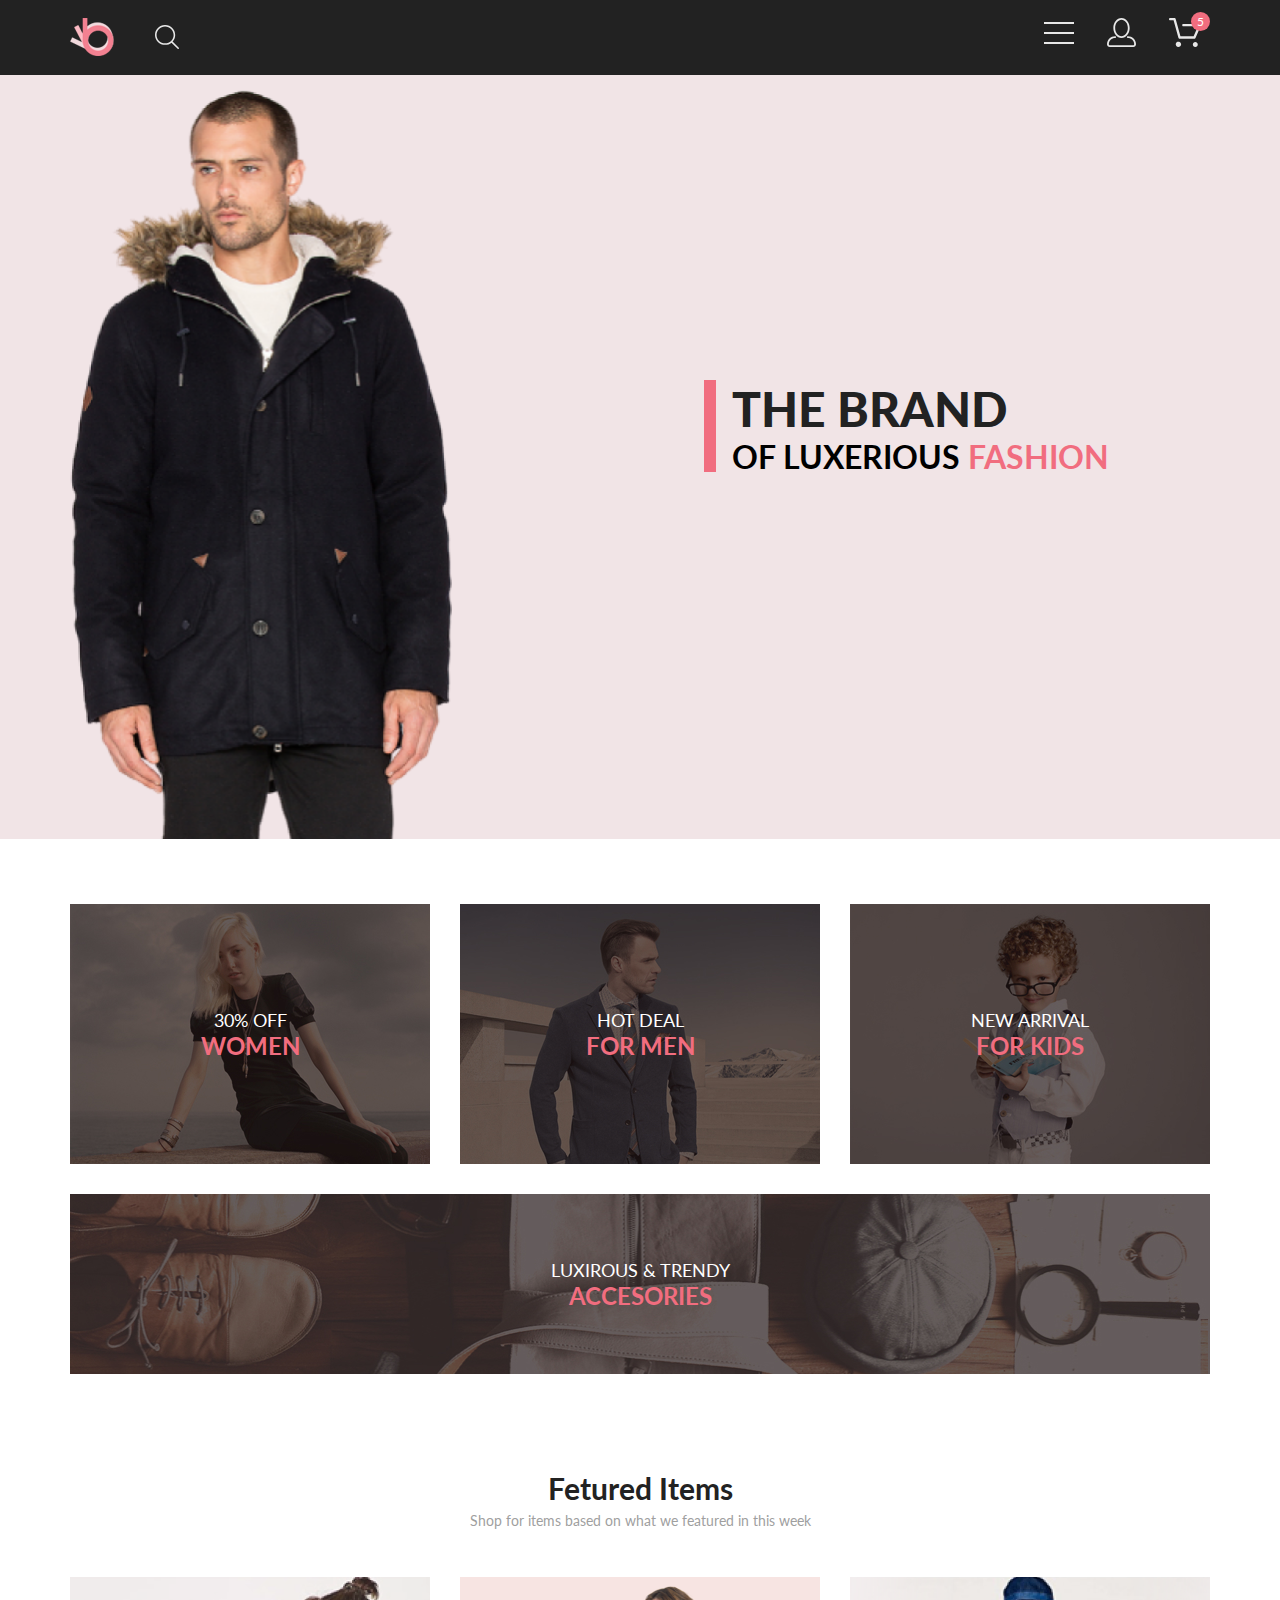
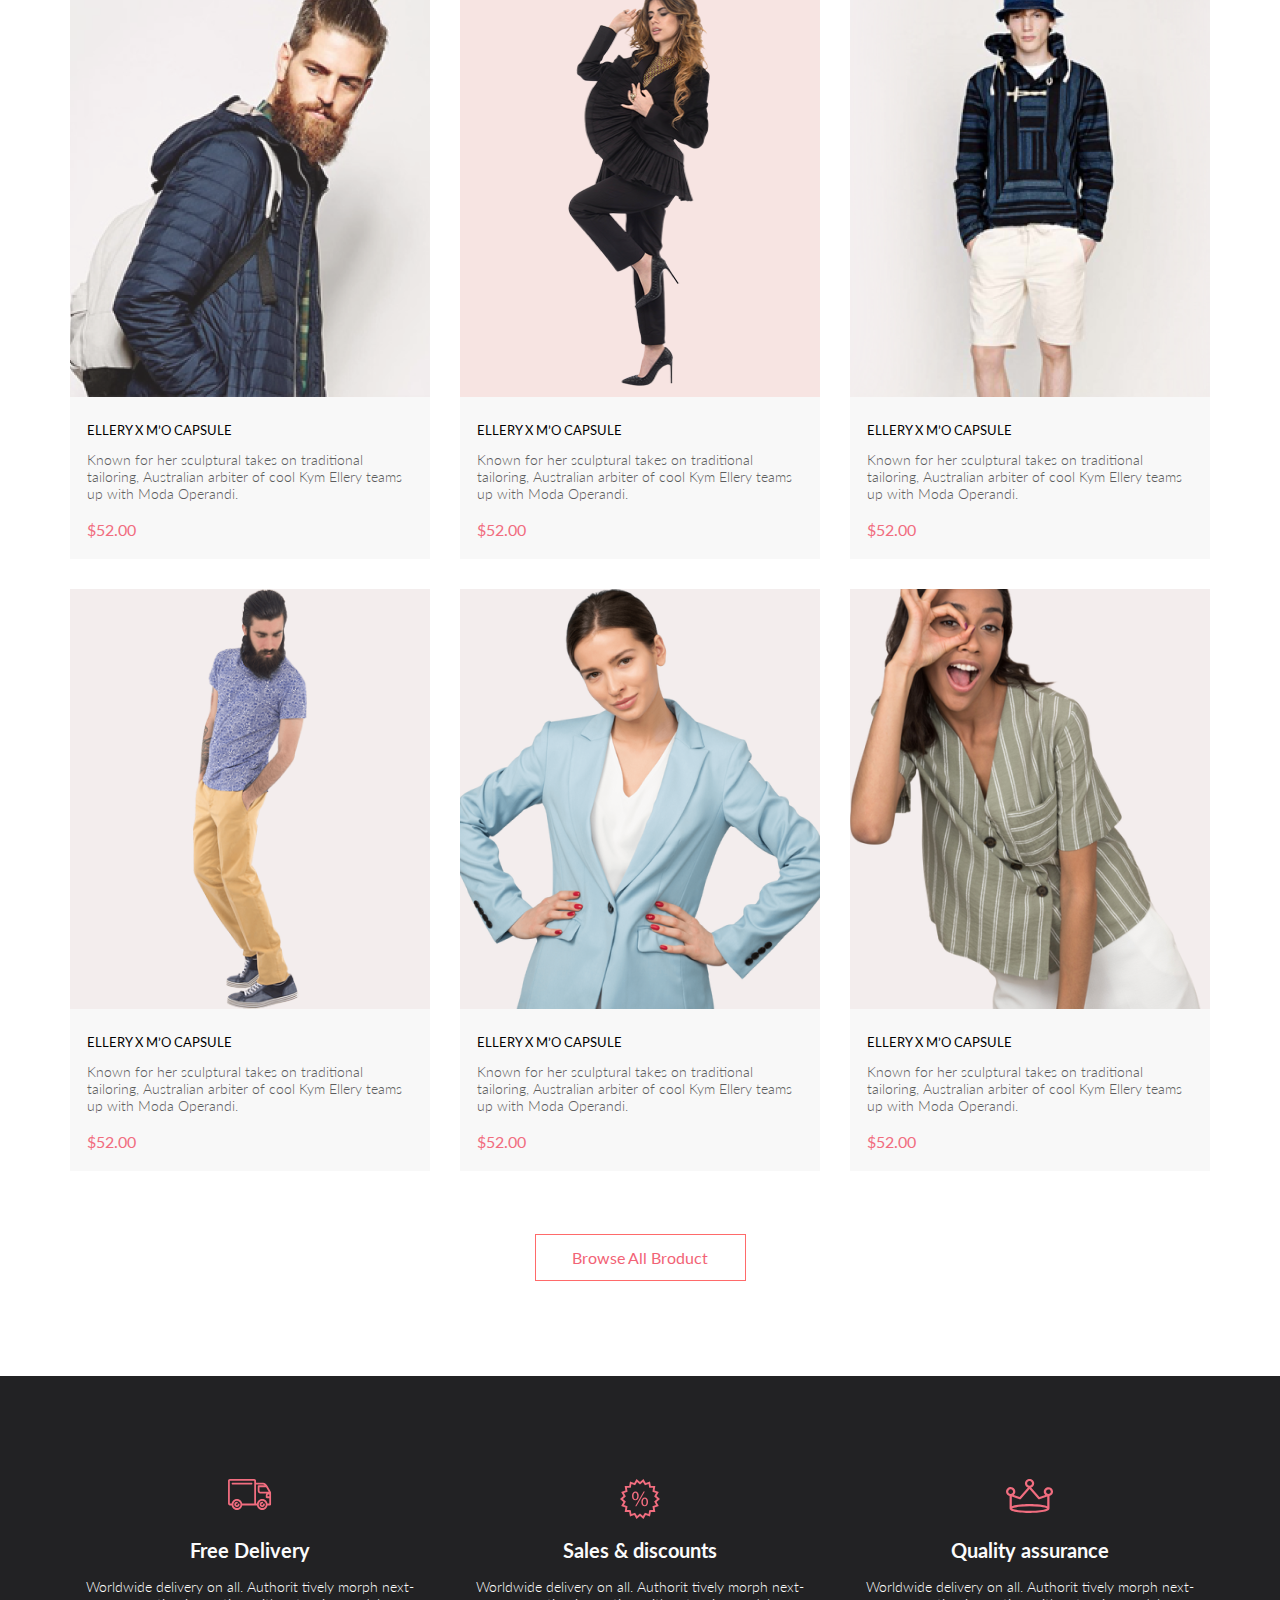
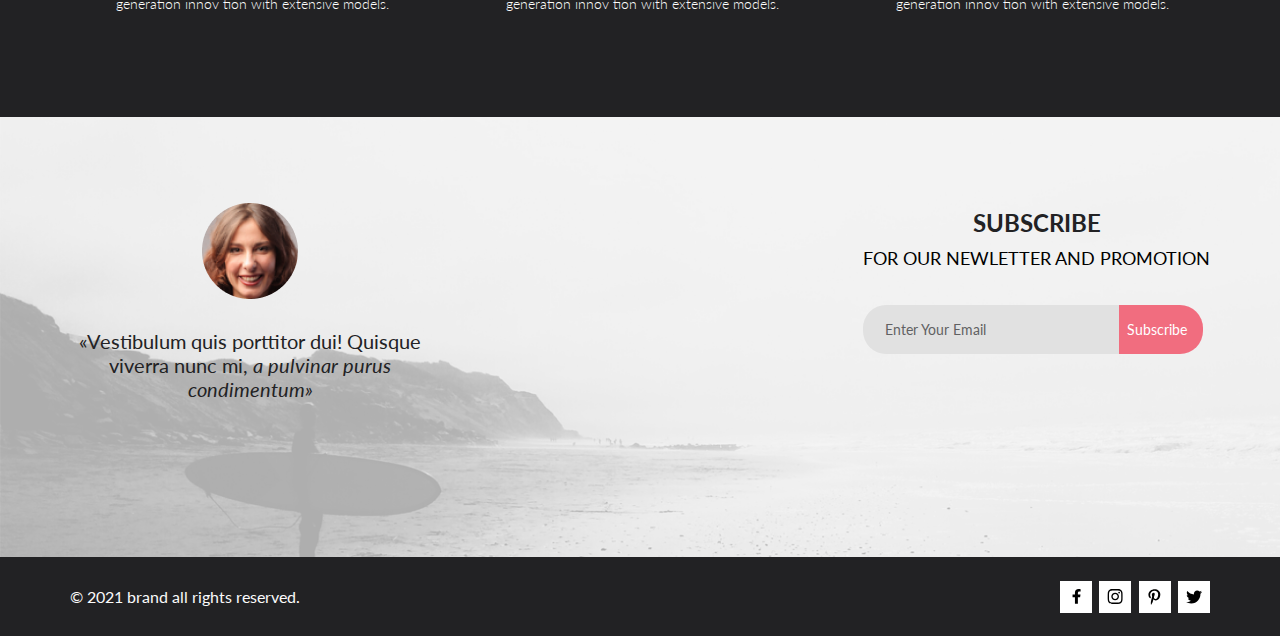
<file: index.html>
<!DOCTYPE html>
<html lang="en">

<head>
    <meta charset="UTF-8">
    <meta http-equiv="X-UA-Compatible" content="IE=edge">
    <meta name="viewport" content="width=device-width, initial-scale=1.0">
    <link rel="stylesheet" href="style.css">
    <link rel="stylesheet" href="https://use.fontawesome.com/releases/v5.6.1/css/all.css"
integrity="sha384-gfdkjb5BdAXd+lj+gudLWI+BXq4IuLW5IT+brZEZsLFm++aCMlF1V92rMkPaX4PP" crossorigin="anonymous">
    <title>Shop</title>
</head>

<body>
    <header class="headbar">
        <div class="container">
            <nav class="menu">
                <div class="left-headbar"><a class="logo" href="#"><img src="img/logo.png" alt="logo" width="44"></a>
                    <form action="search" class="find-form">
                        <label for="search">
                            <svg class="find-icon" id="find-icon-id" xmlns="http://www.w3.org/2000/svg"
                                xmlns:xlink="http://www.w3.org/1999/xlink" width="24" height="24">
                                <path
                                    d="M23.762,22.681 L17.569,16.586 C19.190,14.825 20.187,12.494 20.187,9.929 C20.186,4.443 15.668,-0.002 10.093,-0.002 C4.519,-0.002 0.001,4.443 0.001,9.929 C0.001,15.416 4.519,19.862 10.093,19.862 C12.502,19.862 14.711,19.028 16.446,17.644 L22.663,23.763 C22.966,24.062 23.458,24.062 23.761,23.763 C24.065,23.464 24.065,22.979 23.762,22.681 ZM10.093,18.334 C5.377,18.334 1.553,14.572 1.553,9.929 C1.553,5.288 5.377,1.525 10.093,1.525 C14.810,1.525 18.633,5.288 18.633,9.929 C18.633,14.572 14.810,18.334 10.093,18.334 Z" />
                            </svg>
                        </label>
                        <input class="find-form-input" id="search" type="search"></form>
                </div>
                <ul class="right-headbar">
                    <li class="right-headbar-icons"><input type="checkbox" class="class-checkbox-menu"
                            id="checkbox-menu">
                        <ul class="drop-menu">
                            <h3 class="menu-title">menu</h3>
                            <li class="menu-section">
                                <h4 class="menu-section-title"><a class="menu-section-title-link" href="#">man</a></h4>
                                <ul class="menu-section-categories">
                                    <li class="menu-section-category"><a class="menu-section-category-link"
                                            href="#">accessories</a></li>
                                    <li class="menu-section-category"><a class="menu-section-category-link"
                                            href="#">bags</a></li>
                                    <li class="menu-section-category"><a class="menu-section-category-link"
                                            href="#">denim</a></li>
                                    <li class="menu-section-category"><a class="menu-section-category-link"
                                            href="#">t-shirts</a></li>
                                </ul>
                            </li>
                            <li class="menu-section">
                                <h4 class="menu-section-title"><a class="menu-section-title-link" href="#">women</a>
                                </h4>
                                <ul class="menu-section-categories">
                                    <li class="menu-section-category"><a class="menu-section-category-link"
                                            href="#">accessories</a></li>
                                    <li class="menu-section-category"><a class="menu-section-category-link"
                                            href="#">jackets & Coats</a></li>
                                    <li class="menu-section-category"><a class="menu-section-category-link"
                                            href="#">polos</a></li>
                                    <li class="menu-section-category"><a class="menu-section-category-link"
                                            href="#">t-shirts</a></li>
                                    <li class="menu-section-category"><a class="menu-section-category-link"
                                            href="#">shirts</a></li>
                                </ul>
                            </li>
                            <li class="menu-section">
                                <h4 class="menu-section-title"><a class="menu-section-title-link" href="#">kids</a></h4>
                                <ul class="menu-section-categories">
                                    <li class="menu-section-category"><a class="menu-section-category-link"
                                            href="#">accessories</a></li>
                                    <li class="menu-section-category"><a class="menu-section-category-link"
                                            href="#">jackets & Coats</a></li>
                                    <li class="menu-section-category"><a class="menu-section-category-link"
                                            href="#">polos</a></li>
                                    <li class="menu-section-category"><a class="menu-section-category-link"
                                            href="#">t-shirts</a></li>
                                    <li class="menu-section-category"><a class="menu-section-category-link"
                                            href="#">shirts</a></li>
                                    <li class="menu-section-category"><a class="menu-section-category-link"
                                            href="#">bags</a></li>
                                </ul>
                            </li>
                        </ul>
                        <label for="checkbox-menu">
                            <div class="button-menu"><svg width="30" height="22">
                                    <line x1="0" y1="1" x2="30" y2="1" />
                                    <line x1="0" y1="11" x2="30" y2="11" />
                                    <line x1="0" y1="21" x2="30" y2="21" />
                                    Sorry, your browser does not support inline SVG.
                                </svg></div>
                        </label>
                    </li>
                    <li class="profile right-headbar-icons"><button class="profile-button">
                            <svg class="profile-svg" width="29" height="29" viewBox="0 0 29 29"
                                xmlns="http://www.w3.org/2000/svg">
                                <path
                                    d="M14.5 19.937C19 19.937 22.656 15.464 22.656 9.968C22.656 4.472 19 0 14.5 0C13.3631 0.0217413 12.2463 0.303398 11.2351 0.823397C10.2239 1.34339 9.34507 2.08794 8.66602 3C7.12663 4.99573 6.30819 7.45381 6.34399 9.974C6.34399 15.465 10 19.937 14.5 19.937ZM14.5 1.813C18 1.813 20.844 5.472 20.844 9.969C20.844 14.466 17.998 18.125 14.5 18.125C11.002 18.125 8.15603 14.465 8.15503 9.969C8.15403 5.473 11 1.813 14.5 1.813ZM20.844 18.125C20.6036 18.125 20.373 18.2205 20.203 18.3905C20.033 18.5605 19.9375 18.7911 19.9375 19.0315C19.9375 19.2719 20.033 19.5025 20.203 19.6725C20.373 19.8425 20.6036 19.938 20.844 19.938C22.526 19.9399 24.1386 20.6088 25.3279 21.7982C26.5172 22.9875 27.1861 24.6 27.188 26.282C27.1875 26.5221 27.0918 26.7523 26.922 26.9221C26.7522 27.0918 26.5221 27.1875 26.282 27.188H2.71997C2.47985 27.1875 2.24975 27.0918 2.07996 26.9221C1.91016 26.7523 1.81449 26.5221 1.81396 26.282C1.81608 24.6001 2.48517 22.9877 3.67444 21.7985C4.86371 20.6092 6.47608 19.9401 8.15796 19.938C8.39824 19.938 8.62868 19.8425 8.79858 19.6726C8.96849 19.5027 9.06396 19.2723 9.06396 19.032C9.06396 18.7917 8.96849 18.5613 8.79858 18.3914C8.62868 18.2215 8.39824 18.126 8.15796 18.126C5.99541 18.1279 3.92201 18.9875 2.39258 20.5164C0.863144 22.0453 0.00264777 24.1185 0 26.281C0.000794067 27.0019 0.287502 27.693 0.797241 28.2027C1.30698 28.7125 1.99811 28.9992 2.71899 29H26.282C27.0027 28.9989 27.6936 28.7121 28.2031 28.2024C28.7126 27.6927 28.9992 27.0017 29 26.281C28.9974 24.1187 28.1372 22.0457 26.6083 20.5168C25.0793 18.9878 23.0063 18.1276 20.844 18.125Z" />
                            </svg>
                        </button>
                    <li class="basket right-headbar-icons">
                        <button class="basket-button"><svg class="basket-svg" xmlns="http://www.w3.org/2000/svg"
                                width="32" height="29" viewBox="0 0 32 29">
                                <path
                                    d="M26.2009 29C25.5532 28.9738 24.9415 28.6948 24.4972 28.2227C24.0529 27.7506 23.8114 27.1232 23.8245 26.475C23.8376 25.8269 24.1043 25.2097 24.5673 24.7559C25.0303 24.3022 25.6527 24.048 26.301 24.048C26.9493 24.048 27.5717 24.3022 28.0347 24.7559C28.4977 25.2097 28.7644 25.8269 28.7775 26.475C28.7906 27.1232 28.549 27.7506 28.1047 28.2227C27.6604 28.6948 27.0488 28.9738 26.401 29H26.2009ZM6.75293 26.32C6.75293 25.79 6.91011 25.2718 7.20459 24.8311C7.49907 24.3904 7.91764 24.0469 8.40735 23.844C8.89705 23.6412 9.43594 23.5881 9.95581 23.6915C10.4757 23.7949 10.9532 24.0502 11.328 24.425C11.7028 24.7998 11.9581 25.2773 12.0615 25.7972C12.1649 26.317 12.1118 26.8559 11.9089 27.3456C11.7061 27.8353 11.3626 28.2539 10.9219 28.5483C10.4812 28.8428 9.96304 29 9.43298 29C9.08087 29.0003 8.73212 28.9311 8.40674 28.7966C8.08136 28.662 7.78569 28.4646 7.53662 28.2158C7.28755 27.9669 7.09001 27.6713 6.9552 27.3461C6.82039 27.0208 6.75098 26.6721 6.75098 26.32H6.75293ZM10.553 20.686C10.2935 20.6868 10.0409 20.6024 9.83411 20.4457C9.62727 20.2891 9.47758 20.0689 9.40796 19.819L4.57495 2.36401H1.18201C0.868521 2.36401 0.567859 2.23947 0.346191 2.01781C0.124523 1.79614 0 1.49549 0 1.18201C0 0.868519 0.124523 0.567873 0.346191 0.346205C0.567859 0.124537 0.868521 5.81268e-06 1.18201 5.81268e-06H5.46301C5.7225 -0.00080736 5.97504 0.0837201 6.18176 0.240568C6.38848 0.397416 6.53784 0.617884 6.60693 0.868006L11.4399 18.323H24.6179L29.001 8.27501H14.401C14.2428 8.27961 14.0854 8.25242 13.9379 8.19507C13.7904 8.13771 13.6559 8.05134 13.5424 7.94108C13.4288 7.83082 13.3386 7.69891 13.277 7.55315C13.2154 7.40739 13.1836 7.25075 13.1836 7.0925C13.1836 6.93426 13.2154 6.77762 13.277 6.63186C13.3386 6.4861 13.4288 6.35419 13.5424 6.24393C13.6559 6.13367 13.7904 6.0473 13.9379 5.98994C14.0854 5.93259 14.2428 5.90541 14.401 5.91001H30.814C31.0097 5.90996 31.2022 5.95866 31.3744 6.05172C31.5465 6.14478 31.6928 6.27926 31.7999 6.44301C31.9078 6.60729 31.9734 6.79569 31.9908 6.99145C32.0083 7.18721 31.9771 7.38424 31.9 7.565L26.495 19.977C26.4026 20.1876 26.251 20.3668 26.0585 20.4927C25.866 20.6186 25.641 20.6858 25.411 20.686H10.553Z" />
                            </svg></button>
                        <div class="counter">5</div>
                    </li>
                </ul>
            </nav>
        </div>
    </header>
    <div class="site-poster-background">
        <div class="container site-poster">
            <img class="site-poster-model" src="img/model.png" alt="model" height="749">
            <div class="tagline">
                <header class="wrap-brand">
                    <h2 class="brand">the brand</h2>
                    <h3 class="luxerious">of&nbsp;luxerious <span class="fashion">fashion</span></h3>
                </header>
            </div>
        </div>
    </div>

    <div class="container">
        <div class="sections">
            <div class="clothes">
                <div class="women section">
                    <p>30% off<br> <span>women</span></p>
                </div>
                <div class="men section">
                    <p>hot deal<br> <span>for men</span></p>
                </div>
                <div class="kids section">
                    <p>new arrival<br> <span>for kids</span></p>
                </div>
                <div class="accessories ">
                    <p>luxirous &amp;&nbsp;trendy<br> <span>accesories</span></p>
                </div>
            </div>

        </div>
    </div>

    <main class="main-page container">
        <header class="goods-header">
            <h3 class="fetured">Fetured Items</h3>
            <p>Shop for items based on&nbsp;what we&nbsp;featured in&nbsp;this week</p>
        </header>
        <ul class="goods-list">
            <li>
                <article class="goods-item">
                    <div class="goods-img"><img src="img/outwear.png" alt="goods-img">
                        <div class="goods-image-hover">
                            <button class="cart">
                                <svg class="cart-svg" xmlns="http://www.w3.org/2000/svg" width="32" height="29"
                                    viewBox="0 0 32 29">
                                    <path
                                        d="M26.2009 29C25.5532 28.9738 24.9415 28.6948 24.4972 28.2227C24.0529 27.7506 23.8114 27.1232 23.8245 26.475C23.8376 25.8269 24.1043 25.2097 24.5673 24.7559C25.0303 24.3022 25.6527 24.048 26.301 24.048C26.9493 24.048 27.5717 24.3022 28.0347 24.7559C28.4977 25.2097 28.7644 25.8269 28.7775 26.475C28.7906 27.1232 28.549 27.7506 28.1047 28.2227C27.6604 28.6948 27.0488 28.9738 26.401 29H26.2009ZM6.75293 26.32C6.75293 25.79 6.91011 25.2718 7.20459 24.8311C7.49907 24.3904 7.91764 24.0469 8.40735 23.844C8.89705 23.6412 9.43594 23.5881 9.95581 23.6915C10.4757 23.7949 10.9532 24.0502 11.328 24.425C11.7028 24.7998 11.9581 25.2773 12.0615 25.7972C12.1649 26.317 12.1118 26.8559 11.9089 27.3456C11.7061 27.8353 11.3626 28.2539 10.9219 28.5483C10.4812 28.8428 9.96304 29 9.43298 29C9.08087 29.0003 8.73212 28.9311 8.40674 28.7966C8.08136 28.662 7.78569 28.4646 7.53662 28.2158C7.28755 27.9669 7.09001 27.6713 6.9552 27.3461C6.82039 27.0208 6.75098 26.6721 6.75098 26.32H6.75293ZM10.553 20.686C10.2935 20.6868 10.0409 20.6024 9.83411 20.4457C9.62727 20.2891 9.47758 20.0689 9.40796 19.819L4.57495 2.36401H1.18201C0.868521 2.36401 0.567859 2.23947 0.346191 2.01781C0.124523 1.79614 0 1.49549 0 1.18201C0 0.868519 0.124523 0.567873 0.346191 0.346205C0.567859 0.124537 0.868521 5.81268e-06 1.18201 5.81268e-06H5.46301C5.7225 -0.00080736 5.97504 0.0837201 6.18176 0.240568C6.38848 0.397416 6.53784 0.617884 6.60693 0.868006L11.4399 18.323H24.6179L29.001 8.27501H14.401C14.2428 8.27961 14.0854 8.25242 13.9379 8.19507C13.7904 8.13771 13.6559 8.05134 13.5424 7.94108C13.4288 7.83082 13.3386 7.69891 13.277 7.55315C13.2154 7.40739 13.1836 7.25075 13.1836 7.0925C13.1836 6.93426 13.2154 6.77762 13.277 6.63186C13.3386 6.4861 13.4288 6.35419 13.5424 6.24393C13.6559 6.13367 13.7904 6.0473 13.9379 5.98994C14.0854 5.93259 14.2428 5.90541 14.401 5.91001H30.814C31.0097 5.90996 31.2022 5.95866 31.3744 6.05172C31.5465 6.14478 31.6928 6.27926 31.7999 6.44301C31.9078 6.60729 31.9734 6.79569 31.9908 6.99145C32.0083 7.18721 31.9771 7.38424 31.9 7.565L26.495 19.977C26.4026 20.1876 26.251 20.3668 26.0585 20.4927C25.866 20.6186 25.641 20.6858 25.411 20.686H10.553Z" />
                                </svg>
                                Add to Cart
                            </button>
                        </div>
                    </div>
                    <div class="goods-item-description">
                        <H4 class="goods-item-title">ellery x&nbsp;m&rsquo;o capsule</H4>
                        <p class="goods-item-description-plot">Known for her sculptural takes on&nbsp;traditional tailoring, Australian
                            arbiter
                            of&nbsp;cool Kym Ellery teams up&nbsp;with Moda Operandi.</p>
                        <p class="price">$52.00</p>
                    </div>
                </article>
            </li>
            <li>
                <article class="goods-item">
                    <div class="goods-img"><img src="img/women-suit.png" alt="goods-img">
                        <div class="goods-image-hover"><button class="cart">
                                <svg class="cart-svg" xmlns="http://www.w3.org/2000/svg" width="32" height="29"
                                    viewBox="0 0 32 29">
                                    <path
                                        d="M26.2009 29C25.5532 28.9738 24.9415 28.6948 24.4972 28.2227C24.0529 27.7506 23.8114 27.1232 23.8245 26.475C23.8376 25.8269 24.1043 25.2097 24.5673 24.7559C25.0303 24.3022 25.6527 24.048 26.301 24.048C26.9493 24.048 27.5717 24.3022 28.0347 24.7559C28.4977 25.2097 28.7644 25.8269 28.7775 26.475C28.7906 27.1232 28.549 27.7506 28.1047 28.2227C27.6604 28.6948 27.0488 28.9738 26.401 29H26.2009ZM6.75293 26.32C6.75293 25.79 6.91011 25.2718 7.20459 24.8311C7.49907 24.3904 7.91764 24.0469 8.40735 23.844C8.89705 23.6412 9.43594 23.5881 9.95581 23.6915C10.4757 23.7949 10.9532 24.0502 11.328 24.425C11.7028 24.7998 11.9581 25.2773 12.0615 25.7972C12.1649 26.317 12.1118 26.8559 11.9089 27.3456C11.7061 27.8353 11.3626 28.2539 10.9219 28.5483C10.4812 28.8428 9.96304 29 9.43298 29C9.08087 29.0003 8.73212 28.9311 8.40674 28.7966C8.08136 28.662 7.78569 28.4646 7.53662 28.2158C7.28755 27.9669 7.09001 27.6713 6.9552 27.3461C6.82039 27.0208 6.75098 26.6721 6.75098 26.32H6.75293ZM10.553 20.686C10.2935 20.6868 10.0409 20.6024 9.83411 20.4457C9.62727 20.2891 9.47758 20.0689 9.40796 19.819L4.57495 2.36401H1.18201C0.868521 2.36401 0.567859 2.23947 0.346191 2.01781C0.124523 1.79614 0 1.49549 0 1.18201C0 0.868519 0.124523 0.567873 0.346191 0.346205C0.567859 0.124537 0.868521 5.81268e-06 1.18201 5.81268e-06H5.46301C5.7225 -0.00080736 5.97504 0.0837201 6.18176 0.240568C6.38848 0.397416 6.53784 0.617884 6.60693 0.868006L11.4399 18.323H24.6179L29.001 8.27501H14.401C14.2428 8.27961 14.0854 8.25242 13.9379 8.19507C13.7904 8.13771 13.6559 8.05134 13.5424 7.94108C13.4288 7.83082 13.3386 7.69891 13.277 7.55315C13.2154 7.40739 13.1836 7.25075 13.1836 7.0925C13.1836 6.93426 13.2154 6.77762 13.277 6.63186C13.3386 6.4861 13.4288 6.35419 13.5424 6.24393C13.6559 6.13367 13.7904 6.0473 13.9379 5.98994C14.0854 5.93259 14.2428 5.90541 14.401 5.91001H30.814C31.0097 5.90996 31.2022 5.95866 31.3744 6.05172C31.5465 6.14478 31.6928 6.27926 31.7999 6.44301C31.9078 6.60729 31.9734 6.79569 31.9908 6.99145C32.0083 7.18721 31.9771 7.38424 31.9 7.565L26.495 19.977C26.4026 20.1876 26.251 20.3668 26.0585 20.4927C25.866 20.6186 25.641 20.6858 25.411 20.686H10.553Z" />
                                </svg>
                                Add to Cart
                            </button></div>
                    </div>
                    <div class="goods-item-description">
                        <H4 class="goods-item-title">ellery x&nbsp;m&rsquo;o capsule</H4>
                        <p class="goods-item-description-plot">Known for her sculptural takes on&nbsp;traditional tailoring, Australian
                            arbiter
                            of&nbsp;cool Kym Ellery teams up&nbsp;with Moda Operandi.</p>
                        <p class="price">$52.00</p>
                    </div>
                </article>
            </li>
            <li>
                <article class="goods-item">
                    <div class="goods-img"><img src="img/shorts.png" alt="goods-img">
                        <div class="goods-image-hover"><button class="cart">
                                <svg class="cart-svg" xmlns="http://www.w3.org/2000/svg" width="32" height="29"
                                    viewBox="0 0 32 29">
                                    <path
                                        d="M26.2009 29C25.5532 28.9738 24.9415 28.6948 24.4972 28.2227C24.0529 27.7506 23.8114 27.1232 23.8245 26.475C23.8376 25.8269 24.1043 25.2097 24.5673 24.7559C25.0303 24.3022 25.6527 24.048 26.301 24.048C26.9493 24.048 27.5717 24.3022 28.0347 24.7559C28.4977 25.2097 28.7644 25.8269 28.7775 26.475C28.7906 27.1232 28.549 27.7506 28.1047 28.2227C27.6604 28.6948 27.0488 28.9738 26.401 29H26.2009ZM6.75293 26.32C6.75293 25.79 6.91011 25.2718 7.20459 24.8311C7.49907 24.3904 7.91764 24.0469 8.40735 23.844C8.89705 23.6412 9.43594 23.5881 9.95581 23.6915C10.4757 23.7949 10.9532 24.0502 11.328 24.425C11.7028 24.7998 11.9581 25.2773 12.0615 25.7972C12.1649 26.317 12.1118 26.8559 11.9089 27.3456C11.7061 27.8353 11.3626 28.2539 10.9219 28.5483C10.4812 28.8428 9.96304 29 9.43298 29C9.08087 29.0003 8.73212 28.9311 8.40674 28.7966C8.08136 28.662 7.78569 28.4646 7.53662 28.2158C7.28755 27.9669 7.09001 27.6713 6.9552 27.3461C6.82039 27.0208 6.75098 26.6721 6.75098 26.32H6.75293ZM10.553 20.686C10.2935 20.6868 10.0409 20.6024 9.83411 20.4457C9.62727 20.2891 9.47758 20.0689 9.40796 19.819L4.57495 2.36401H1.18201C0.868521 2.36401 0.567859 2.23947 0.346191 2.01781C0.124523 1.79614 0 1.49549 0 1.18201C0 0.868519 0.124523 0.567873 0.346191 0.346205C0.567859 0.124537 0.868521 5.81268e-06 1.18201 5.81268e-06H5.46301C5.7225 -0.00080736 5.97504 0.0837201 6.18176 0.240568C6.38848 0.397416 6.53784 0.617884 6.60693 0.868006L11.4399 18.323H24.6179L29.001 8.27501H14.401C14.2428 8.27961 14.0854 8.25242 13.9379 8.19507C13.7904 8.13771 13.6559 8.05134 13.5424 7.94108C13.4288 7.83082 13.3386 7.69891 13.277 7.55315C13.2154 7.40739 13.1836 7.25075 13.1836 7.0925C13.1836 6.93426 13.2154 6.77762 13.277 6.63186C13.3386 6.4861 13.4288 6.35419 13.5424 6.24393C13.6559 6.13367 13.7904 6.0473 13.9379 5.98994C14.0854 5.93259 14.2428 5.90541 14.401 5.91001H30.814C31.0097 5.90996 31.2022 5.95866 31.3744 6.05172C31.5465 6.14478 31.6928 6.27926 31.7999 6.44301C31.9078 6.60729 31.9734 6.79569 31.9908 6.99145C32.0083 7.18721 31.9771 7.38424 31.9 7.565L26.495 19.977C26.4026 20.1876 26.251 20.3668 26.0585 20.4927C25.866 20.6186 25.641 20.6858 25.411 20.686H10.553Z" />
                                </svg>
                                Add to Cart
                            </button></div>
                    </div>
                    <div class="goods-item-description">
                        <H4 class="goods-item-title">ellery x&nbsp;m&rsquo;o capsule</H4>
                        <p class="goods-item-description-plot">Known for her sculptural takes on&nbsp;traditional tailoring, Australian
                            arbiter
                            of&nbsp;cool Kym Ellery teams up&nbsp;with Moda Operandi.</p>
                        <p class="price">$52.00</p>
                    </div>
                </article>
            </li>
            <li>
                <article class="goods-item">
                    <div class="goods-img"><img src="img/trousers.png" alt="goods-img">
                        <div class="goods-image-hover"><button class="cart">
                                <svg class="cart-svg" xmlns="http://www.w3.org/2000/svg" width="32" height="29"
                                    viewBox="0 0 32 29">
                                    <path
                                        d="M26.2009 29C25.5532 28.9738 24.9415 28.6948 24.4972 28.2227C24.0529 27.7506 23.8114 27.1232 23.8245 26.475C23.8376 25.8269 24.1043 25.2097 24.5673 24.7559C25.0303 24.3022 25.6527 24.048 26.301 24.048C26.9493 24.048 27.5717 24.3022 28.0347 24.7559C28.4977 25.2097 28.7644 25.8269 28.7775 26.475C28.7906 27.1232 28.549 27.7506 28.1047 28.2227C27.6604 28.6948 27.0488 28.9738 26.401 29H26.2009ZM6.75293 26.32C6.75293 25.79 6.91011 25.2718 7.20459 24.8311C7.49907 24.3904 7.91764 24.0469 8.40735 23.844C8.89705 23.6412 9.43594 23.5881 9.95581 23.6915C10.4757 23.7949 10.9532 24.0502 11.328 24.425C11.7028 24.7998 11.9581 25.2773 12.0615 25.7972C12.1649 26.317 12.1118 26.8559 11.9089 27.3456C11.7061 27.8353 11.3626 28.2539 10.9219 28.5483C10.4812 28.8428 9.96304 29 9.43298 29C9.08087 29.0003 8.73212 28.9311 8.40674 28.7966C8.08136 28.662 7.78569 28.4646 7.53662 28.2158C7.28755 27.9669 7.09001 27.6713 6.9552 27.3461C6.82039 27.0208 6.75098 26.6721 6.75098 26.32H6.75293ZM10.553 20.686C10.2935 20.6868 10.0409 20.6024 9.83411 20.4457C9.62727 20.2891 9.47758 20.0689 9.40796 19.819L4.57495 2.36401H1.18201C0.868521 2.36401 0.567859 2.23947 0.346191 2.01781C0.124523 1.79614 0 1.49549 0 1.18201C0 0.868519 0.124523 0.567873 0.346191 0.346205C0.567859 0.124537 0.868521 5.81268e-06 1.18201 5.81268e-06H5.46301C5.7225 -0.00080736 5.97504 0.0837201 6.18176 0.240568C6.38848 0.397416 6.53784 0.617884 6.60693 0.868006L11.4399 18.323H24.6179L29.001 8.27501H14.401C14.2428 8.27961 14.0854 8.25242 13.9379 8.19507C13.7904 8.13771 13.6559 8.05134 13.5424 7.94108C13.4288 7.83082 13.3386 7.69891 13.277 7.55315C13.2154 7.40739 13.1836 7.25075 13.1836 7.0925C13.1836 6.93426 13.2154 6.77762 13.277 6.63186C13.3386 6.4861 13.4288 6.35419 13.5424 6.24393C13.6559 6.13367 13.7904 6.0473 13.9379 5.98994C14.0854 5.93259 14.2428 5.90541 14.401 5.91001H30.814C31.0097 5.90996 31.2022 5.95866 31.3744 6.05172C31.5465 6.14478 31.6928 6.27926 31.7999 6.44301C31.9078 6.60729 31.9734 6.79569 31.9908 6.99145C32.0083 7.18721 31.9771 7.38424 31.9 7.565L26.495 19.977C26.4026 20.1876 26.251 20.3668 26.0585 20.4927C25.866 20.6186 25.641 20.6858 25.411 20.686H10.553Z" />
                                </svg>
                                Add to Cart
                            </button></div>
                    </div>
                    <div class="goods-item-description">
                        <H4 class="goods-item-title">ellery x&nbsp;m&rsquo;o capsule</H4>
                        <p class="goods-item-description-plot">Known for her sculptural takes on&nbsp;traditional tailoring, Australian
                            arbiter
                            of&nbsp;cool Kym Ellery teams up&nbsp;with Moda Operandi.</p>
                        <p class="price">$52.00</p>
                    </div>
                </article>
            </li>
            <li>
                <article class="goods-item">
                    <div class="goods-img"><img src="img/jacket.png" alt="goods-img">
                        <div class="goods-image-hover"><button class="cart">
                                <svg class="cart-svg" xmlns="http://www.w3.org/2000/svg" width="32" height="29"
                                    viewBox="0 0 32 29">
                                    <path
                                        d="M26.2009 29C25.5532 28.9738 24.9415 28.6948 24.4972 28.2227C24.0529 27.7506 23.8114 27.1232 23.8245 26.475C23.8376 25.8269 24.1043 25.2097 24.5673 24.7559C25.0303 24.3022 25.6527 24.048 26.301 24.048C26.9493 24.048 27.5717 24.3022 28.0347 24.7559C28.4977 25.2097 28.7644 25.8269 28.7775 26.475C28.7906 27.1232 28.549 27.7506 28.1047 28.2227C27.6604 28.6948 27.0488 28.9738 26.401 29H26.2009ZM6.75293 26.32C6.75293 25.79 6.91011 25.2718 7.20459 24.8311C7.49907 24.3904 7.91764 24.0469 8.40735 23.844C8.89705 23.6412 9.43594 23.5881 9.95581 23.6915C10.4757 23.7949 10.9532 24.0502 11.328 24.425C11.7028 24.7998 11.9581 25.2773 12.0615 25.7972C12.1649 26.317 12.1118 26.8559 11.9089 27.3456C11.7061 27.8353 11.3626 28.2539 10.9219 28.5483C10.4812 28.8428 9.96304 29 9.43298 29C9.08087 29.0003 8.73212 28.9311 8.40674 28.7966C8.08136 28.662 7.78569 28.4646 7.53662 28.2158C7.28755 27.9669 7.09001 27.6713 6.9552 27.3461C6.82039 27.0208 6.75098 26.6721 6.75098 26.32H6.75293ZM10.553 20.686C10.2935 20.6868 10.0409 20.6024 9.83411 20.4457C9.62727 20.2891 9.47758 20.0689 9.40796 19.819L4.57495 2.36401H1.18201C0.868521 2.36401 0.567859 2.23947 0.346191 2.01781C0.124523 1.79614 0 1.49549 0 1.18201C0 0.868519 0.124523 0.567873 0.346191 0.346205C0.567859 0.124537 0.868521 5.81268e-06 1.18201 5.81268e-06H5.46301C5.7225 -0.00080736 5.97504 0.0837201 6.18176 0.240568C6.38848 0.397416 6.53784 0.617884 6.60693 0.868006L11.4399 18.323H24.6179L29.001 8.27501H14.401C14.2428 8.27961 14.0854 8.25242 13.9379 8.19507C13.7904 8.13771 13.6559 8.05134 13.5424 7.94108C13.4288 7.83082 13.3386 7.69891 13.277 7.55315C13.2154 7.40739 13.1836 7.25075 13.1836 7.0925C13.1836 6.93426 13.2154 6.77762 13.277 6.63186C13.3386 6.4861 13.4288 6.35419 13.5424 6.24393C13.6559 6.13367 13.7904 6.0473 13.9379 5.98994C14.0854 5.93259 14.2428 5.90541 14.401 5.91001H30.814C31.0097 5.90996 31.2022 5.95866 31.3744 6.05172C31.5465 6.14478 31.6928 6.27926 31.7999 6.44301C31.9078 6.60729 31.9734 6.79569 31.9908 6.99145C32.0083 7.18721 31.9771 7.38424 31.9 7.565L26.495 19.977C26.4026 20.1876 26.251 20.3668 26.0585 20.4927C25.866 20.6186 25.641 20.6858 25.411 20.686H10.553Z" />
                                </svg>
                                Add to Cart
                            </button></div>
                    </div>
                    <div class="goods-item-description">
                        <H4 class="goods-item-title">ellery x&nbsp;m&rsquo;o capsule</H4>
                        <p class="goods-item-description-plot">Known for her sculptural takes on&nbsp;traditional tailoring, Australian
                            arbiter
                            of&nbsp;cool Kym Ellery teams up&nbsp;with Moda Operandi.</p>
                        <p class="price">$52.00</p>
                    </div>
                </article>
            </li>
            <li>
                <article class="goods-item">
                    <div class="goods-img"><img src="img/blose.png" alt="goods-img">
                        <div class="goods-image-hover"><button class="cart">
                                <svg class="cart-svg" xmlns="http://www.w3.org/2000/svg" width="32" height="29"
                                    viewBox="0 0 32 29">
                                    <path
                                        d="M26.2009 29C25.5532 28.9738 24.9415 28.6948 24.4972 28.2227C24.0529 27.7506 23.8114 27.1232 23.8245 26.475C23.8376 25.8269 24.1043 25.2097 24.5673 24.7559C25.0303 24.3022 25.6527 24.048 26.301 24.048C26.9493 24.048 27.5717 24.3022 28.0347 24.7559C28.4977 25.2097 28.7644 25.8269 28.7775 26.475C28.7906 27.1232 28.549 27.7506 28.1047 28.2227C27.6604 28.6948 27.0488 28.9738 26.401 29H26.2009ZM6.75293 26.32C6.75293 25.79 6.91011 25.2718 7.20459 24.8311C7.49907 24.3904 7.91764 24.0469 8.40735 23.844C8.89705 23.6412 9.43594 23.5881 9.95581 23.6915C10.4757 23.7949 10.9532 24.0502 11.328 24.425C11.7028 24.7998 11.9581 25.2773 12.0615 25.7972C12.1649 26.317 12.1118 26.8559 11.9089 27.3456C11.7061 27.8353 11.3626 28.2539 10.9219 28.5483C10.4812 28.8428 9.96304 29 9.43298 29C9.08087 29.0003 8.73212 28.9311 8.40674 28.7966C8.08136 28.662 7.78569 28.4646 7.53662 28.2158C7.28755 27.9669 7.09001 27.6713 6.9552 27.3461C6.82039 27.0208 6.75098 26.6721 6.75098 26.32H6.75293ZM10.553 20.686C10.2935 20.6868 10.0409 20.6024 9.83411 20.4457C9.62727 20.2891 9.47758 20.0689 9.40796 19.819L4.57495 2.36401H1.18201C0.868521 2.36401 0.567859 2.23947 0.346191 2.01781C0.124523 1.79614 0 1.49549 0 1.18201C0 0.868519 0.124523 0.567873 0.346191 0.346205C0.567859 0.124537 0.868521 5.81268e-06 1.18201 5.81268e-06H5.46301C5.7225 -0.00080736 5.97504 0.0837201 6.18176 0.240568C6.38848 0.397416 6.53784 0.617884 6.60693 0.868006L11.4399 18.323H24.6179L29.001 8.27501H14.401C14.2428 8.27961 14.0854 8.25242 13.9379 8.19507C13.7904 8.13771 13.6559 8.05134 13.5424 7.94108C13.4288 7.83082 13.3386 7.69891 13.277 7.55315C13.2154 7.40739 13.1836 7.25075 13.1836 7.0925C13.1836 6.93426 13.2154 6.77762 13.277 6.63186C13.3386 6.4861 13.4288 6.35419 13.5424 6.24393C13.6559 6.13367 13.7904 6.0473 13.9379 5.98994C14.0854 5.93259 14.2428 5.90541 14.401 5.91001H30.814C31.0097 5.90996 31.2022 5.95866 31.3744 6.05172C31.5465 6.14478 31.6928 6.27926 31.7999 6.44301C31.9078 6.60729 31.9734 6.79569 31.9908 6.99145C32.0083 7.18721 31.9771 7.38424 31.9 7.565L26.495 19.977C26.4026 20.1876 26.251 20.3668 26.0585 20.4927C25.866 20.6186 25.641 20.6858 25.411 20.686H10.553Z" />
                                </svg>
                                Add to Cart
                            </button></div>
                    </div>
                    <div class="goods-item-description">
                        <H4 class="goods-item-title">ellery x&nbsp;m&rsquo;o capsule</H4>
                        <p class="goods-item-description-plot">Known for her sculptural takes on&nbsp;traditional tailoring, Australian
                            arbiter
                            of&nbsp;cool Kym Ellery teams up&nbsp;with Moda Operandi.</p>
                        <p class="price">$52.00</p>
                    </div>
                </article>
            </li>

            <button class="brows">browse all broduct</button>
        </ul>

    </main>
    <section class="section-advantages">
        <div class="container advantages">
            <div class="advantage">
                <img class="lorry" src="img/lorry.svg" alt="lorry">
                <h3 class="advantage-title">Free Delivery</h3>
                <p class="advantage-description">Worldwide delivery on&nbsp;all. Authorit tively morph next-&nbsp;generation innov
                    tion with
                    extensive models.</p>
            </div>
            <div class="advantage">
                <img class="per-cent" src="img/per-cent.svg" alt="per cent">
                <h3 class="advantage-title">Sales &amp;&nbsp;discounts</h3>
                <p class="advantage-description">Worldwide delivery on&nbsp;all. Authorit tively morph next-&nbsp;generation innov
                    tion with
                    extensive models.</p>
            </div>
            <div class="advantage">
                <img class="crown" src="img/crown.svg" alt="crown">
                <h3 class="advantage-title">Quality assurance</h3>
                <p class="advantage-description">Worldwide delivery on&nbsp;all. Authorit tively morph next-&nbsp;generation innov
                    tion with
                    extensive models.</p>
            </div>
    
        </div>
    </section>

    <footer class="footer-page">
        <div class="background-service">
            <div class="background-service-light">
                <div class="container service">
                        <div class="service-info">
                            <img src="img/girl.png" alt="girl" class="girl">
                            <p class="service-text">&laquo;Vestibulum quis porttitor dui! Quisque viverra nunc&nbsp;mi,
                                <span class="italic-service-text">a&nbsp;pulvinar purus
                                    condimentum&raquo;</span>
                            </p>
                        </div>
                        <div class="subscribe">
                            <h3 class="subscribe-h3">subscribe </h3>
                            <p class="subscribe-p">for our newletter and promotion</p>
                            <div class="email-button-subscribe">
                                <input class="email" type="text" placeholder="enter your email">
                                <button class="button-subscribe">subscribe</button>
                            </div>
                        </div>
                </div>
            </div>
        </div>
        <div class="container footer-copyright-socials">
            <p class="rights">&copy;&nbsp;2021 brand all rights reserved.</p>
            <ul class="socials">
                <a href="#">
                    <li class="social-icon">
                        <svg class="socials-svg" xmlns="http://www.w3.org/2000/svg" width="9" height="15"
                            viewBox="0 0 9 15">
                            <path
                                d="M8.08836 8.28L8.50686 5.61602H5.89022V3.88729C5.89022 3.15847 6.25574 2.44806 7.42765 2.44806H8.61722V0.179975C8.61722 0.179975 7.53772 0 6.50561 0C4.35073 0 2.9422 1.27593 2.9422 3.5857V5.61602H0.546875V8.28H2.9422V14.72H5.89022V8.28H8.08836Z" />
                        </svg>
                    </li>
                </a>
                <a href="#">
                    <li class="social-icon">
                        <svg class="socials-svg" width="16" height="15" viewBox="0 0 16 15"
                            xmlns="http://www.w3.org/2000/svg">
                            <path
                                d="M8.13897 3.68159C6.02383 3.68159 4.31774 5.38491 4.31774 7.49663C4.31774 9.60835 6.02383 11.3117 8.13897 11.3117C10.2541 11.3117 11.9602 9.60835 11.9602 7.49663C11.9602 5.38491 10.2541 3.68159 8.13897 3.68159ZM8.13897 9.9769C6.77211 9.9769 5.65467 8.8646 5.65467 7.49663C5.65467 6.12866 6.76878 5.01636 8.13897 5.01636C9.50915 5.01636 10.6233 6.12866 10.6233 7.49663C10.6233 8.8646 9.50583 9.9769 8.13897 9.9769ZM13.0078 3.52554C13.0078 4.02026 12.6087 4.41538 12.1165 4.41538C11.621 4.41538 11.2252 4.01694 11.2252 3.52554C11.2252 3.03413 11.6243 2.63569 12.1165 2.63569C12.6087 2.63569 13.0078 3.03413 13.0078 3.52554ZM15.5386 4.42866C15.4821 3.23667 15.2094 2.18081 14.3347 1.31089C13.4634 0.440967 12.4058 0.168701 11.2119 0.108936C9.9814 0.039209 6.29321 0.039209 5.0627 0.108936C3.8721 0.165381 2.81453 0.437646 1.93987 1.30757C1.06522 2.17749 0.795836 3.23335 0.735973 4.42534C0.666134 5.65386 0.666134 9.33608 0.735973 10.5646C0.79251 11.7566 1.06522 12.8124 1.93987 13.6824C2.81453 14.5523 3.86878 14.8246 5.0627 14.8843C6.29321 14.9541 9.9814 14.9541 11.2119 14.8843C12.4058 14.8279 13.4634 14.5556 14.3347 13.6824C15.2061 12.8124 15.4788 11.7566 15.5386 10.5646C15.6085 9.33608 15.6085 5.65718 15.5386 4.42866ZM13.949 11.8828C13.6895 12.5335 13.1874 13.0349 12.5322 13.2972C11.5511 13.6857 9.22314 13.596 8.13897 13.596C7.05479 13.596 4.72348 13.6824 3.74573 13.2972C3.09389 13.0382 2.59171 12.5369 2.32898 11.8828C1.93987 10.9033 2.02967 8.57905 2.02967 7.49663C2.02967 6.41421 1.9432 4.08667 2.32898 3.1105C2.58838 2.45972 3.09056 1.95835 3.74573 1.69604C4.7268 1.30757 7.05479 1.39722 8.13897 1.39722C9.22314 1.39722 11.5545 1.31089 12.5322 1.69604C13.184 1.95503 13.6862 2.4564 13.949 3.1105C14.3381 4.08999 14.2483 6.41421 14.2483 7.49663C14.2483 8.57905 14.3381 10.9066 13.949 11.8828Z" />
                        </svg>
                    </li>
                </a> <a href="#">
                    <li class="social-icon">
                        <svg class="socials-svg" width="13" height="16" viewBox="0 0 13 16"
                            xmlns="http://www.w3.org/2000/svg">
                            <path
                                d="M6.74032 0.203125C3.55564 0.203125 0.408203 2.34063 0.408203 5.8C0.408203 8 1.63738 9.25 2.38233 9.25C2.68963 9.25 2.86655 8.3875 2.86655 8.14375C2.86655 7.85313 2.13091 7.23438 2.13091 6.025C2.13091 3.5125 4.03055 1.73125 6.4889 1.73125C8.60271 1.73125 10.1671 2.94062 10.1671 5.1625C10.1671 6.82187 9.50597 9.93437 7.36422 9.93437C6.59133 9.93437 5.93018 9.37187 5.93018 8.56563C5.93018 7.38438 6.74963 6.24062 6.74963 5.02187C6.74963 2.95312 3.835 3.32812 3.835 5.82812C3.835 6.35313 3.90018 6.93437 4.13298 7.4125C3.70463 9.26875 2.82931 12.0344 2.82931 13.9469C2.82931 14.5375 2.91311 15.1188 2.96899 15.7094C3.07452 15.8281 3.02175 15.8156 3.18316 15.7563C4.74757 13.6 4.69169 13.1781 5.3994 10.3562C5.78119 11.0875 6.76826 11.4812 7.55046 11.4812C10.8469 11.4812 12.3275 8.24688 12.3275 5.33125C12.3275 2.22813 9.66427 0.203125 6.74032 0.203125Z" />
                        </svg>
                    </li>
                </a> <a href="#">
                    <li class="social-icon">
                        <svg class="socials-svg" width="17" height="14" viewBox="0 0 17 14"
                            xmlns="http://www.w3.org/2000/svg">
                            <path
                                d="M14.417 3.74052C14.427 3.88264 14.427 4.0248 14.427 4.16692C14.427 8.50192 11.1498 13.4969 5.15986 13.4969C3.31448 13.4969 1.60022 12.9588 0.158203 12.0248C0.420396 12.0552 0.67247 12.0654 0.944752 12.0654C2.46741 12.0654 3.8691 11.5476 4.98843 10.6644C3.5565 10.6339 2.3565 9.68977 1.94305 8.39027C2.14475 8.4207 2.34642 8.44102 2.5582 8.44102C2.85063 8.44102 3.14308 8.40039 3.41533 8.32936C1.92291 8.02477 0.803551 6.70498 0.803551 5.11108V5.07048C1.23715 5.31414 1.74139 5.46642 2.2758 5.4867C1.39849 4.89786 0.823727 3.8928 0.823727 2.75573C0.823727 2.14661 0.985041 1.58823 1.26741 1.10092C2.87077 3.09077 5.28086 4.39023 7.98334 4.53239C7.93293 4.28873 7.90266 4.03495 7.90266 3.78114C7.90266 1.97402 9.35477 0.501953 11.1598 0.501953C12.0976 0.501953 12.9446 0.897891 13.5396 1.53748C14.2757 1.39536 14.9816 1.12123 15.6068 0.745609C15.3648 1.50705 14.8505 2.14664 14.1749 2.5527C14.8304 2.48167 15.4657 2.29889 16.0505 2.04511C15.6069 2.69483 15.0522 3.27348 14.417 3.74052Z" />
                        </svg>
                    </li>
                </a>
            </ul>
        </div>
    </footer>
</body>

</html>
</file>
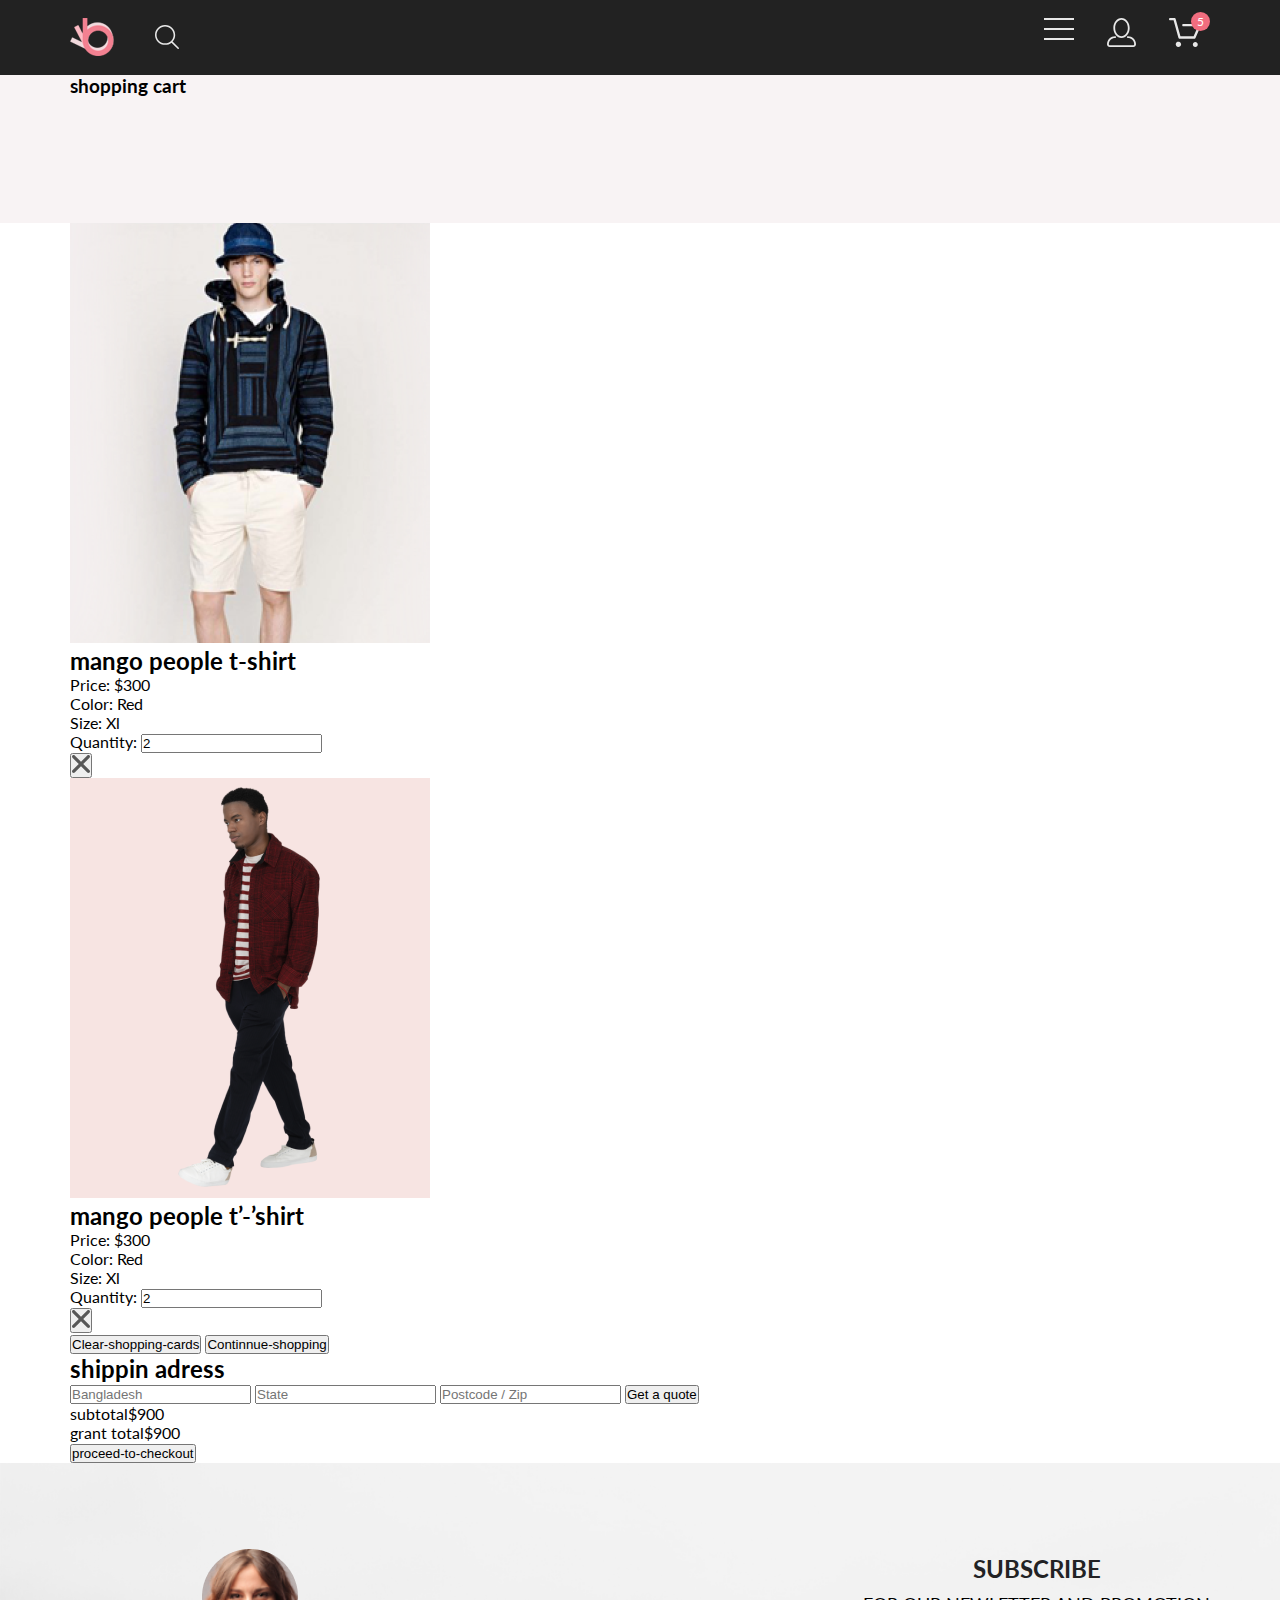
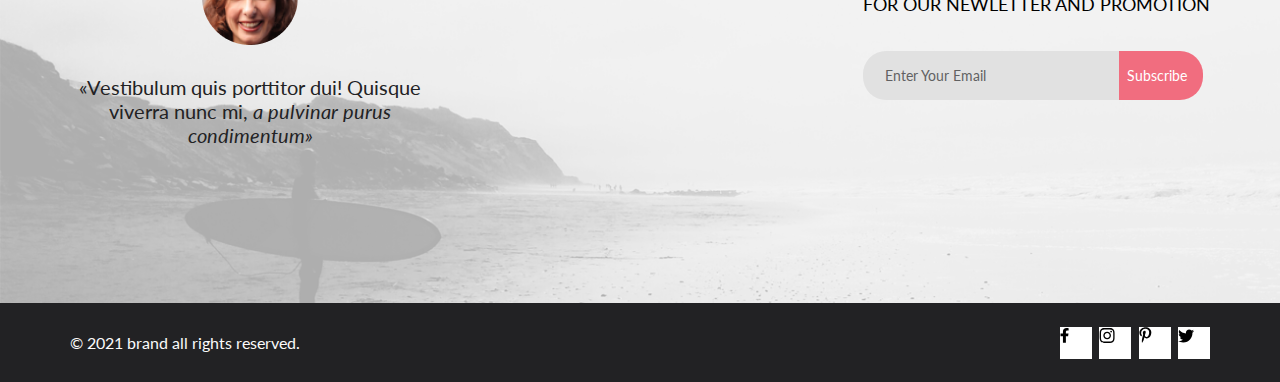
<file: cart.html>
<!DOCTYPE html>
<html lang="en">

<head>
    <meta charset="UTF-8">
    <meta http-equiv="X-UA-Compatible" content="IE=edge">
    <meta name="viewport" content="width=device-width, initial-scale=1.0">
    <link rel="stylesheet" href="style.css">
    <link rel="stylesheet" href="https://use.fontawesome.com/releases/v5.6.1/css/all.css"
        integrity="sha384-gfdkjb5BdAXd+lj+gudLWI+BXq4IuLW5IT+brZEZsLFm++aCMlF1V92rMkPaX4PP" crossorigin="anonymous">
    <title>Cart</title>
</head>

<body>
    <header class="headbar">
        <div class="container">
            <nav class="menu">
                <div class="left-headbar"><a class="logo" href="#"><img src="img/logo.png" alt="logo" width="44"></a>
                    <form action="search" class="find-form">
                        <label for="search">
                            <svg class="find-icon" id="find-icon-id" xmlns="http://www.w3.org/2000/svg"
                                xmlns:xlink="http://www.w3.org/1999/xlink" width="24" height="24">
                                <path
                                    d="M23.762,22.681 L17.569,16.586 C19.190,14.825 20.187,12.494 20.187,9.929 C20.186,4.443 15.668,-0.002 10.093,-0.002 C4.519,-0.002 0.001,4.443 0.001,9.929 C0.001,15.416 4.519,19.862 10.093,19.862 C12.502,19.862 14.711,19.028 16.446,17.644 L22.663,23.763 C22.966,24.062 23.458,24.062 23.761,23.763 C24.065,23.464 24.065,22.979 23.762,22.681 ZM10.093,18.334 C5.377,18.334 1.553,14.572 1.553,9.929 C1.553,5.288 5.377,1.525 10.093,1.525 C14.810,1.525 18.633,5.288 18.633,9.929 C18.633,14.572 14.810,18.334 10.093,18.334 Z" />
                            </svg>
                        </label>
                        <input class="find-form-input" id="search" type="search"></form>
                </div>
                <ul class="right-headbar">
                    <li class="right-headbar-icons"><input type="checkbox" class="class-checkbox-menu"
                            id="checkbox-menu">
                        <ul class="drop-menu">
                            <li>
                                <h3 class="menu-title">menu</h3>
                            </li>
                            <li class="menu-section">
                                <h4 class="menu-section-title"><a class="menu-section-title-link" href="#">man</a></h4>
                                <ul class="menu-section-categories">
                                    <li class="menu-section-category"><a class="menu-section-category-link"
                                            href="#">accessories</a></li>
                                    <li class="menu-section-category"><a class="menu-section-category-link"
                                            href="#">bags</a></li>
                                    <li class="menu-section-category"><a class="menu-section-category-link"
                                            href="#">denim</a></li>
                                    <li class="menu-section-category"><a class="menu-section-category-link"
                                            href="#">t-shirts</a></li>
                                </ul>
                            </li>
                            <li class="menu-section">
                                <h4 class="menu-section-title"><a class="menu-section-title-link" href="#">women</a>
                                </h4>
                                <ul class="menu-section-categories">
                                    <li class="menu-section-category"><a class="menu-section-category-link"
                                            href="#">accessories</a></li>
                                    <li class="menu-section-category"><a class="menu-section-category-link"
                                            href="#">jackets & Coats</a></li>
                                    <li class="menu-section-category"><a class="menu-section-category-link"
                                            href="#">polos</a></li>
                                    <li class="menu-section-category"><a class="menu-section-category-link"
                                            href="#">t-shirts</a></li>
                                    <li class="menu-section-category"><a class="menu-section-category-link"
                                            href="#">shirts</a></li>
                                </ul>
                            </li>
                            <li class="menu-section">
                                <h4 class="menu-section-title"><a class="menu-section-title-link" href="#">kids</a></h4>
                                <ul class="menu-section-categories">
                                    <li class="menu-section-category"><a class="menu-section-category-link"
                                            href="#">accessories</a></li>
                                    <li class="menu-section-category"><a class="menu-section-category-link"
                                            href="#">jackets & Coats</a></li>
                                    <li class="menu-section-category"><a class="menu-section-category-link"
                                            href="#">polos</a></li>
                                    <li class="menu-section-category"><a class="menu-section-category-link"
                                            href="#">t-shirts</a></li>
                                    <li class="menu-section-category"><a class="menu-section-category-link"
                                            href="#">shirts</a></li>
                                    <li class="menu-section-category"><a class="menu-section-category-link"
                                            href="#">bags</a></li>
                                </ul>
                            </li>
                        </ul>
                    <li class="button-menu-li"><label for="checkbox-menu" class="button-menu">
                            <svg width="30" height="22">
                                <line x1="0" y1="1" x2="30" y2="1" />
                                <line x1="0" y1="11" x2="30" y2="11" />
                                <line x1="0" y1="21" x2="30" y2="21" />
                            </svg>
                        </label>
                    </li>
                    <li class="profile right-headbar-icons"><button class="profile-button">
                            <svg class="profile-svg" width="29" height="29" viewBox="0 0 29 29"
                                xmlns="http://www.w3.org/2000/svg">
                                <path
                                    d="M14.5 19.937C19 19.937 22.656 15.464 22.656 9.968C22.656 4.472 19 0 14.5 0C13.3631 0.0217413 12.2463 0.303398 11.2351 0.823397C10.2239 1.34339 9.34507 2.08794 8.66602 3C7.12663 4.99573 6.30819 7.45381 6.34399 9.974C6.34399 15.465 10 19.937 14.5 19.937ZM14.5 1.813C18 1.813 20.844 5.472 20.844 9.969C20.844 14.466 17.998 18.125 14.5 18.125C11.002 18.125 8.15603 14.465 8.15503 9.969C8.15403 5.473 11 1.813 14.5 1.813ZM20.844 18.125C20.6036 18.125 20.373 18.2205 20.203 18.3905C20.033 18.5605 19.9375 18.7911 19.9375 19.0315C19.9375 19.2719 20.033 19.5025 20.203 19.6725C20.373 19.8425 20.6036 19.938 20.844 19.938C22.526 19.9399 24.1386 20.6088 25.3279 21.7982C26.5172 22.9875 27.1861 24.6 27.188 26.282C27.1875 26.5221 27.0918 26.7523 26.922 26.9221C26.7522 27.0918 26.5221 27.1875 26.282 27.188H2.71997C2.47985 27.1875 2.24975 27.0918 2.07996 26.9221C1.91016 26.7523 1.81449 26.5221 1.81396 26.282C1.81608 24.6001 2.48517 22.9877 3.67444 21.7985C4.86371 20.6092 6.47608 19.9401 8.15796 19.938C8.39824 19.938 8.62868 19.8425 8.79858 19.6726C8.96849 19.5027 9.06396 19.2723 9.06396 19.032C9.06396 18.7917 8.96849 18.5613 8.79858 18.3914C8.62868 18.2215 8.39824 18.126 8.15796 18.126C5.99541 18.1279 3.92201 18.9875 2.39258 20.5164C0.863144 22.0453 0.00264777 24.1185 0 26.281C0.000794067 27.0019 0.287502 27.693 0.797241 28.2027C1.30698 28.7125 1.99811 28.9992 2.71899 29H26.282C27.0027 28.9989 27.6936 28.7121 28.2031 28.2024C28.7126 27.6927 28.9992 27.0017 29 26.281C28.9974 24.1187 28.1372 22.0457 26.6083 20.5168C25.0793 18.9878 23.0063 18.1276 20.844 18.125Z" />
                            </svg>
                        </button>
                    <li class="basket right-headbar-icons">
                        <button class="basket-button"><svg class="basket-svg" xmlns="http://www.w3.org/2000/svg"
                                width="32" height="29" viewBox="0 0 32 29">
                                <path
                                    d="M26.2009 29C25.5532 28.9738 24.9415 28.6948 24.4972 28.2227C24.0529 27.7506 23.8114 27.1232 23.8245 26.475C23.8376 25.8269 24.1043 25.2097 24.5673 24.7559C25.0303 24.3022 25.6527 24.048 26.301 24.048C26.9493 24.048 27.5717 24.3022 28.0347 24.7559C28.4977 25.2097 28.7644 25.8269 28.7775 26.475C28.7906 27.1232 28.549 27.7506 28.1047 28.2227C27.6604 28.6948 27.0488 28.9738 26.401 29H26.2009ZM6.75293 26.32C6.75293 25.79 6.91011 25.2718 7.20459 24.8311C7.49907 24.3904 7.91764 24.0469 8.40735 23.844C8.89705 23.6412 9.43594 23.5881 9.95581 23.6915C10.4757 23.7949 10.9532 24.0502 11.328 24.425C11.7028 24.7998 11.9581 25.2773 12.0615 25.7972C12.1649 26.317 12.1118 26.8559 11.9089 27.3456C11.7061 27.8353 11.3626 28.2539 10.9219 28.5483C10.4812 28.8428 9.96304 29 9.43298 29C9.08087 29.0003 8.73212 28.9311 8.40674 28.7966C8.08136 28.662 7.78569 28.4646 7.53662 28.2158C7.28755 27.9669 7.09001 27.6713 6.9552 27.3461C6.82039 27.0208 6.75098 26.6721 6.75098 26.32H6.75293ZM10.553 20.686C10.2935 20.6868 10.0409 20.6024 9.83411 20.4457C9.62727 20.2891 9.47758 20.0689 9.40796 19.819L4.57495 2.36401H1.18201C0.868521 2.36401 0.567859 2.23947 0.346191 2.01781C0.124523 1.79614 0 1.49549 0 1.18201C0 0.868519 0.124523 0.567873 0.346191 0.346205C0.567859 0.124537 0.868521 5.81268e-06 1.18201 5.81268e-06H5.46301C5.7225 -0.00080736 5.97504 0.0837201 6.18176 0.240568C6.38848 0.397416 6.53784 0.617884 6.60693 0.868006L11.4399 18.323H24.6179L29.001 8.27501H14.401C14.2428 8.27961 14.0854 8.25242 13.9379 8.19507C13.7904 8.13771 13.6559 8.05134 13.5424 7.94108C13.4288 7.83082 13.3386 7.69891 13.277 7.55315C13.2154 7.40739 13.1836 7.25075 13.1836 7.0925C13.1836 6.93426 13.2154 6.77762 13.277 6.63186C13.3386 6.4861 13.4288 6.35419 13.5424 6.24393C13.6559 6.13367 13.7904 6.0473 13.9379 5.98994C14.0854 5.93259 14.2428 5.90541 14.401 5.91001H30.814C31.0097 5.90996 31.2022 5.95866 31.3744 6.05172C31.5465 6.14478 31.6928 6.27926 31.7999 6.44301C31.9078 6.60729 31.9734 6.79569 31.9908 6.99145C32.0083 7.18721 31.9771 7.38424 31.9 7.565L26.495 19.977C26.4026 20.1876 26.251 20.3668 26.0585 20.4927C25.866 20.6186 25.641 20.6858 25.411 20.686H10.553Z" />
                            </svg></button>
                        <div class="counter">5</div>
                    </li>
                </ul>
            </nav>
        </div>
    </header>
    <header class="head-bread-crambs">
        <div class="container head-bread-crambs-container">
            <h3 class="new-arrivals">
                shopping cart
            </h3>

        </div>
    </header>
    <main class="cart-main container">
        <div class="goods-in-the-cart">
            <article class="good-in-the-cart">
                <img src="img/shorts.png" alt="shorts" class="img-goods-in-the-cart">
                <div class="delete-good-from-the-cart-good-characteristics">
                    <div class="good-characteristics">
                        <h2 class="title-of-the-good-in-the-cart">mango people t-shirt</h2>
                        <p>Price: <span class="price-of-the-good-in-the-cart">$300</span></p>
                        <p>Color: Red</p>
                        <p>Size: Xl </p>
                        <p>Quantity: <input type="number" class="quantity" value="2" min="0" step="1"> </p>
                    </div>
                    <button class="delete-good-from-the-cart"><svg class="delete-good-from-the-cart-svg"
                            xmlns="http://www.w3.org/2000/svg" width="18" height="18" viewBox="0 0 18 18" fill="none">
                            <path
                                d="M11.2453 9L17.5302 2.71516C17.8285 2.41741 17.9962 2.01336 17.9966 1.59191C17.997 1.17045 17.8299 0.76611 17.5322 0.467833C17.2344 0.169555 16.8304 0.00177586 16.4089 0.00140366C15.9875 0.00103146 15.5831 0.168097 15.2848 0.465848L9 6.75069L2.71516 0.465848C2.41688 0.167571 2.01233 0 1.5905 0C1.16868 0 0.764125 0.167571 0.465848 0.465848C0.167571 0.764125 0 1.16868 0 1.5905C0 2.01233 0.167571 2.41688 0.465848 2.71516L6.75069 9L0.465848 15.2848C0.167571 15.5831 0 15.9877 0 16.4095C0 16.8313 0.167571 17.2359 0.465848 17.5342C0.764125 17.8324 1.16868 18 1.5905 18C2.01233 18 2.41688 17.8324 2.71516 17.5342L9 11.2493L15.2848 17.5342C15.5831 17.8324 15.9877 18 16.4095 18C16.8313 18 17.2359 17.8324 17.5342 17.5342C17.8324 17.2359 18 16.8313 18 16.4095C18 15.9877 17.8324 15.5831 17.5342 15.2848L11.2453 9Z"
                                fill="#575757" />
                        </svg></button>
                </div>
            </article>
            <article class="good-in-the-cart">
                <img src="img/red-shirt.png" alt="red-shirt" class="img-goods-in-the-cart">
                <div class="delete-good-from-the-cart-good-characteristics">
                    <div class="good-characteristics">
                        <h2 class="title-of-the-good-in-the-cart">mango people t&rsquo;-&rsquo;shirt</h2>
                        <p>Price: <span class="price-of-the-good-in-the-cart">$300</span></p>
                        <p>Color: Red</p>
                        <p>Size: Xl </p>
                        <p>Quantity: <input type="number" class="quantity" value="2" min="0" step="1"> </p>
                    </div>
                    <button class="delete-good-from-the-cart"><svg class="delete-good-from-the-cart-svg"
                            xmlns="http://www.w3.org/2000/svg" width="18" height="18" viewBox="0 0 18 18" fill="none">
                            <path
                                d="M11.2453 9L17.5302 2.71516C17.8285 2.41741 17.9962 2.01336 17.9966 1.59191C17.997 1.17045 17.8299 0.76611 17.5322 0.467833C17.2344 0.169555 16.8304 0.00177586 16.4089 0.00140366C15.9875 0.00103146 15.5831 0.168097 15.2848 0.465848L9 6.75069L2.71516 0.465848C2.41688 0.167571 2.01233 0 1.5905 0C1.16868 0 0.764125 0.167571 0.465848 0.465848C0.167571 0.764125 0 1.16868 0 1.5905C0 2.01233 0.167571 2.41688 0.465848 2.71516L6.75069 9L0.465848 15.2848C0.167571 15.5831 0 15.9877 0 16.4095C0 16.8313 0.167571 17.2359 0.465848 17.5342C0.764125 17.8324 1.16868 18 1.5905 18C2.01233 18 2.41688 17.8324 2.71516 17.5342L9 11.2493L15.2848 17.5342C15.5831 17.8324 15.9877 18 16.4095 18C16.8313 18 17.2359 17.8324 17.5342 17.5342C17.8324 17.2359 18 16.8313 18 16.4095C18 15.9877 17.8324 15.5831 17.5342 15.2848L11.2453 9Z"
                                fill="#575757" />
                        </svg></button>
                </div>
            </article>
            <div class="clear-shopping-cards-continnue-shopping">
                <button class="clear-shopping-cards">Clear-shopping-cards</button>
                <button class="continnue-shopping">Continnue-shopping</button>
            </div>
        </div>
        <div class="shipping-adress-checkout">
            <form action="#" class="shipping-adress">
                <h2 class="shippin-adress-title">shippin adress</h2>
                <input type="text" placeholder="Bangladesh">
                <input type="text" placeholder="State">
                <input type="text" placeholder="Postcode / Zip">
                <button class="get-a-quote">Get a quote</button>
            </form>
            <div class="checkout">
                <p class="subtotal">subtotal<span class="subtotal-sum">$900</span></p>
                <p class="grant-total">grant total<span class="grant-total-sum">$900</span></p>
                <button class="proceed-to-checkout">proceed-to-checkout</button>
            </div>
        </div>

    </main>
    <footer class="footer-page">
        <div class="background-service">
            <div class="background-service-light">
                <div class="container service">
                    <div class="service-info">
                        <img src="img/girl.png" alt="girl" class="girl">
                        <p class="service-text">&laquo;Vestibulum quis porttitor dui! Quisque viverra nunc&nbsp;mi,
                            <span class="italic-service-text">a&nbsp;pulvinar purus
                                condimentum&raquo;</span>
                        </p>
                    </div>
                    <div class="subscribe">
                        <h3 class="subscribe-h3">subscribe </h3>
                        <p class="subscribe-p">for our newletter and promotion</p>
                        <div class="email-button-subscribe">
                            <input class="email" type="text" placeholder="enter your email">
                            <button class="button-subscribe">subscribe</button>
                        </div>
                    </div>
                </div>
            </div>
        </div>
        <div class="container footer-copyright-socials">
            <p class="rights">&copy;&nbsp;2021 brand all rights reserved.</p>
            <ul class="socials">
                <li class="social-icon">
                    <a href="#">
                        <svg class="socials-svg" xmlns="http://www.w3.org/2000/svg" width="9" height="15"
                            viewBox="0 0 9 15">
                            <path
                                d="M8.08836 8.28L8.50686 5.61602H5.89022V3.88729C5.89022 3.15847 6.25574 2.44806 7.42765 2.44806H8.61722V0.179975C8.61722 0.179975 7.53772 0 6.50561 0C4.35073 0 2.9422 1.27593 2.9422 3.5857V5.61602H0.546875V8.28H2.9422V14.72H5.89022V8.28H8.08836Z" />
                        </svg>
                    </a>
                </li>


                <li class="social-icon">
                    <a href="#">
                        <svg class="socials-svg" width="16" height="15" viewBox="0 0 16 15"
                            xmlns="http://www.w3.org/2000/svg">
                            <path
                                d="M8.13897 3.68159C6.02383 3.68159 4.31774 5.38491 4.31774 7.49663C4.31774 9.60835 6.02383 11.3117 8.13897 11.3117C10.2541 11.3117 11.9602 9.60835 11.9602 7.49663C11.9602 5.38491 10.2541 3.68159 8.13897 3.68159ZM8.13897 9.9769C6.77211 9.9769 5.65467 8.8646 5.65467 7.49663C5.65467 6.12866 6.76878 5.01636 8.13897 5.01636C9.50915 5.01636 10.6233 6.12866 10.6233 7.49663C10.6233 8.8646 9.50583 9.9769 8.13897 9.9769ZM13.0078 3.52554C13.0078 4.02026 12.6087 4.41538 12.1165 4.41538C11.621 4.41538 11.2252 4.01694 11.2252 3.52554C11.2252 3.03413 11.6243 2.63569 12.1165 2.63569C12.6087 2.63569 13.0078 3.03413 13.0078 3.52554ZM15.5386 4.42866C15.4821 3.23667 15.2094 2.18081 14.3347 1.31089C13.4634 0.440967 12.4058 0.168701 11.2119 0.108936C9.9814 0.039209 6.29321 0.039209 5.0627 0.108936C3.8721 0.165381 2.81453 0.437646 1.93987 1.30757C1.06522 2.17749 0.795836 3.23335 0.735973 4.42534C0.666134 5.65386 0.666134 9.33608 0.735973 10.5646C0.79251 11.7566 1.06522 12.8124 1.93987 13.6824C2.81453 14.5523 3.86878 14.8246 5.0627 14.8843C6.29321 14.9541 9.9814 14.9541 11.2119 14.8843C12.4058 14.8279 13.4634 14.5556 14.3347 13.6824C15.2061 12.8124 15.4788 11.7566 15.5386 10.5646C15.6085 9.33608 15.6085 5.65718 15.5386 4.42866ZM13.949 11.8828C13.6895 12.5335 13.1874 13.0349 12.5322 13.2972C11.5511 13.6857 9.22314 13.596 8.13897 13.596C7.05479 13.596 4.72348 13.6824 3.74573 13.2972C3.09389 13.0382 2.59171 12.5369 2.32898 11.8828C1.93987 10.9033 2.02967 8.57905 2.02967 7.49663C2.02967 6.41421 1.9432 4.08667 2.32898 3.1105C2.58838 2.45972 3.09056 1.95835 3.74573 1.69604C4.7268 1.30757 7.05479 1.39722 8.13897 1.39722C9.22314 1.39722 11.5545 1.31089 12.5322 1.69604C13.184 1.95503 13.6862 2.4564 13.949 3.1105C14.3381 4.08999 14.2483 6.41421 14.2483 7.49663C14.2483 8.57905 14.3381 10.9066 13.949 11.8828Z" />
                        </svg>
                    </a>
                </li>

                <li class="social-icon">
                    <a href="#">
                        <svg class="socials-svg" width="13" height="16" viewBox="0 0 13 16"
                            xmlns="http://www.w3.org/2000/svg">
                            <path
                                d="M6.74032 0.203125C3.55564 0.203125 0.408203 2.34063 0.408203 5.8C0.408203 8 1.63738 9.25 2.38233 9.25C2.68963 9.25 2.86655 8.3875 2.86655 8.14375C2.86655 7.85313 2.13091 7.23438 2.13091 6.025C2.13091 3.5125 4.03055 1.73125 6.4889 1.73125C8.60271 1.73125 10.1671 2.94062 10.1671 5.1625C10.1671 6.82187 9.50597 9.93437 7.36422 9.93437C6.59133 9.93437 5.93018 9.37187 5.93018 8.56563C5.93018 7.38438 6.74963 6.24062 6.74963 5.02187C6.74963 2.95312 3.835 3.32812 3.835 5.82812C3.835 6.35313 3.90018 6.93437 4.13298 7.4125C3.70463 9.26875 2.82931 12.0344 2.82931 13.9469C2.82931 14.5375 2.91311 15.1188 2.96899 15.7094C3.07452 15.8281 3.02175 15.8156 3.18316 15.7563C4.74757 13.6 4.69169 13.1781 5.3994 10.3562C5.78119 11.0875 6.76826 11.4812 7.55046 11.4812C10.8469 11.4812 12.3275 8.24688 12.3275 5.33125C12.3275 2.22813 9.66427 0.203125 6.74032 0.203125Z" />
                        </svg>
                    </a>
                </li>

                <li class="social-icon">
                    <a href="#">
                        <svg class="socials-svg" width="17" height="14" viewBox="0 0 17 14"
                            xmlns="http://www.w3.org/2000/svg">
                            <path
                                d="M14.417 3.74052C14.427 3.88264 14.427 4.0248 14.427 4.16692C14.427 8.50192 11.1498 13.4969 5.15986 13.4969C3.31448 13.4969 1.60022 12.9588 0.158203 12.0248C0.420396 12.0552 0.67247 12.0654 0.944752 12.0654C2.46741 12.0654 3.8691 11.5476 4.98843 10.6644C3.5565 10.6339 2.3565 9.68977 1.94305 8.39027C2.14475 8.4207 2.34642 8.44102 2.5582 8.44102C2.85063 8.44102 3.14308 8.40039 3.41533 8.32936C1.92291 8.02477 0.803551 6.70498 0.803551 5.11108V5.07048C1.23715 5.31414 1.74139 5.46642 2.2758 5.4867C1.39849 4.89786 0.823727 3.8928 0.823727 2.75573C0.823727 2.14661 0.985041 1.58823 1.26741 1.10092C2.87077 3.09077 5.28086 4.39023 7.98334 4.53239C7.93293 4.28873 7.90266 4.03495 7.90266 3.78114C7.90266 1.97402 9.35477 0.501953 11.1598 0.501953C12.0976 0.501953 12.9446 0.897891 13.5396 1.53748C14.2757 1.39536 14.9816 1.12123 15.6068 0.745609C15.3648 1.50705 14.8505 2.14664 14.1749 2.5527C14.8304 2.48167 15.4657 2.29889 16.0505 2.04511C15.6069 2.69483 15.0522 3.27348 14.417 3.74052Z" />
                        </svg>
                    </a>
                </li>

            </ul>
        </div>
    </footer>
</body>

</html>
</file>
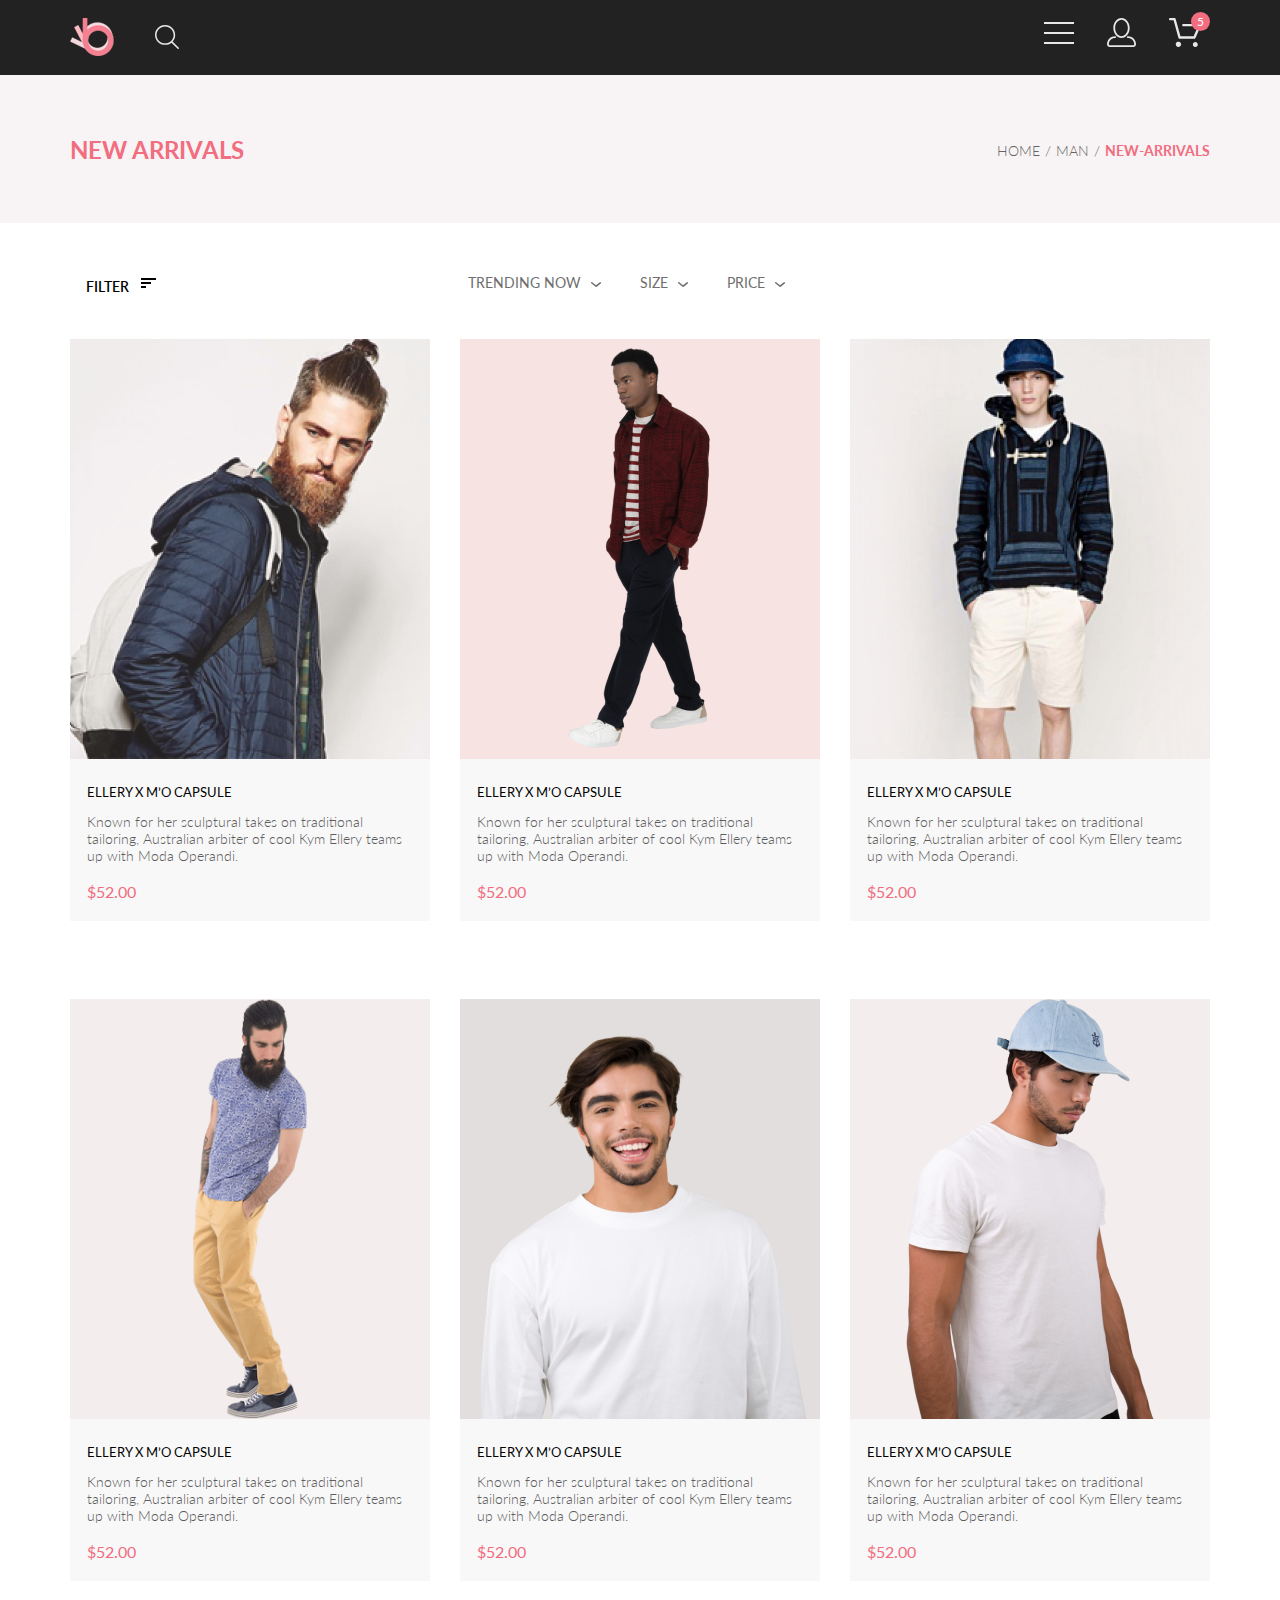
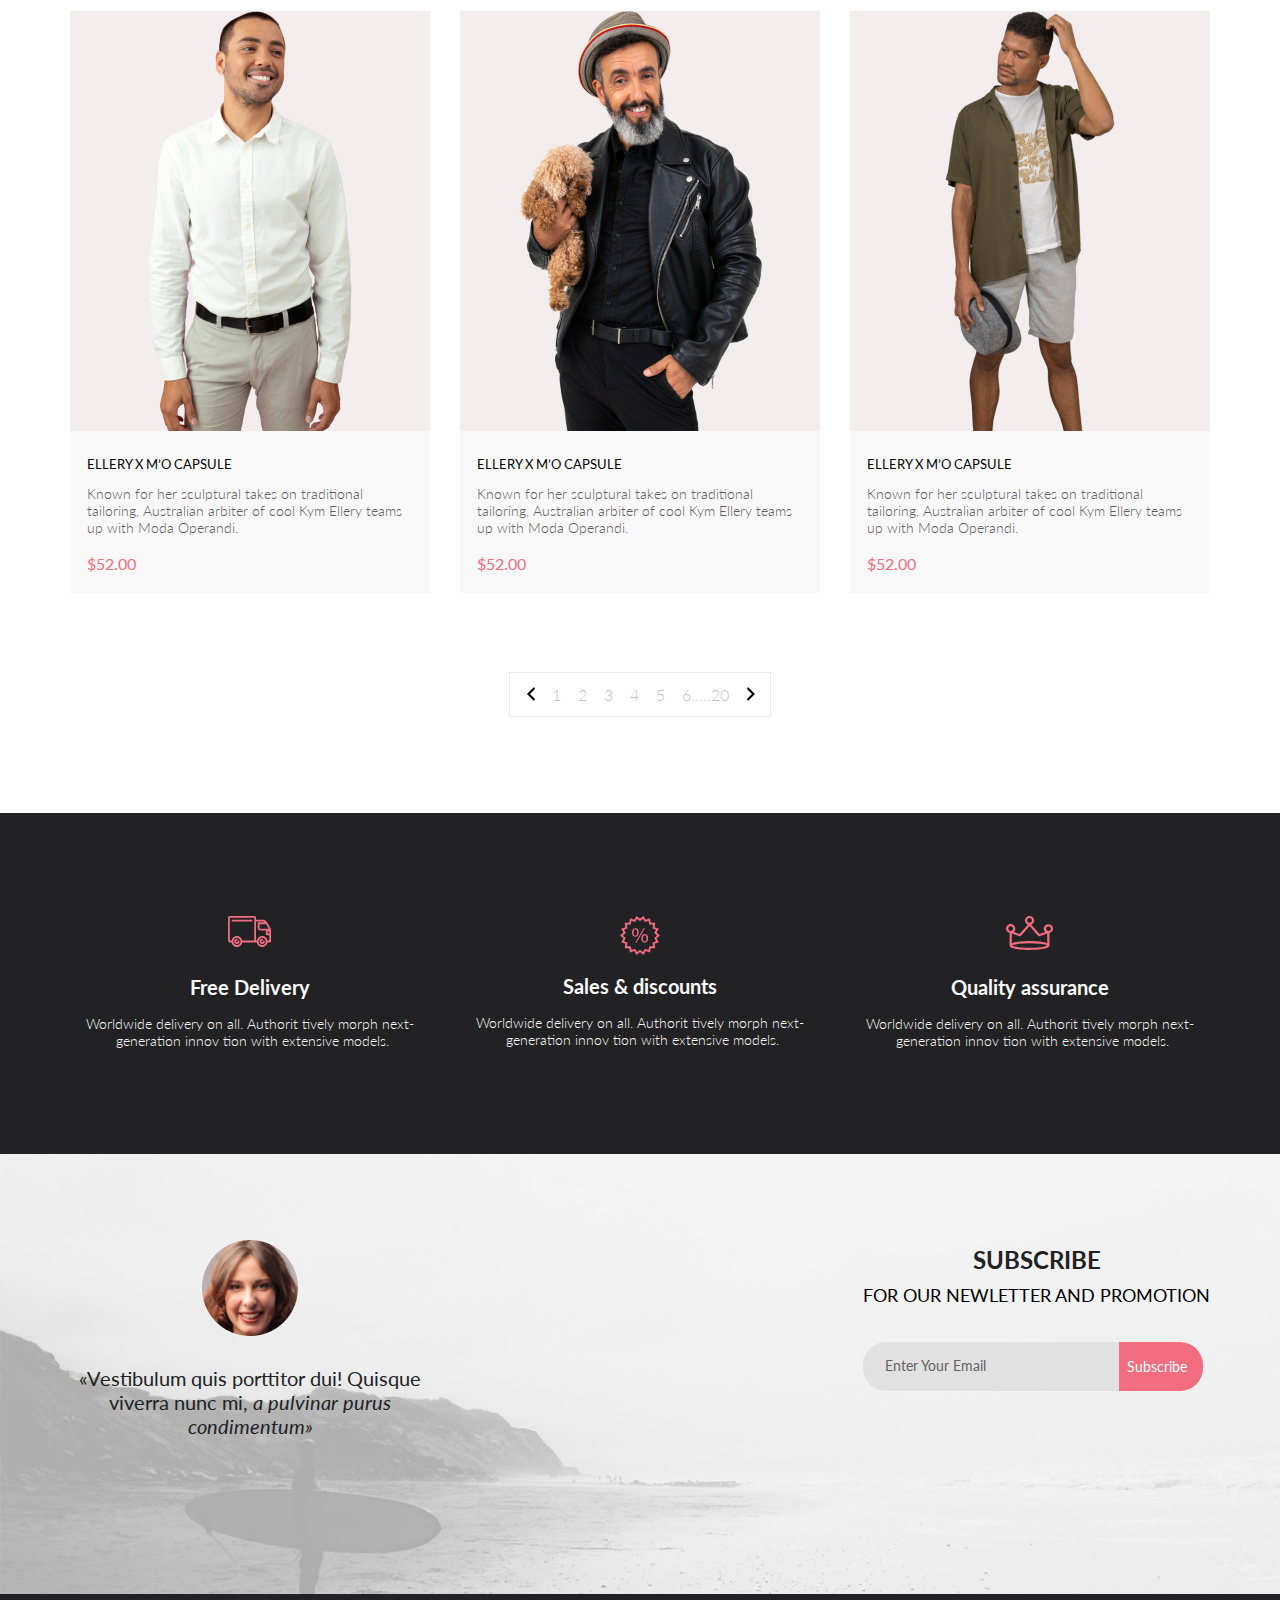
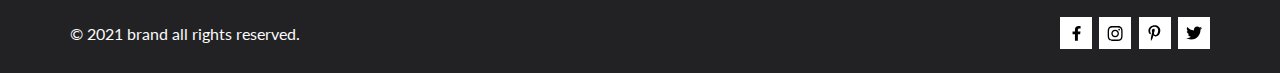
<file: catalog.html>
<!DOCTYPE html>
<html lang="en">

<head>
    <meta charset="UTF-8">
    <meta http-equiv="X-UA-Compatible" content="IE=edge">
    <meta name="viewport" content="width=device-width, initial-scale=1.0">
    <link rel="stylesheet" href="style.css">
    <link rel="stylesheet" href="https://use.fontawesome.com/releases/v5.6.1/css/all.css"
integrity="sha384-gfdkjb5BdAXd+lj+gudLWI+BXq4IuLW5IT+brZEZsLFm++aCMlF1V92rMkPaX4PP" crossorigin="anonymous">
    <title>Catalog</title>

</head>

<body>
    <header class="headbar">
        <div class="container">
            <nav class="menu">
                <div class="left-headbar"><a class="logo" href="#"><img src="img/logo.png" alt="logo" width="44"></a>
                    <form action="search" class="find-form">
                        <label for="search">
                            <svg class="find-icon" id="find-icon-id" xmlns="http://www.w3.org/2000/svg"
                                xmlns:xlink="http://www.w3.org/1999/xlink" width="24" height="24">
                                <path
                                    d="M23.762,22.681 L17.569,16.586 C19.190,14.825 20.187,12.494 20.187,9.929 C20.186,4.443 15.668,-0.002 10.093,-0.002 C4.519,-0.002 0.001,4.443 0.001,9.929 C0.001,15.416 4.519,19.862 10.093,19.862 C12.502,19.862 14.711,19.028 16.446,17.644 L22.663,23.763 C22.966,24.062 23.458,24.062 23.761,23.763 C24.065,23.464 24.065,22.979 23.762,22.681 ZM10.093,18.334 C5.377,18.334 1.553,14.572 1.553,9.929 C1.553,5.288 5.377,1.525 10.093,1.525 C14.810,1.525 18.633,5.288 18.633,9.929 C18.633,14.572 14.810,18.334 10.093,18.334 Z" />
                            </svg>
                        </label>
                        <input class="find-form-input" id="search" type="search"></form>
                </div>
                <ul class="right-headbar">
                    <li class="right-headbar-icons"><input type="checkbox" class="class-checkbox-menu"
                            id="checkbox-menu">
                        <ul class="drop-menu">
                            <h3 class="menu-title">menu</h3>
                            <li class="menu-section">
                                <h4 class="menu-section-title"><a class="menu-section-title-link" href="#">man</a></h4>
                                <ul class="menu-section-categories">
                                    <li class="menu-section-category"><a class="menu-section-category-link"
                                            href="#">accessories</a></li>
                                    <li class="menu-section-category"><a class="menu-section-category-link"
                                            href="#">bags</a></li>
                                    <li class="menu-section-category"><a class="menu-section-category-link"
                                            href="#">denim</a></li>
                                    <li class="menu-section-category"><a class="menu-section-category-link"
                                            href="#">t-shirts</a></li>
                                </ul>
                            </li>
                            <li class="menu-section">
                                <h4 class="menu-section-title"><a class="menu-section-title-link" href="#">women</a>
                                </h4>
                                <ul class="menu-section-categories">
                                    <li class="menu-section-category"><a class="menu-section-category-link"
                                            href="#">accessories</a></li>
                                    <li class="menu-section-category"><a class="menu-section-category-link"
                                            href="#">jackets & Coats</a></li>
                                    <li class="menu-section-category"><a class="menu-section-category-link"
                                            href="#">polos</a></li>
                                    <li class="menu-section-category"><a class="menu-section-category-link"
                                            href="#">t-shirts</a></li>
                                    <li class="menu-section-category"><a class="menu-section-category-link"
                                            href="#">shirts</a></li>
                                </ul>
                            </li>
                            <li class="menu-section">
                                <h4 class="menu-section-title"><a class="menu-section-title-link" href="#">kids</a></h4>
                                <ul class="menu-section-categories">
                                    <li class="menu-section-category"><a class="menu-section-category-link"
                                            href="#">accessories</a></li>
                                    <li class="menu-section-category"><a class="menu-section-category-link"
                                            href="#">jackets & Coats</a></li>
                                    <li class="menu-section-category"><a class="menu-section-category-link"
                                            href="#">polos</a></li>
                                    <li class="menu-section-category"><a class="menu-section-category-link"
                                            href="#">t-shirts</a></li>
                                    <li class="menu-section-category"><a class="menu-section-category-link"
                                            href="#">shirts</a></li>
                                    <li class="menu-section-category"><a class="menu-section-category-link"
                                            href="#">bags</a></li>
                                </ul>
                            </li>
                        </ul>
                        <label for="checkbox-menu">
                            <div class="button-menu"><svg width="30" height="22">
                                    <line x1="0" y1="1" x2="30" y2="1" />
                                    <line x1="0" y1="11" x2="30" y2="11" />
                                    <line x1="0" y1="21" x2="30" y2="21" />
                                    Sorry, your browser does not support inline SVG.
                                </svg></div>
                        </label>
                    </li>
                    <li class="profile right-headbar-icons"><button class="profile-button">
                            <svg class="profile-svg" width="29" height="29" viewBox="0 0 29 29"
                                xmlns="http://www.w3.org/2000/svg">
                                <path
                                    d="M14.5 19.937C19 19.937 22.656 15.464 22.656 9.968C22.656 4.472 19 0 14.5 0C13.3631 0.0217413 12.2463 0.303398 11.2351 0.823397C10.2239 1.34339 9.34507 2.08794 8.66602 3C7.12663 4.99573 6.30819 7.45381 6.34399 9.974C6.34399 15.465 10 19.937 14.5 19.937ZM14.5 1.813C18 1.813 20.844 5.472 20.844 9.969C20.844 14.466 17.998 18.125 14.5 18.125C11.002 18.125 8.15603 14.465 8.15503 9.969C8.15403 5.473 11 1.813 14.5 1.813ZM20.844 18.125C20.6036 18.125 20.373 18.2205 20.203 18.3905C20.033 18.5605 19.9375 18.7911 19.9375 19.0315C19.9375 19.2719 20.033 19.5025 20.203 19.6725C20.373 19.8425 20.6036 19.938 20.844 19.938C22.526 19.9399 24.1386 20.6088 25.3279 21.7982C26.5172 22.9875 27.1861 24.6 27.188 26.282C27.1875 26.5221 27.0918 26.7523 26.922 26.9221C26.7522 27.0918 26.5221 27.1875 26.282 27.188H2.71997C2.47985 27.1875 2.24975 27.0918 2.07996 26.9221C1.91016 26.7523 1.81449 26.5221 1.81396 26.282C1.81608 24.6001 2.48517 22.9877 3.67444 21.7985C4.86371 20.6092 6.47608 19.9401 8.15796 19.938C8.39824 19.938 8.62868 19.8425 8.79858 19.6726C8.96849 19.5027 9.06396 19.2723 9.06396 19.032C9.06396 18.7917 8.96849 18.5613 8.79858 18.3914C8.62868 18.2215 8.39824 18.126 8.15796 18.126C5.99541 18.1279 3.92201 18.9875 2.39258 20.5164C0.863144 22.0453 0.00264777 24.1185 0 26.281C0.000794067 27.0019 0.287502 27.693 0.797241 28.2027C1.30698 28.7125 1.99811 28.9992 2.71899 29H26.282C27.0027 28.9989 27.6936 28.7121 28.2031 28.2024C28.7126 27.6927 28.9992 27.0017 29 26.281C28.9974 24.1187 28.1372 22.0457 26.6083 20.5168C25.0793 18.9878 23.0063 18.1276 20.844 18.125Z" />
                            </svg>
                        </button>
                    <li class="basket right-headbar-icons">
                        <button class="basket-button"><svg class="basket-svg" xmlns="http://www.w3.org/2000/svg"
                                width="32" height="29" viewBox="0 0 32 29">
                                <path
                                    d="M26.2009 29C25.5532 28.9738 24.9415 28.6948 24.4972 28.2227C24.0529 27.7506 23.8114 27.1232 23.8245 26.475C23.8376 25.8269 24.1043 25.2097 24.5673 24.7559C25.0303 24.3022 25.6527 24.048 26.301 24.048C26.9493 24.048 27.5717 24.3022 28.0347 24.7559C28.4977 25.2097 28.7644 25.8269 28.7775 26.475C28.7906 27.1232 28.549 27.7506 28.1047 28.2227C27.6604 28.6948 27.0488 28.9738 26.401 29H26.2009ZM6.75293 26.32C6.75293 25.79 6.91011 25.2718 7.20459 24.8311C7.49907 24.3904 7.91764 24.0469 8.40735 23.844C8.89705 23.6412 9.43594 23.5881 9.95581 23.6915C10.4757 23.7949 10.9532 24.0502 11.328 24.425C11.7028 24.7998 11.9581 25.2773 12.0615 25.7972C12.1649 26.317 12.1118 26.8559 11.9089 27.3456C11.7061 27.8353 11.3626 28.2539 10.9219 28.5483C10.4812 28.8428 9.96304 29 9.43298 29C9.08087 29.0003 8.73212 28.9311 8.40674 28.7966C8.08136 28.662 7.78569 28.4646 7.53662 28.2158C7.28755 27.9669 7.09001 27.6713 6.9552 27.3461C6.82039 27.0208 6.75098 26.6721 6.75098 26.32H6.75293ZM10.553 20.686C10.2935 20.6868 10.0409 20.6024 9.83411 20.4457C9.62727 20.2891 9.47758 20.0689 9.40796 19.819L4.57495 2.36401H1.18201C0.868521 2.36401 0.567859 2.23947 0.346191 2.01781C0.124523 1.79614 0 1.49549 0 1.18201C0 0.868519 0.124523 0.567873 0.346191 0.346205C0.567859 0.124537 0.868521 5.81268e-06 1.18201 5.81268e-06H5.46301C5.7225 -0.00080736 5.97504 0.0837201 6.18176 0.240568C6.38848 0.397416 6.53784 0.617884 6.60693 0.868006L11.4399 18.323H24.6179L29.001 8.27501H14.401C14.2428 8.27961 14.0854 8.25242 13.9379 8.19507C13.7904 8.13771 13.6559 8.05134 13.5424 7.94108C13.4288 7.83082 13.3386 7.69891 13.277 7.55315C13.2154 7.40739 13.1836 7.25075 13.1836 7.0925C13.1836 6.93426 13.2154 6.77762 13.277 6.63186C13.3386 6.4861 13.4288 6.35419 13.5424 6.24393C13.6559 6.13367 13.7904 6.0473 13.9379 5.98994C14.0854 5.93259 14.2428 5.90541 14.401 5.91001H30.814C31.0097 5.90996 31.2022 5.95866 31.3744 6.05172C31.5465 6.14478 31.6928 6.27926 31.7999 6.44301C31.9078 6.60729 31.9734 6.79569 31.9908 6.99145C32.0083 7.18721 31.9771 7.38424 31.9 7.565L26.495 19.977C26.4026 20.1876 26.251 20.3668 26.0585 20.4927C25.866 20.6186 25.641 20.6858 25.411 20.686H10.553Z" />
                            </svg></button>
                        <div class="counter">5</div>
                    </li>
                </ul>
            </nav>
        </div>
    </header>
    <header class="head-bread-crambs">
        <div class="container head-bread-crambs_container">
            <h3 class="new-arrivals">
                new arrivals
            </h3>
            <ul class="bread-crambs_ul">
                <li><a href="">home</a></li>
                <li><a href="">man</a></li>
                <li class="active-cramb"><a href="">new-arrivals</a></li>
            </ul>

        </div>
    </header>
    <main class="main-page container">
        <div class="filter-trending-size-price">
            <div class="filter">
                <input type="checkbox" class="class-checkbox-filter" id="checkbox-filter">
                <label for="checkbox-filter">
                    <div class="button-filter">
                        <p class="filter-inscription">filter</p>
                        <svg class="button-filter-icon" width="15" height="10">
                            <line x1="0" y1="1" x2="15" y2="1" />
                            <line x1="0" y1="5" x2="10" y2="5" />
                            <line x1="0" y1="9" x2="5" y2="9" />
                            Sorry, your browser does not support inline SVG.
                        </svg>
                    </div>
                </label>
                <ul class="filter-list">
                    <li class="filter-list-section">
                        <button>category</button>
                    </li>
                    <ul class="filter-sublist">
                        <li class="filter-list-section-item">
                            <a href="#">accessories</a>
                        </li>
                        <li class="filter-list-section-item">
                            <a href="#">bags</a>
                        </li>
                        <li class="filter-list-section-item">
                            <a href="#">denim</a>
                        </li>
                        <li class="filter-list-section-item">
                            <a href="#">hoodies &amp;&nbsp;sweatshirts</a>
                        </li>
                        <li class="filter-list-section-item">
                            <a href="#">jackets &amp;&nbsp;soats</a>
                        </li>
                        <li class="filter-list-section-item">
                            <a href="#">polos</a>
                        </li>
                        <li class="filter-list-section-item">
                            <a href="#">shirts</a>
                        </li>
                        <li class="filter-list-section-item">
                            <a href="#">shoes</a>
                        </li>
                        <li class="filter-list-section-item">
                            <a href="#">sweaters &amp;&nbsp;Knits</a>
                        </li>
                        <li class="filter-list-section-item">
                            <a href="#">t-Shirts</a>
                        </li>
                        <li class="filter-list-section-item">
                            <a href="#">tanks</a>
                        </li>
                    </ul>
                    <li class="filter-list-section">
                        <button>brand</button>
                    </li>
                    <li class="filter-list-section">
                        <button>designer</button>
                    </li>
                </ul>
            </div>
            <ul class="trending-size-price">
                <li class="trending">
                </label> <input type="checkbox" class="trennding-size-price-checkbox" id="trending-checkbox">
                    <label for="trending-checkbox"><p>trending now</p>
                </li>
                <li class="size">
                    <input type="checkbox" class="trennding-size-price-checkbox"id="size-checkbox">
                    <label for="size-checkbox"><p>size</p></label>
                </li>
                <li class="price">
                    <input type="checkbox" class="trennding-size-price-checkbox"id="price-checkbox">
                    <label for="price-checkbox"><p>price</p></label>
                </li>
            </ul>
        </div>
        <ul class="goods-list">
            <li>
                <article class="goods-item">
                    <div class="goods-img"><img src="img/outwear.png" alt="goods-img">
                        <div class="goods-image-hover">
                            <button class="cart">
                                <svg class="cart-svg" xmlns="http://www.w3.org/2000/svg" width="32" height="29"
                                    viewBox="0 0 32 29">
                                    <path
                                        d="M26.2009 29C25.5532 28.9738 24.9415 28.6948 24.4972 28.2227C24.0529 27.7506 23.8114 27.1232 23.8245 26.475C23.8376 25.8269 24.1043 25.2097 24.5673 24.7559C25.0303 24.3022 25.6527 24.048 26.301 24.048C26.9493 24.048 27.5717 24.3022 28.0347 24.7559C28.4977 25.2097 28.7644 25.8269 28.7775 26.475C28.7906 27.1232 28.549 27.7506 28.1047 28.2227C27.6604 28.6948 27.0488 28.9738 26.401 29H26.2009ZM6.75293 26.32C6.75293 25.79 6.91011 25.2718 7.20459 24.8311C7.49907 24.3904 7.91764 24.0469 8.40735 23.844C8.89705 23.6412 9.43594 23.5881 9.95581 23.6915C10.4757 23.7949 10.9532 24.0502 11.328 24.425C11.7028 24.7998 11.9581 25.2773 12.0615 25.7972C12.1649 26.317 12.1118 26.8559 11.9089 27.3456C11.7061 27.8353 11.3626 28.2539 10.9219 28.5483C10.4812 28.8428 9.96304 29 9.43298 29C9.08087 29.0003 8.73212 28.9311 8.40674 28.7966C8.08136 28.662 7.78569 28.4646 7.53662 28.2158C7.28755 27.9669 7.09001 27.6713 6.9552 27.3461C6.82039 27.0208 6.75098 26.6721 6.75098 26.32H6.75293ZM10.553 20.686C10.2935 20.6868 10.0409 20.6024 9.83411 20.4457C9.62727 20.2891 9.47758 20.0689 9.40796 19.819L4.57495 2.36401H1.18201C0.868521 2.36401 0.567859 2.23947 0.346191 2.01781C0.124523 1.79614 0 1.49549 0 1.18201C0 0.868519 0.124523 0.567873 0.346191 0.346205C0.567859 0.124537 0.868521 5.81268e-06 1.18201 5.81268e-06H5.46301C5.7225 -0.00080736 5.97504 0.0837201 6.18176 0.240568C6.38848 0.397416 6.53784 0.617884 6.60693 0.868006L11.4399 18.323H24.6179L29.001 8.27501H14.401C14.2428 8.27961 14.0854 8.25242 13.9379 8.19507C13.7904 8.13771 13.6559 8.05134 13.5424 7.94108C13.4288 7.83082 13.3386 7.69891 13.277 7.55315C13.2154 7.40739 13.1836 7.25075 13.1836 7.0925C13.1836 6.93426 13.2154 6.77762 13.277 6.63186C13.3386 6.4861 13.4288 6.35419 13.5424 6.24393C13.6559 6.13367 13.7904 6.0473 13.9379 5.98994C14.0854 5.93259 14.2428 5.90541 14.401 5.91001H30.814C31.0097 5.90996 31.2022 5.95866 31.3744 6.05172C31.5465 6.14478 31.6928 6.27926 31.7999 6.44301C31.9078 6.60729 31.9734 6.79569 31.9908 6.99145C32.0083 7.18721 31.9771 7.38424 31.9 7.565L26.495 19.977C26.4026 20.1876 26.251 20.3668 26.0585 20.4927C25.866 20.6186 25.641 20.6858 25.411 20.686H10.553Z" />
                                </svg>
                                Add to Cart
                            </button>
                        </div>
                    </div>
                    <div class="goods-item-description">
                        <H4 class="goods-item-title">ellery x&nbsp;m&rsquo;o capsule</H4>
                        <p class="goods-item-description-plot">Known for her sculptural takes on&nbsp;traditional
                            tailoring, Australian
                            arbiter
                            of&nbsp;cool Kym Ellery teams up&nbsp;with Moda Operandi.</p>
                        <p class="price">$52.00</p>
                    </div>
                </article>
            </li>
            <li>
                <article class="goods-item">
                    <div class="goods-img"><img src="img/red-shirt.png" alt="goods-img">
                        <div class="goods-image-hover"><button class="cart">
                                <svg class="cart-svg" xmlns="http://www.w3.org/2000/svg" width="32" height="29"
                                    viewBox="0 0 32 29">
                                    <path
                                        d="M26.2009 29C25.5532 28.9738 24.9415 28.6948 24.4972 28.2227C24.0529 27.7506 23.8114 27.1232 23.8245 26.475C23.8376 25.8269 24.1043 25.2097 24.5673 24.7559C25.0303 24.3022 25.6527 24.048 26.301 24.048C26.9493 24.048 27.5717 24.3022 28.0347 24.7559C28.4977 25.2097 28.7644 25.8269 28.7775 26.475C28.7906 27.1232 28.549 27.7506 28.1047 28.2227C27.6604 28.6948 27.0488 28.9738 26.401 29H26.2009ZM6.75293 26.32C6.75293 25.79 6.91011 25.2718 7.20459 24.8311C7.49907 24.3904 7.91764 24.0469 8.40735 23.844C8.89705 23.6412 9.43594 23.5881 9.95581 23.6915C10.4757 23.7949 10.9532 24.0502 11.328 24.425C11.7028 24.7998 11.9581 25.2773 12.0615 25.7972C12.1649 26.317 12.1118 26.8559 11.9089 27.3456C11.7061 27.8353 11.3626 28.2539 10.9219 28.5483C10.4812 28.8428 9.96304 29 9.43298 29C9.08087 29.0003 8.73212 28.9311 8.40674 28.7966C8.08136 28.662 7.78569 28.4646 7.53662 28.2158C7.28755 27.9669 7.09001 27.6713 6.9552 27.3461C6.82039 27.0208 6.75098 26.6721 6.75098 26.32H6.75293ZM10.553 20.686C10.2935 20.6868 10.0409 20.6024 9.83411 20.4457C9.62727 20.2891 9.47758 20.0689 9.40796 19.819L4.57495 2.36401H1.18201C0.868521 2.36401 0.567859 2.23947 0.346191 2.01781C0.124523 1.79614 0 1.49549 0 1.18201C0 0.868519 0.124523 0.567873 0.346191 0.346205C0.567859 0.124537 0.868521 5.81268e-06 1.18201 5.81268e-06H5.46301C5.7225 -0.00080736 5.97504 0.0837201 6.18176 0.240568C6.38848 0.397416 6.53784 0.617884 6.60693 0.868006L11.4399 18.323H24.6179L29.001 8.27501H14.401C14.2428 8.27961 14.0854 8.25242 13.9379 8.19507C13.7904 8.13771 13.6559 8.05134 13.5424 7.94108C13.4288 7.83082 13.3386 7.69891 13.277 7.55315C13.2154 7.40739 13.1836 7.25075 13.1836 7.0925C13.1836 6.93426 13.2154 6.77762 13.277 6.63186C13.3386 6.4861 13.4288 6.35419 13.5424 6.24393C13.6559 6.13367 13.7904 6.0473 13.9379 5.98994C14.0854 5.93259 14.2428 5.90541 14.401 5.91001H30.814C31.0097 5.90996 31.2022 5.95866 31.3744 6.05172C31.5465 6.14478 31.6928 6.27926 31.7999 6.44301C31.9078 6.60729 31.9734 6.79569 31.9908 6.99145C32.0083 7.18721 31.9771 7.38424 31.9 7.565L26.495 19.977C26.4026 20.1876 26.251 20.3668 26.0585 20.4927C25.866 20.6186 25.641 20.6858 25.411 20.686H10.553Z" />
                                </svg>
                                Add to Cart
                            </button></div>
                    </div>
                    <div class="goods-item-description">
                        <H4 class="goods-item-title">ellery x&nbsp;m&rsquo;o capsule</H4>
                        <p class="goods-item-description-plot">Known for her sculptural takes on&nbsp;traditional
                            tailoring, Australian
                            arbiter
                            of&nbsp;cool Kym Ellery teams up&nbsp;with Moda Operandi.</p>
                        <p class="price">$52.00</p>
                    </div>
                </article>
            </li>
            <li>
                <article class="goods-item">
                    <div class="goods-img"><img src="img/shorts.png" alt="goods-img">
                        <div class="goods-image-hover"><button class="cart">
                                <svg class="cart-svg" xmlns="http://www.w3.org/2000/svg" width="32" height="29"
                                    viewBox="0 0 32 29">
                                    <path
                                        d="M26.2009 29C25.5532 28.9738 24.9415 28.6948 24.4972 28.2227C24.0529 27.7506 23.8114 27.1232 23.8245 26.475C23.8376 25.8269 24.1043 25.2097 24.5673 24.7559C25.0303 24.3022 25.6527 24.048 26.301 24.048C26.9493 24.048 27.5717 24.3022 28.0347 24.7559C28.4977 25.2097 28.7644 25.8269 28.7775 26.475C28.7906 27.1232 28.549 27.7506 28.1047 28.2227C27.6604 28.6948 27.0488 28.9738 26.401 29H26.2009ZM6.75293 26.32C6.75293 25.79 6.91011 25.2718 7.20459 24.8311C7.49907 24.3904 7.91764 24.0469 8.40735 23.844C8.89705 23.6412 9.43594 23.5881 9.95581 23.6915C10.4757 23.7949 10.9532 24.0502 11.328 24.425C11.7028 24.7998 11.9581 25.2773 12.0615 25.7972C12.1649 26.317 12.1118 26.8559 11.9089 27.3456C11.7061 27.8353 11.3626 28.2539 10.9219 28.5483C10.4812 28.8428 9.96304 29 9.43298 29C9.08087 29.0003 8.73212 28.9311 8.40674 28.7966C8.08136 28.662 7.78569 28.4646 7.53662 28.2158C7.28755 27.9669 7.09001 27.6713 6.9552 27.3461C6.82039 27.0208 6.75098 26.6721 6.75098 26.32H6.75293ZM10.553 20.686C10.2935 20.6868 10.0409 20.6024 9.83411 20.4457C9.62727 20.2891 9.47758 20.0689 9.40796 19.819L4.57495 2.36401H1.18201C0.868521 2.36401 0.567859 2.23947 0.346191 2.01781C0.124523 1.79614 0 1.49549 0 1.18201C0 0.868519 0.124523 0.567873 0.346191 0.346205C0.567859 0.124537 0.868521 5.81268e-06 1.18201 5.81268e-06H5.46301C5.7225 -0.00080736 5.97504 0.0837201 6.18176 0.240568C6.38848 0.397416 6.53784 0.617884 6.60693 0.868006L11.4399 18.323H24.6179L29.001 8.27501H14.401C14.2428 8.27961 14.0854 8.25242 13.9379 8.19507C13.7904 8.13771 13.6559 8.05134 13.5424 7.94108C13.4288 7.83082 13.3386 7.69891 13.277 7.55315C13.2154 7.40739 13.1836 7.25075 13.1836 7.0925C13.1836 6.93426 13.2154 6.77762 13.277 6.63186C13.3386 6.4861 13.4288 6.35419 13.5424 6.24393C13.6559 6.13367 13.7904 6.0473 13.9379 5.98994C14.0854 5.93259 14.2428 5.90541 14.401 5.91001H30.814C31.0097 5.90996 31.2022 5.95866 31.3744 6.05172C31.5465 6.14478 31.6928 6.27926 31.7999 6.44301C31.9078 6.60729 31.9734 6.79569 31.9908 6.99145C32.0083 7.18721 31.9771 7.38424 31.9 7.565L26.495 19.977C26.4026 20.1876 26.251 20.3668 26.0585 20.4927C25.866 20.6186 25.641 20.6858 25.411 20.686H10.553Z" />
                                </svg>
                                Add to Cart
                            </button></div>
                    </div>
                    <div class="goods-item-description">
                        <H4 class="goods-item-title">ellery x&nbsp;m&rsquo;o capsule</H4>
                        <p class="goods-item-description-plot">Known for her sculptural takes on&nbsp;traditional
                            tailoring, Australian
                            arbiter
                            of&nbsp;cool Kym Ellery teams up&nbsp;with Moda Operandi.</p>
                        <p class="price">$52.00</p>
                    </div>
                </article>
            </li>
            <ul class="goods-list">
                <li>
                    <article class="goods-item">
                        <div class="goods-img"><img src="img/trousers.png" alt="goods-img">
                            <div class="goods-image-hover"><button class="cart">
                                    <svg class="cart-svg" xmlns="http://www.w3.org/2000/svg" width="32" height="29"
                                        viewBox="0 0 32 29">
                                        <path
                                            d="M26.2009 29C25.5532 28.9738 24.9415 28.6948 24.4972 28.2227C24.0529 27.7506 23.8114 27.1232 23.8245 26.475C23.8376 25.8269 24.1043 25.2097 24.5673 24.7559C25.0303 24.3022 25.6527 24.048 26.301 24.048C26.9493 24.048 27.5717 24.3022 28.0347 24.7559C28.4977 25.2097 28.7644 25.8269 28.7775 26.475C28.7906 27.1232 28.549 27.7506 28.1047 28.2227C27.6604 28.6948 27.0488 28.9738 26.401 29H26.2009ZM6.75293 26.32C6.75293 25.79 6.91011 25.2718 7.20459 24.8311C7.49907 24.3904 7.91764 24.0469 8.40735 23.844C8.89705 23.6412 9.43594 23.5881 9.95581 23.6915C10.4757 23.7949 10.9532 24.0502 11.328 24.425C11.7028 24.7998 11.9581 25.2773 12.0615 25.7972C12.1649 26.317 12.1118 26.8559 11.9089 27.3456C11.7061 27.8353 11.3626 28.2539 10.9219 28.5483C10.4812 28.8428 9.96304 29 9.43298 29C9.08087 29.0003 8.73212 28.9311 8.40674 28.7966C8.08136 28.662 7.78569 28.4646 7.53662 28.2158C7.28755 27.9669 7.09001 27.6713 6.9552 27.3461C6.82039 27.0208 6.75098 26.6721 6.75098 26.32H6.75293ZM10.553 20.686C10.2935 20.6868 10.0409 20.6024 9.83411 20.4457C9.62727 20.2891 9.47758 20.0689 9.40796 19.819L4.57495 2.36401H1.18201C0.868521 2.36401 0.567859 2.23947 0.346191 2.01781C0.124523 1.79614 0 1.49549 0 1.18201C0 0.868519 0.124523 0.567873 0.346191 0.346205C0.567859 0.124537 0.868521 5.81268e-06 1.18201 5.81268e-06H5.46301C5.7225 -0.00080736 5.97504 0.0837201 6.18176 0.240568C6.38848 0.397416 6.53784 0.617884 6.60693 0.868006L11.4399 18.323H24.6179L29.001 8.27501H14.401C14.2428 8.27961 14.0854 8.25242 13.9379 8.19507C13.7904 8.13771 13.6559 8.05134 13.5424 7.94108C13.4288 7.83082 13.3386 7.69891 13.277 7.55315C13.2154 7.40739 13.1836 7.25075 13.1836 7.0925C13.1836 6.93426 13.2154 6.77762 13.277 6.63186C13.3386 6.4861 13.4288 6.35419 13.5424 6.24393C13.6559 6.13367 13.7904 6.0473 13.9379 5.98994C14.0854 5.93259 14.2428 5.90541 14.401 5.91001H30.814C31.0097 5.90996 31.2022 5.95866 31.3744 6.05172C31.5465 6.14478 31.6928 6.27926 31.7999 6.44301C31.9078 6.60729 31.9734 6.79569 31.9908 6.99145C32.0083 7.18721 31.9771 7.38424 31.9 7.565L26.495 19.977C26.4026 20.1876 26.251 20.3668 26.0585 20.4927C25.866 20.6186 25.641 20.6858 25.411 20.686H10.553Z" />
                                    </svg>
                                    Add to Cart
                                </button></div>
                        </div>
                        <div class="goods-item-description">
                            <H4 class="goods-item-title">ellery x&nbsp;m&rsquo;o capsule</H4>
                            <p class="goods-item-description-plot">Known for her sculptural takes on&nbsp;traditional
                                tailoring, Australian
                                arbiter
                                of&nbsp;cool Kym Ellery teams up&nbsp;with Moda Operandi.</p>
                            <p class="price">$52.00</p>
                        </div>
                    </article>
                </li>
                <li>
                    <article class="goods-item">
                        <div class="goods-img"><img src="img/jumper.png" alt="goods-img">
                            <div class="goods-image-hover"><button class="cart">
                                    <svg class="cart-svg" xmlns="http://www.w3.org/2000/svg" width="32" height="29"
                                        viewBox="0 0 32 29">
                                        <path
                                            d="M26.2009 29C25.5532 28.9738 24.9415 28.6948 24.4972 28.2227C24.0529 27.7506 23.8114 27.1232 23.8245 26.475C23.8376 25.8269 24.1043 25.2097 24.5673 24.7559C25.0303 24.3022 25.6527 24.048 26.301 24.048C26.9493 24.048 27.5717 24.3022 28.0347 24.7559C28.4977 25.2097 28.7644 25.8269 28.7775 26.475C28.7906 27.1232 28.549 27.7506 28.1047 28.2227C27.6604 28.6948 27.0488 28.9738 26.401 29H26.2009ZM6.75293 26.32C6.75293 25.79 6.91011 25.2718 7.20459 24.8311C7.49907 24.3904 7.91764 24.0469 8.40735 23.844C8.89705 23.6412 9.43594 23.5881 9.95581 23.6915C10.4757 23.7949 10.9532 24.0502 11.328 24.425C11.7028 24.7998 11.9581 25.2773 12.0615 25.7972C12.1649 26.317 12.1118 26.8559 11.9089 27.3456C11.7061 27.8353 11.3626 28.2539 10.9219 28.5483C10.4812 28.8428 9.96304 29 9.43298 29C9.08087 29.0003 8.73212 28.9311 8.40674 28.7966C8.08136 28.662 7.78569 28.4646 7.53662 28.2158C7.28755 27.9669 7.09001 27.6713 6.9552 27.3461C6.82039 27.0208 6.75098 26.6721 6.75098 26.32H6.75293ZM10.553 20.686C10.2935 20.6868 10.0409 20.6024 9.83411 20.4457C9.62727 20.2891 9.47758 20.0689 9.40796 19.819L4.57495 2.36401H1.18201C0.868521 2.36401 0.567859 2.23947 0.346191 2.01781C0.124523 1.79614 0 1.49549 0 1.18201C0 0.868519 0.124523 0.567873 0.346191 0.346205C0.567859 0.124537 0.868521 5.81268e-06 1.18201 5.81268e-06H5.46301C5.7225 -0.00080736 5.97504 0.0837201 6.18176 0.240568C6.38848 0.397416 6.53784 0.617884 6.60693 0.868006L11.4399 18.323H24.6179L29.001 8.27501H14.401C14.2428 8.27961 14.0854 8.25242 13.9379 8.19507C13.7904 8.13771 13.6559 8.05134 13.5424 7.94108C13.4288 7.83082 13.3386 7.69891 13.277 7.55315C13.2154 7.40739 13.1836 7.25075 13.1836 7.0925C13.1836 6.93426 13.2154 6.77762 13.277 6.63186C13.3386 6.4861 13.4288 6.35419 13.5424 6.24393C13.6559 6.13367 13.7904 6.0473 13.9379 5.98994C14.0854 5.93259 14.2428 5.90541 14.401 5.91001H30.814C31.0097 5.90996 31.2022 5.95866 31.3744 6.05172C31.5465 6.14478 31.6928 6.27926 31.7999 6.44301C31.9078 6.60729 31.9734 6.79569 31.9908 6.99145C32.0083 7.18721 31.9771 7.38424 31.9 7.565L26.495 19.977C26.4026 20.1876 26.251 20.3668 26.0585 20.4927C25.866 20.6186 25.641 20.6858 25.411 20.686H10.553Z" />
                                    </svg>
                                    Add to Cart
                                </button></div>
                        </div>
                        <div class="goods-item-description">
                            <H4 class="goods-item-title">ellery x&nbsp;m&rsquo;o capsule</H4>
                            <p class="goods-item-description-plot">Known for her sculptural takes on&nbsp;traditional
                                tailoring, Australian
                                arbiter
                                of&nbsp;cool Kym Ellery teams up&nbsp;with Moda Operandi.</p>
                            <p class="price">$52.00</p>
                        </div>
                    </article>
                </li>
                <li>
                    <article class="goods-item">
                        <div class="goods-img"><img src="img/cap.png" alt="goods-img">
                            <div class="goods-image-hover"><button class="cart">
                                    <svg class="cart-svg" xmlns="http://www.w3.org/2000/svg" width="32" height="29"
                                        viewBox="0 0 32 29">
                                        <path
                                            d="M26.2009 29C25.5532 28.9738 24.9415 28.6948 24.4972 28.2227C24.0529 27.7506 23.8114 27.1232 23.8245 26.475C23.8376 25.8269 24.1043 25.2097 24.5673 24.7559C25.0303 24.3022 25.6527 24.048 26.301 24.048C26.9493 24.048 27.5717 24.3022 28.0347 24.7559C28.4977 25.2097 28.7644 25.8269 28.7775 26.475C28.7906 27.1232 28.549 27.7506 28.1047 28.2227C27.6604 28.6948 27.0488 28.9738 26.401 29H26.2009ZM6.75293 26.32C6.75293 25.79 6.91011 25.2718 7.20459 24.8311C7.49907 24.3904 7.91764 24.0469 8.40735 23.844C8.89705 23.6412 9.43594 23.5881 9.95581 23.6915C10.4757 23.7949 10.9532 24.0502 11.328 24.425C11.7028 24.7998 11.9581 25.2773 12.0615 25.7972C12.1649 26.317 12.1118 26.8559 11.9089 27.3456C11.7061 27.8353 11.3626 28.2539 10.9219 28.5483C10.4812 28.8428 9.96304 29 9.43298 29C9.08087 29.0003 8.73212 28.9311 8.40674 28.7966C8.08136 28.662 7.78569 28.4646 7.53662 28.2158C7.28755 27.9669 7.09001 27.6713 6.9552 27.3461C6.82039 27.0208 6.75098 26.6721 6.75098 26.32H6.75293ZM10.553 20.686C10.2935 20.6868 10.0409 20.6024 9.83411 20.4457C9.62727 20.2891 9.47758 20.0689 9.40796 19.819L4.57495 2.36401H1.18201C0.868521 2.36401 0.567859 2.23947 0.346191 2.01781C0.124523 1.79614 0 1.49549 0 1.18201C0 0.868519 0.124523 0.567873 0.346191 0.346205C0.567859 0.124537 0.868521 5.81268e-06 1.18201 5.81268e-06H5.46301C5.7225 -0.00080736 5.97504 0.0837201 6.18176 0.240568C6.38848 0.397416 6.53784 0.617884 6.60693 0.868006L11.4399 18.323H24.6179L29.001 8.27501H14.401C14.2428 8.27961 14.0854 8.25242 13.9379 8.19507C13.7904 8.13771 13.6559 8.05134 13.5424 7.94108C13.4288 7.83082 13.3386 7.69891 13.277 7.55315C13.2154 7.40739 13.1836 7.25075 13.1836 7.0925C13.1836 6.93426 13.2154 6.77762 13.277 6.63186C13.3386 6.4861 13.4288 6.35419 13.5424 6.24393C13.6559 6.13367 13.7904 6.0473 13.9379 5.98994C14.0854 5.93259 14.2428 5.90541 14.401 5.91001H30.814C31.0097 5.90996 31.2022 5.95866 31.3744 6.05172C31.5465 6.14478 31.6928 6.27926 31.7999 6.44301C31.9078 6.60729 31.9734 6.79569 31.9908 6.99145C32.0083 7.18721 31.9771 7.38424 31.9 7.565L26.495 19.977C26.4026 20.1876 26.251 20.3668 26.0585 20.4927C25.866 20.6186 25.641 20.6858 25.411 20.686H10.553Z" />
                                    </svg>
                                    Add to Cart
                                </button></div>
                        </div>
                        <div class="goods-item-description">
                            <H4 class="goods-item-title">ellery x&nbsp;m&rsquo;o capsule</H4>
                            <p class="goods-item-description-plot">Known for her sculptural takes on&nbsp;traditional
                                tailoring, Australian
                                arbiter
                                of&nbsp;cool Kym Ellery teams up&nbsp;with Moda Operandi.</p>
                            <p class="price">$52.00</p>
                        </div>
                    </article>
                </li>
                <li>
                    <article class="goods-item">
                        <div class="goods-img"><img src="img/white-shirt.png" alt="goods-img">
                            <div class="goods-image-hover"><button class="cart">
                                    <svg class="cart-svg" xmlns="http://www.w3.org/2000/svg" width="32" height="29"
                                        viewBox="0 0 32 29">
                                        <path
                                            d="M26.2009 29C25.5532 28.9738 24.9415 28.6948 24.4972 28.2227C24.0529 27.7506 23.8114 27.1232 23.8245 26.475C23.8376 25.8269 24.1043 25.2097 24.5673 24.7559C25.0303 24.3022 25.6527 24.048 26.301 24.048C26.9493 24.048 27.5717 24.3022 28.0347 24.7559C28.4977 25.2097 28.7644 25.8269 28.7775 26.475C28.7906 27.1232 28.549 27.7506 28.1047 28.2227C27.6604 28.6948 27.0488 28.9738 26.401 29H26.2009ZM6.75293 26.32C6.75293 25.79 6.91011 25.2718 7.20459 24.8311C7.49907 24.3904 7.91764 24.0469 8.40735 23.844C8.89705 23.6412 9.43594 23.5881 9.95581 23.6915C10.4757 23.7949 10.9532 24.0502 11.328 24.425C11.7028 24.7998 11.9581 25.2773 12.0615 25.7972C12.1649 26.317 12.1118 26.8559 11.9089 27.3456C11.7061 27.8353 11.3626 28.2539 10.9219 28.5483C10.4812 28.8428 9.96304 29 9.43298 29C9.08087 29.0003 8.73212 28.9311 8.40674 28.7966C8.08136 28.662 7.78569 28.4646 7.53662 28.2158C7.28755 27.9669 7.09001 27.6713 6.9552 27.3461C6.82039 27.0208 6.75098 26.6721 6.75098 26.32H6.75293ZM10.553 20.686C10.2935 20.6868 10.0409 20.6024 9.83411 20.4457C9.62727 20.2891 9.47758 20.0689 9.40796 19.819L4.57495 2.36401H1.18201C0.868521 2.36401 0.567859 2.23947 0.346191 2.01781C0.124523 1.79614 0 1.49549 0 1.18201C0 0.868519 0.124523 0.567873 0.346191 0.346205C0.567859 0.124537 0.868521 5.81268e-06 1.18201 5.81268e-06H5.46301C5.7225 -0.00080736 5.97504 0.0837201 6.18176 0.240568C6.38848 0.397416 6.53784 0.617884 6.60693 0.868006L11.4399 18.323H24.6179L29.001 8.27501H14.401C14.2428 8.27961 14.0854 8.25242 13.9379 8.19507C13.7904 8.13771 13.6559 8.05134 13.5424 7.94108C13.4288 7.83082 13.3386 7.69891 13.277 7.55315C13.2154 7.40739 13.1836 7.25075 13.1836 7.0925C13.1836 6.93426 13.2154 6.77762 13.277 6.63186C13.3386 6.4861 13.4288 6.35419 13.5424 6.24393C13.6559 6.13367 13.7904 6.0473 13.9379 5.98994C14.0854 5.93259 14.2428 5.90541 14.401 5.91001H30.814C31.0097 5.90996 31.2022 5.95866 31.3744 6.05172C31.5465 6.14478 31.6928 6.27926 31.7999 6.44301C31.9078 6.60729 31.9734 6.79569 31.9908 6.99145C32.0083 7.18721 31.9771 7.38424 31.9 7.565L26.495 19.977C26.4026 20.1876 26.251 20.3668 26.0585 20.4927C25.866 20.6186 25.641 20.6858 25.411 20.686H10.553Z" />
                                    </svg>
                                    Add to Cart
                                </button></div>
                        </div>
                        <div class="goods-item-description">
                            <H4 class="goods-item-title">ellery x&nbsp;m&rsquo;o capsule</H4>
                            <p class="goods-item-description-plot">Known for her sculptural takes on&nbsp;traditional
                                tailoring, Australian
                                arbiter
                                of&nbsp;cool Kym Ellery teams up&nbsp;with Moda Operandi.</p>
                            <p class="price">$52.00</p>
                        </div>
                    </article>
                </li>
                <li>
                    <article class="goods-item">
                        <div class="goods-img"><img src="img/leather-jacket.png" alt="goods-img">
                            <div class="goods-image-hover"><button class="cart">
                                    <svg class="cart-svg" xmlns="http://www.w3.org/2000/svg" width="32" height="29"
                                        viewBox="0 0 32 29">
                                        <path
                                            d="M26.2009 29C25.5532 28.9738 24.9415 28.6948 24.4972 28.2227C24.0529 27.7506 23.8114 27.1232 23.8245 26.475C23.8376 25.8269 24.1043 25.2097 24.5673 24.7559C25.0303 24.3022 25.6527 24.048 26.301 24.048C26.9493 24.048 27.5717 24.3022 28.0347 24.7559C28.4977 25.2097 28.7644 25.8269 28.7775 26.475C28.7906 27.1232 28.549 27.7506 28.1047 28.2227C27.6604 28.6948 27.0488 28.9738 26.401 29H26.2009ZM6.75293 26.32C6.75293 25.79 6.91011 25.2718 7.20459 24.8311C7.49907 24.3904 7.91764 24.0469 8.40735 23.844C8.89705 23.6412 9.43594 23.5881 9.95581 23.6915C10.4757 23.7949 10.9532 24.0502 11.328 24.425C11.7028 24.7998 11.9581 25.2773 12.0615 25.7972C12.1649 26.317 12.1118 26.8559 11.9089 27.3456C11.7061 27.8353 11.3626 28.2539 10.9219 28.5483C10.4812 28.8428 9.96304 29 9.43298 29C9.08087 29.0003 8.73212 28.9311 8.40674 28.7966C8.08136 28.662 7.78569 28.4646 7.53662 28.2158C7.28755 27.9669 7.09001 27.6713 6.9552 27.3461C6.82039 27.0208 6.75098 26.6721 6.75098 26.32H6.75293ZM10.553 20.686C10.2935 20.6868 10.0409 20.6024 9.83411 20.4457C9.62727 20.2891 9.47758 20.0689 9.40796 19.819L4.57495 2.36401H1.18201C0.868521 2.36401 0.567859 2.23947 0.346191 2.01781C0.124523 1.79614 0 1.49549 0 1.18201C0 0.868519 0.124523 0.567873 0.346191 0.346205C0.567859 0.124537 0.868521 5.81268e-06 1.18201 5.81268e-06H5.46301C5.7225 -0.00080736 5.97504 0.0837201 6.18176 0.240568C6.38848 0.397416 6.53784 0.617884 6.60693 0.868006L11.4399 18.323H24.6179L29.001 8.27501H14.401C14.2428 8.27961 14.0854 8.25242 13.9379 8.19507C13.7904 8.13771 13.6559 8.05134 13.5424 7.94108C13.4288 7.83082 13.3386 7.69891 13.277 7.55315C13.2154 7.40739 13.1836 7.25075 13.1836 7.0925C13.1836 6.93426 13.2154 6.77762 13.277 6.63186C13.3386 6.4861 13.4288 6.35419 13.5424 6.24393C13.6559 6.13367 13.7904 6.0473 13.9379 5.98994C14.0854 5.93259 14.2428 5.90541 14.401 5.91001H30.814C31.0097 5.90996 31.2022 5.95866 31.3744 6.05172C31.5465 6.14478 31.6928 6.27926 31.7999 6.44301C31.9078 6.60729 31.9734 6.79569 31.9908 6.99145C32.0083 7.18721 31.9771 7.38424 31.9 7.565L26.495 19.977C26.4026 20.1876 26.251 20.3668 26.0585 20.4927C25.866 20.6186 25.641 20.6858 25.411 20.686H10.553Z" />
                                    </svg>
                                    Add to Cart
                                </button></div>
                        </div>
                        <div class="goods-item-description">
                            <H4 class="goods-item-title">ellery x&nbsp;m&rsquo;o capsule</H4>
                            <p class="goods-item-description-plot">Known for her sculptural takes on&nbsp;traditional
                                tailoring, Australian
                                arbiter
                                of&nbsp;cool Kym Ellery teams up&nbsp;with Moda Operandi.</p>
                            <p class="price">$52.00</p>
                        </div>
                    </article>
                </li>
                <li>
                    <article class="goods-item">
                        <div class="goods-img"><img src="img/brown-shirt.png" alt="goods-img">
                            <div class="goods-image-hover"><button class="cart">
                                    <svg class="cart-svg" xmlns="http://www.w3.org/2000/svg" width="32" height="29"
                                        viewBox="0 0 32 29">
                                        <path
                                            d="M26.2009 29C25.5532 28.9738 24.9415 28.6948 24.4972 28.2227C24.0529 27.7506 23.8114 27.1232 23.8245 26.475C23.8376 25.8269 24.1043 25.2097 24.5673 24.7559C25.0303 24.3022 25.6527 24.048 26.301 24.048C26.9493 24.048 27.5717 24.3022 28.0347 24.7559C28.4977 25.2097 28.7644 25.8269 28.7775 26.475C28.7906 27.1232 28.549 27.7506 28.1047 28.2227C27.6604 28.6948 27.0488 28.9738 26.401 29H26.2009ZM6.75293 26.32C6.75293 25.79 6.91011 25.2718 7.20459 24.8311C7.49907 24.3904 7.91764 24.0469 8.40735 23.844C8.89705 23.6412 9.43594 23.5881 9.95581 23.6915C10.4757 23.7949 10.9532 24.0502 11.328 24.425C11.7028 24.7998 11.9581 25.2773 12.0615 25.7972C12.1649 26.317 12.1118 26.8559 11.9089 27.3456C11.7061 27.8353 11.3626 28.2539 10.9219 28.5483C10.4812 28.8428 9.96304 29 9.43298 29C9.08087 29.0003 8.73212 28.9311 8.40674 28.7966C8.08136 28.662 7.78569 28.4646 7.53662 28.2158C7.28755 27.9669 7.09001 27.6713 6.9552 27.3461C6.82039 27.0208 6.75098 26.6721 6.75098 26.32H6.75293ZM10.553 20.686C10.2935 20.6868 10.0409 20.6024 9.83411 20.4457C9.62727 20.2891 9.47758 20.0689 9.40796 19.819L4.57495 2.36401H1.18201C0.868521 2.36401 0.567859 2.23947 0.346191 2.01781C0.124523 1.79614 0 1.49549 0 1.18201C0 0.868519 0.124523 0.567873 0.346191 0.346205C0.567859 0.124537 0.868521 5.81268e-06 1.18201 5.81268e-06H5.46301C5.7225 -0.00080736 5.97504 0.0837201 6.18176 0.240568C6.38848 0.397416 6.53784 0.617884 6.60693 0.868006L11.4399 18.323H24.6179L29.001 8.27501H14.401C14.2428 8.27961 14.0854 8.25242 13.9379 8.19507C13.7904 8.13771 13.6559 8.05134 13.5424 7.94108C13.4288 7.83082 13.3386 7.69891 13.277 7.55315C13.2154 7.40739 13.1836 7.25075 13.1836 7.0925C13.1836 6.93426 13.2154 6.77762 13.277 6.63186C13.3386 6.4861 13.4288 6.35419 13.5424 6.24393C13.6559 6.13367 13.7904 6.0473 13.9379 5.98994C14.0854 5.93259 14.2428 5.90541 14.401 5.91001H30.814C31.0097 5.90996 31.2022 5.95866 31.3744 6.05172C31.5465 6.14478 31.6928 6.27926 31.7999 6.44301C31.9078 6.60729 31.9734 6.79569 31.9908 6.99145C32.0083 7.18721 31.9771 7.38424 31.9 7.565L26.495 19.977C26.4026 20.1876 26.251 20.3668 26.0585 20.4927C25.866 20.6186 25.641 20.6858 25.411 20.686H10.553Z" />
                                    </svg>
                                    Add to Cart
                                </button></div>
                        </div>
                        <div class="goods-item-description">
                            <H4 class="goods-item-title">ellery x&nbsp;m&rsquo;o capsule</H4>
                            <p class="goods-item-description-plot">Known for her sculptural takes on&nbsp;traditional
                                tailoring, Australian
                                arbiter
                                of&nbsp;cool Kym Ellery teams up&nbsp;with Moda Operandi.</p>
                            <p class="price">$52.00</p>
                        </div>
                    </article>
                </li>
            </ul>
                <ul class="page-number-list">
                    <li class="page-number"><a href="#"><svg xmlns="http://www.w3.org/2000/svg" width="9" height="14" viewBox="0 0 9 14" fill="none">
                        <path d="M8.99512 2L3.99512 7L8.99512 12L7.99512 14L0.995117 7L7.99512 0L8.99512 2Z"/>
                        </svg></a></li>
                    <li class="page-number"><a href="#">1</a></li>
                    <li class="page-number"><a href="#">2</a></li>
                    <li class="page-number"><a href="#">3</a></li>
                    <li class="page-number"><a href="#">4</a></li>
                    <li class="page-number"><a href="#">5</a></li>
                    <li class="page-number"><a href="#">6.....20</a></li>
                    <li class="page-number"><a href="#"><svg xmlns="http://www.w3.org/2000/svg" width="9" height="14" viewBox="0 0 9 14" fill="none">
                        <path d="M0.994995 12L5.995 7L0.994995 2L1.995 0L8.995 7L1.995 14L0.994995 12Z" />
                        </svg></a></li>
                </ul>
    </main>

    <section class="section-advantages">
        <div class="container advantages">
            <div class="advantage">
                <img class="lorry" src="img/lorry.svg" alt="lorry">
                <h3 class="advantage-title">Free Delivery</h3>
                <p class="advantage-description">Worldwide delivery on&nbsp;all. Authorit tively morph
                    next-&nbsp;generation innov
                    tion with
                    extensive models.</p>
            </div>
            <div class="advantage">
                <img class="per-cent" src="img/per-cent.svg" alt="per cent">
                <h3 class="advantage-title">Sales &amp;&nbsp;discounts</h3>
                <p class="advantage-description">Worldwide delivery on&nbsp;all. Authorit tively morph
                    next-&nbsp;generation innov
                    tion with
                    extensive models.</p>
            </div>
            <div class="advantage">
                <img class="crown" src="img/crown.svg" alt="crown">
                <h3 class="advantage-title">Quality assurance</h3>
                <p class="advantage-description">Worldwide delivery on&nbsp;all. Authorit tively morph
                    next-&nbsp;generation innov
                    tion with
                    extensive models.</p>
            </div>

        </div>
    </section>

    <footer class="footer-page">
        <div class="background-service">
            <div class="background-service-light">
                <div class="container service">
                    <div class="service-info">
                        <img src="img/girl.png" alt="girl" class="girl">
                        <p class="service-text">&laquo;Vestibulum quis porttitor dui! Quisque viverra nunc&nbsp;mi,
                            <span class="italic-service-text">a&nbsp;pulvinar purus
                                condimentum&raquo;</span>
                        </p>
                    </div>
                    <div class="subscribe">
                        <h3 class="subscribe-h3">subscribe </h3>
                        <p class="subscribe-p">for our newletter and promotion</p>
                        <div class="email-button-subscribe">
                            <input class="email" type="text" placeholder="enter your email">
                            <button class="button-subscribe">subscribe</button>
                        </div>
                    </div>
                </div>
            </div>
        </div>
        <div class="container footer-copyright-socials">
            <p class="rights">&copy;&nbsp;2021 brand all rights reserved.</p>
            <ul class="socials">
                <a href="#">
                    <li class="social-icon">
                        <svg class="socials-svg" xmlns="http://www.w3.org/2000/svg" width="9" height="15"
                            viewBox="0 0 9 15">
                            <path
                                d="M8.08836 8.28L8.50686 5.61602H5.89022V3.88729C5.89022 3.15847 6.25574 2.44806 7.42765 2.44806H8.61722V0.179975C8.61722 0.179975 7.53772 0 6.50561 0C4.35073 0 2.9422 1.27593 2.9422 3.5857V5.61602H0.546875V8.28H2.9422V14.72H5.89022V8.28H8.08836Z" />
                        </svg>
                    </li>
                </a>
                <a href="#">
                    <li class="social-icon">
                        <svg class="socials-svg" width="16" height="15" viewBox="0 0 16 15"
                            xmlns="http://www.w3.org/2000/svg">
                            <path
                                d="M8.13897 3.68159C6.02383 3.68159 4.31774 5.38491 4.31774 7.49663C4.31774 9.60835 6.02383 11.3117 8.13897 11.3117C10.2541 11.3117 11.9602 9.60835 11.9602 7.49663C11.9602 5.38491 10.2541 3.68159 8.13897 3.68159ZM8.13897 9.9769C6.77211 9.9769 5.65467 8.8646 5.65467 7.49663C5.65467 6.12866 6.76878 5.01636 8.13897 5.01636C9.50915 5.01636 10.6233 6.12866 10.6233 7.49663C10.6233 8.8646 9.50583 9.9769 8.13897 9.9769ZM13.0078 3.52554C13.0078 4.02026 12.6087 4.41538 12.1165 4.41538C11.621 4.41538 11.2252 4.01694 11.2252 3.52554C11.2252 3.03413 11.6243 2.63569 12.1165 2.63569C12.6087 2.63569 13.0078 3.03413 13.0078 3.52554ZM15.5386 4.42866C15.4821 3.23667 15.2094 2.18081 14.3347 1.31089C13.4634 0.440967 12.4058 0.168701 11.2119 0.108936C9.9814 0.039209 6.29321 0.039209 5.0627 0.108936C3.8721 0.165381 2.81453 0.437646 1.93987 1.30757C1.06522 2.17749 0.795836 3.23335 0.735973 4.42534C0.666134 5.65386 0.666134 9.33608 0.735973 10.5646C0.79251 11.7566 1.06522 12.8124 1.93987 13.6824C2.81453 14.5523 3.86878 14.8246 5.0627 14.8843C6.29321 14.9541 9.9814 14.9541 11.2119 14.8843C12.4058 14.8279 13.4634 14.5556 14.3347 13.6824C15.2061 12.8124 15.4788 11.7566 15.5386 10.5646C15.6085 9.33608 15.6085 5.65718 15.5386 4.42866ZM13.949 11.8828C13.6895 12.5335 13.1874 13.0349 12.5322 13.2972C11.5511 13.6857 9.22314 13.596 8.13897 13.596C7.05479 13.596 4.72348 13.6824 3.74573 13.2972C3.09389 13.0382 2.59171 12.5369 2.32898 11.8828C1.93987 10.9033 2.02967 8.57905 2.02967 7.49663C2.02967 6.41421 1.9432 4.08667 2.32898 3.1105C2.58838 2.45972 3.09056 1.95835 3.74573 1.69604C4.7268 1.30757 7.05479 1.39722 8.13897 1.39722C9.22314 1.39722 11.5545 1.31089 12.5322 1.69604C13.184 1.95503 13.6862 2.4564 13.949 3.1105C14.3381 4.08999 14.2483 6.41421 14.2483 7.49663C14.2483 8.57905 14.3381 10.9066 13.949 11.8828Z" />
                        </svg>
                    </li>
                </a> <a href="#">
                    <li class="social-icon">
                        <svg class="socials-svg" width="13" height="16" viewBox="0 0 13 16"
                            xmlns="http://www.w3.org/2000/svg">
                            <path
                                d="M6.74032 0.203125C3.55564 0.203125 0.408203 2.34063 0.408203 5.8C0.408203 8 1.63738 9.25 2.38233 9.25C2.68963 9.25 2.86655 8.3875 2.86655 8.14375C2.86655 7.85313 2.13091 7.23438 2.13091 6.025C2.13091 3.5125 4.03055 1.73125 6.4889 1.73125C8.60271 1.73125 10.1671 2.94062 10.1671 5.1625C10.1671 6.82187 9.50597 9.93437 7.36422 9.93437C6.59133 9.93437 5.93018 9.37187 5.93018 8.56563C5.93018 7.38438 6.74963 6.24062 6.74963 5.02187C6.74963 2.95312 3.835 3.32812 3.835 5.82812C3.835 6.35313 3.90018 6.93437 4.13298 7.4125C3.70463 9.26875 2.82931 12.0344 2.82931 13.9469C2.82931 14.5375 2.91311 15.1188 2.96899 15.7094C3.07452 15.8281 3.02175 15.8156 3.18316 15.7563C4.74757 13.6 4.69169 13.1781 5.3994 10.3562C5.78119 11.0875 6.76826 11.4812 7.55046 11.4812C10.8469 11.4812 12.3275 8.24688 12.3275 5.33125C12.3275 2.22813 9.66427 0.203125 6.74032 0.203125Z" />
                        </svg>
                    </li>
                </a> <a href="#">
                    <li class="social-icon">
                        <svg class="socials-svg" width="17" height="14" viewBox="0 0 17 14"
                            xmlns="http://www.w3.org/2000/svg">
                            <path
                                d="M14.417 3.74052C14.427 3.88264 14.427 4.0248 14.427 4.16692C14.427 8.50192 11.1498 13.4969 5.15986 13.4969C3.31448 13.4969 1.60022 12.9588 0.158203 12.0248C0.420396 12.0552 0.67247 12.0654 0.944752 12.0654C2.46741 12.0654 3.8691 11.5476 4.98843 10.6644C3.5565 10.6339 2.3565 9.68977 1.94305 8.39027C2.14475 8.4207 2.34642 8.44102 2.5582 8.44102C2.85063 8.44102 3.14308 8.40039 3.41533 8.32936C1.92291 8.02477 0.803551 6.70498 0.803551 5.11108V5.07048C1.23715 5.31414 1.74139 5.46642 2.2758 5.4867C1.39849 4.89786 0.823727 3.8928 0.823727 2.75573C0.823727 2.14661 0.985041 1.58823 1.26741 1.10092C2.87077 3.09077 5.28086 4.39023 7.98334 4.53239C7.93293 4.28873 7.90266 4.03495 7.90266 3.78114C7.90266 1.97402 9.35477 0.501953 11.1598 0.501953C12.0976 0.501953 12.9446 0.897891 13.5396 1.53748C14.2757 1.39536 14.9816 1.12123 15.6068 0.745609C15.3648 1.50705 14.8505 2.14664 14.1749 2.5527C14.8304 2.48167 15.4657 2.29889 16.0505 2.04511C15.6069 2.69483 15.0522 3.27348 14.417 3.74052Z" />
                        </svg>
                    </li>
                </a>
            </ul>
        </div>
    </footer>
</body>

</html>
</file>
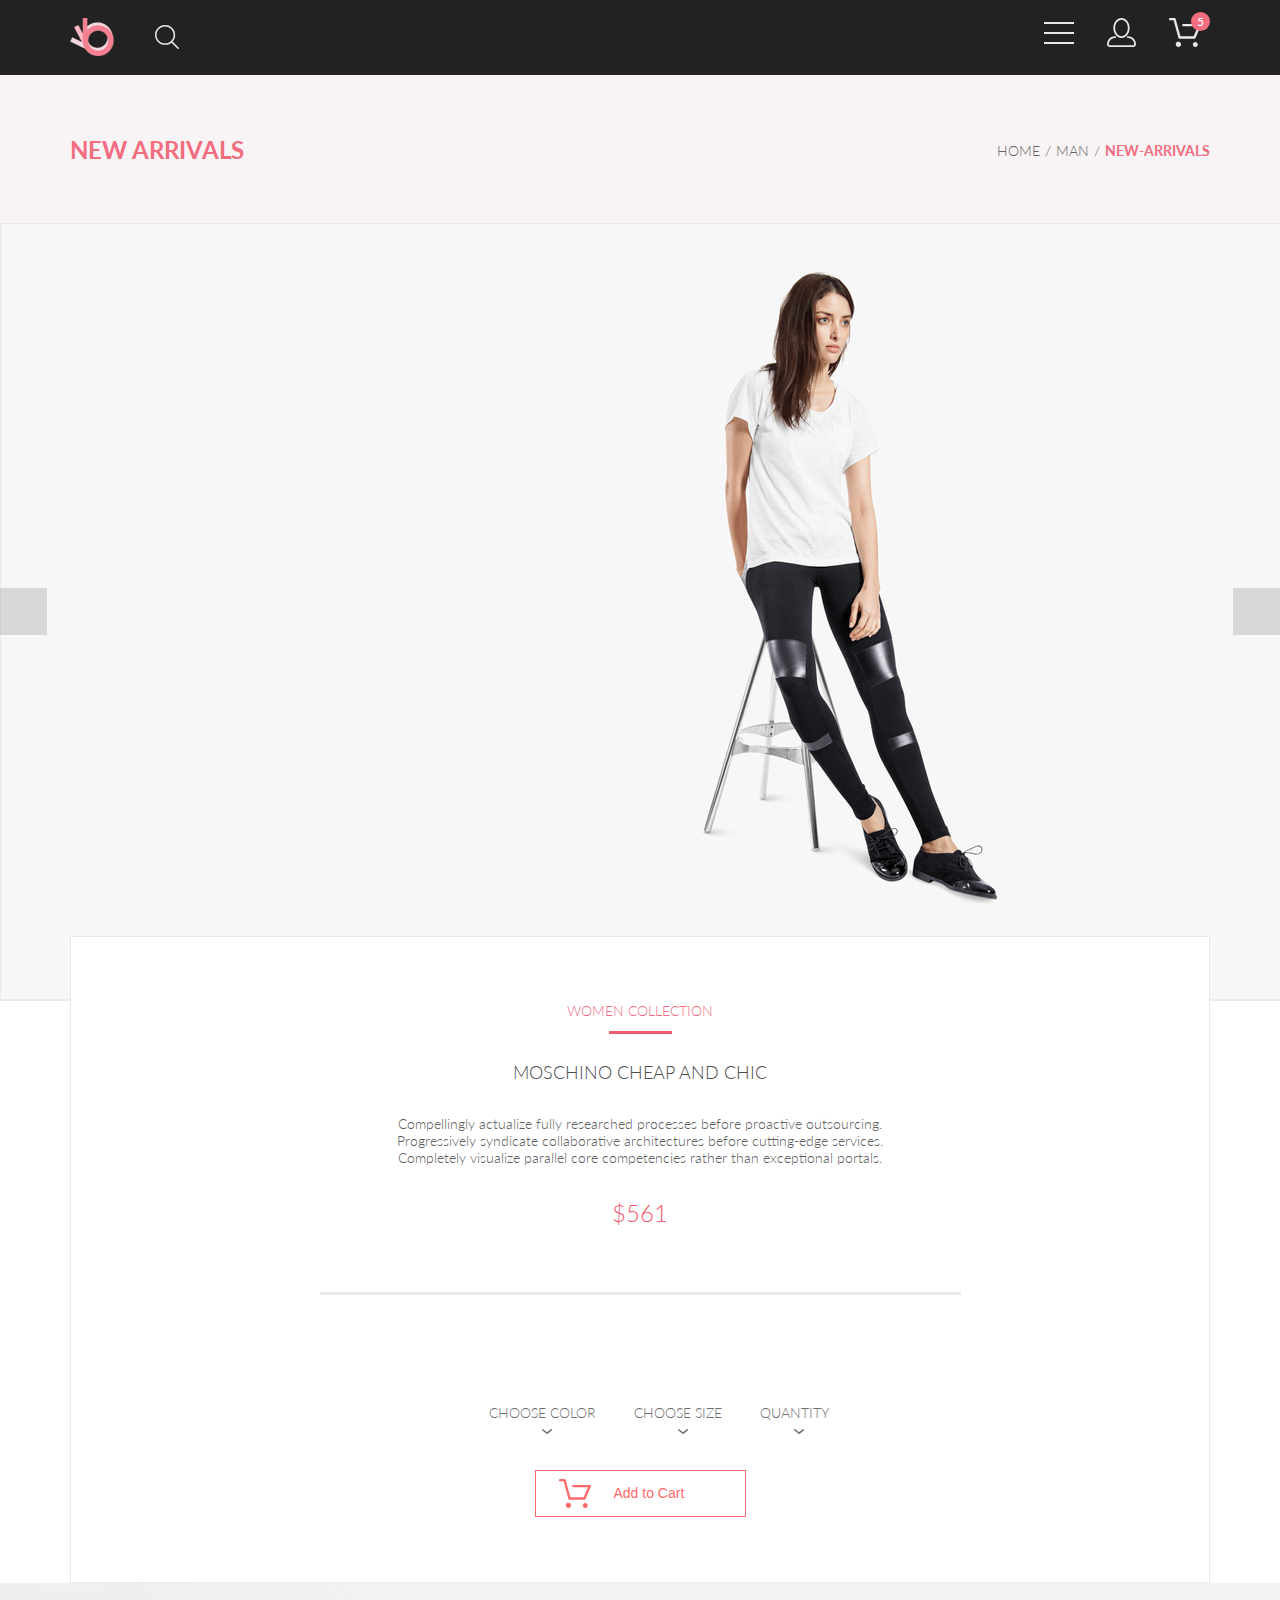
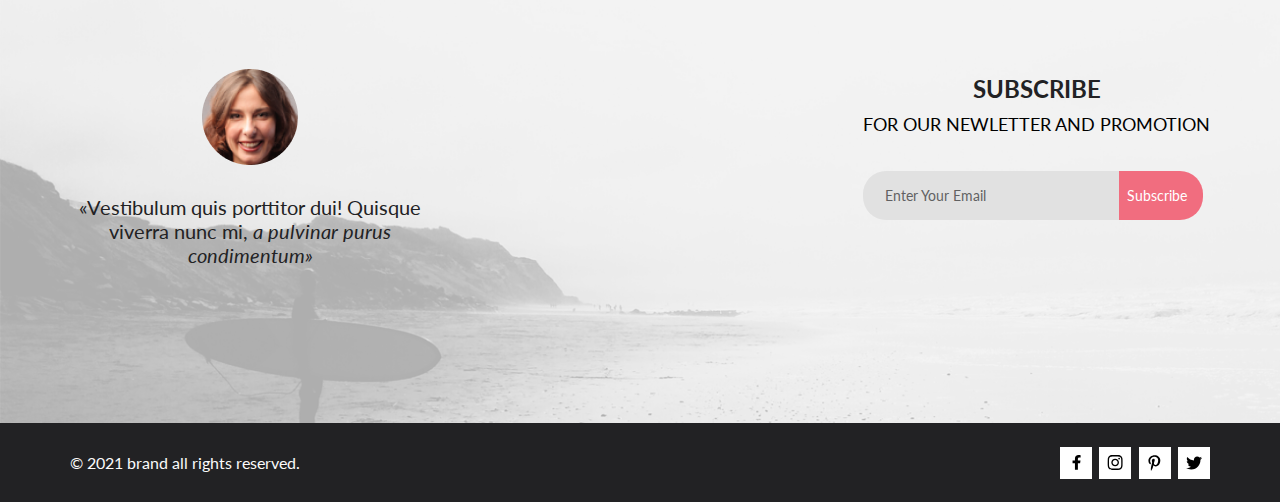
<file: product.html>
<!DOCTYPE html>
<html lang="en">

<head>
    <meta charset="UTF-8">
    <meta http-equiv="X-UA-Compatible" content="IE=edge">
    <meta name="viewport" content="width=device-width, initial-scale=1.0">
    <link rel="stylesheet" href="style.css">
    <link rel="stylesheet" href="https://use.fontawesome.com/releases/v5.6.1/css/all.css"
        integrity="sha384-gfdkjb5BdAXd+lj+gudLWI+BXq4IuLW5IT+brZEZsLFm++aCMlF1V92rMkPaX4PP" crossorigin="anonymous">
    <title>Product</title>
</head>

<body>
    <header class="headbar">
        <div class="container">
            <nav class="menu">
                <div class="left-headbar"><a class="logo" href="#"><img src="img/logo.png" alt="logo" width="44"></a>
                    <form action="search" class="find-form">
                        <label for="search">
                            <svg class="find-icon" id="find-icon-id" xmlns="http://www.w3.org/2000/svg"
                                xmlns:xlink="http://www.w3.org/1999/xlink" width="24" height="24">
                                <path
                                    d="M23.762,22.681 L17.569,16.586 C19.190,14.825 20.187,12.494 20.187,9.929 C20.186,4.443 15.668,-0.002 10.093,-0.002 C4.519,-0.002 0.001,4.443 0.001,9.929 C0.001,15.416 4.519,19.862 10.093,19.862 C12.502,19.862 14.711,19.028 16.446,17.644 L22.663,23.763 C22.966,24.062 23.458,24.062 23.761,23.763 C24.065,23.464 24.065,22.979 23.762,22.681 ZM10.093,18.334 C5.377,18.334 1.553,14.572 1.553,9.929 C1.553,5.288 5.377,1.525 10.093,1.525 C14.810,1.525 18.633,5.288 18.633,9.929 C18.633,14.572 14.810,18.334 10.093,18.334 Z" />
                            </svg>
                        </label>
                        <input class="find-form-input" id="search" type="search"></form>
                </div>
                <ul class="right-headbar">
                    <li class="right-headbar-icons"><input type="checkbox" class="class-checkbox-menu"
                            id="checkbox-menu">
                        <ul class="drop-menu">
                            <h3 class="menu-title">menu</h3>
                            <li class="menu-section">
                                <h4 class="menu-section-title"><a class="menu-section-title-link" href="#">man</a></h4>
                                <ul class="menu-section-categories">
                                    <li class="menu-section-category"><a class="menu-section-category-link"
                                            href="#">accessories</a></li>
                                    <li class="menu-section-category"><a class="menu-section-category-link"
                                            href="#">bags</a></li>
                                    <li class="menu-section-category"><a class="menu-section-category-link"
                                            href="#">denim</a></li>
                                    <li class="menu-section-category"><a class="menu-section-category-link"
                                            href="#">t-shirts</a></li>
                                </ul>
                            </li>
                            <li class="menu-section">
                                <h4 class="menu-section-title"><a class="menu-section-title-link" href="#">women</a>
                                </h4>
                                <ul class="menu-section-categories">
                                    <li class="menu-section-category"><a class="menu-section-category-link"
                                            href="#">accessories</a></li>
                                    <li class="menu-section-category"><a class="menu-section-category-link"
                                            href="#">jackets & Coats</a></li>
                                    <li class="menu-section-category"><a class="menu-section-category-link"
                                            href="#">polos</a></li>
                                    <li class="menu-section-category"><a class="menu-section-category-link"
                                            href="#">t-shirts</a></li>
                                    <li class="menu-section-category"><a class="menu-section-category-link"
                                            href="#">shirts</a></li>
                                </ul>
                            </li>
                            <li class="menu-section">
                                <h4 class="menu-section-title"><a class="menu-section-title-link" href="#">kids</a></h4>
                                <ul class="menu-section-categories">
                                    <li class="menu-section-category"><a class="menu-section-category-link"
                                            href="#">accessories</a></li>
                                    <li class="menu-section-category"><a class="menu-section-category-link"
                                            href="#">jackets & Coats</a></li>
                                    <li class="menu-section-category"><a class="menu-section-category-link"
                                            href="#">polos</a></li>
                                    <li class="menu-section-category"><a class="menu-section-category-link"
                                            href="#">t-shirts</a></li>
                                    <li class="menu-section-category"><a class="menu-section-category-link"
                                            href="#">shirts</a></li>
                                    <li class="menu-section-category"><a class="menu-section-category-link"
                                            href="#">bags</a></li>
                                </ul>
                            </li>
                        </ul>
                        <label for="checkbox-menu">
                            <div class="button-menu"><svg width="30" height="22">
                                    <line x1="0" y1="1" x2="30" y2="1" />
                                    <line x1="0" y1="11" x2="30" y2="11" />
                                    <line x1="0" y1="21" x2="30" y2="21" />
                                    Sorry, your browser does not support inline SVG.
                                </svg></div>
                        </label>
                    </li>
                    <li class="profile right-headbar-icons"><button class="profile-button">
                            <svg class="profile-svg" width="29" height="29" viewBox="0 0 29 29"
                                xmlns="http://www.w3.org/2000/svg">
                                <path
                                    d="M14.5 19.937C19 19.937 22.656 15.464 22.656 9.968C22.656 4.472 19 0 14.5 0C13.3631 0.0217413 12.2463 0.303398 11.2351 0.823397C10.2239 1.34339 9.34507 2.08794 8.66602 3C7.12663 4.99573 6.30819 7.45381 6.34399 9.974C6.34399 15.465 10 19.937 14.5 19.937ZM14.5 1.813C18 1.813 20.844 5.472 20.844 9.969C20.844 14.466 17.998 18.125 14.5 18.125C11.002 18.125 8.15603 14.465 8.15503 9.969C8.15403 5.473 11 1.813 14.5 1.813ZM20.844 18.125C20.6036 18.125 20.373 18.2205 20.203 18.3905C20.033 18.5605 19.9375 18.7911 19.9375 19.0315C19.9375 19.2719 20.033 19.5025 20.203 19.6725C20.373 19.8425 20.6036 19.938 20.844 19.938C22.526 19.9399 24.1386 20.6088 25.3279 21.7982C26.5172 22.9875 27.1861 24.6 27.188 26.282C27.1875 26.5221 27.0918 26.7523 26.922 26.9221C26.7522 27.0918 26.5221 27.1875 26.282 27.188H2.71997C2.47985 27.1875 2.24975 27.0918 2.07996 26.9221C1.91016 26.7523 1.81449 26.5221 1.81396 26.282C1.81608 24.6001 2.48517 22.9877 3.67444 21.7985C4.86371 20.6092 6.47608 19.9401 8.15796 19.938C8.39824 19.938 8.62868 19.8425 8.79858 19.6726C8.96849 19.5027 9.06396 19.2723 9.06396 19.032C9.06396 18.7917 8.96849 18.5613 8.79858 18.3914C8.62868 18.2215 8.39824 18.126 8.15796 18.126C5.99541 18.1279 3.92201 18.9875 2.39258 20.5164C0.863144 22.0453 0.00264777 24.1185 0 26.281C0.000794067 27.0019 0.287502 27.693 0.797241 28.2027C1.30698 28.7125 1.99811 28.9992 2.71899 29H26.282C27.0027 28.9989 27.6936 28.7121 28.2031 28.2024C28.7126 27.6927 28.9992 27.0017 29 26.281C28.9974 24.1187 28.1372 22.0457 26.6083 20.5168C25.0793 18.9878 23.0063 18.1276 20.844 18.125Z" />
                            </svg>
                        </button>
                    <li class="basket right-headbar-icons">
                        <button class="basket-button"><svg class="basket-svg" xmlns="http://www.w3.org/2000/svg"
                                width="32" height="29" viewBox="0 0 32 29">
                                <path
                                    d="M26.2009 29C25.5532 28.9738 24.9415 28.6948 24.4972 28.2227C24.0529 27.7506 23.8114 27.1232 23.8245 26.475C23.8376 25.8269 24.1043 25.2097 24.5673 24.7559C25.0303 24.3022 25.6527 24.048 26.301 24.048C26.9493 24.048 27.5717 24.3022 28.0347 24.7559C28.4977 25.2097 28.7644 25.8269 28.7775 26.475C28.7906 27.1232 28.549 27.7506 28.1047 28.2227C27.6604 28.6948 27.0488 28.9738 26.401 29H26.2009ZM6.75293 26.32C6.75293 25.79 6.91011 25.2718 7.20459 24.8311C7.49907 24.3904 7.91764 24.0469 8.40735 23.844C8.89705 23.6412 9.43594 23.5881 9.95581 23.6915C10.4757 23.7949 10.9532 24.0502 11.328 24.425C11.7028 24.7998 11.9581 25.2773 12.0615 25.7972C12.1649 26.317 12.1118 26.8559 11.9089 27.3456C11.7061 27.8353 11.3626 28.2539 10.9219 28.5483C10.4812 28.8428 9.96304 29 9.43298 29C9.08087 29.0003 8.73212 28.9311 8.40674 28.7966C8.08136 28.662 7.78569 28.4646 7.53662 28.2158C7.28755 27.9669 7.09001 27.6713 6.9552 27.3461C6.82039 27.0208 6.75098 26.6721 6.75098 26.32H6.75293ZM10.553 20.686C10.2935 20.6868 10.0409 20.6024 9.83411 20.4457C9.62727 20.2891 9.47758 20.0689 9.40796 19.819L4.57495 2.36401H1.18201C0.868521 2.36401 0.567859 2.23947 0.346191 2.01781C0.124523 1.79614 0 1.49549 0 1.18201C0 0.868519 0.124523 0.567873 0.346191 0.346205C0.567859 0.124537 0.868521 5.81268e-06 1.18201 5.81268e-06H5.46301C5.7225 -0.00080736 5.97504 0.0837201 6.18176 0.240568C6.38848 0.397416 6.53784 0.617884 6.60693 0.868006L11.4399 18.323H24.6179L29.001 8.27501H14.401C14.2428 8.27961 14.0854 8.25242 13.9379 8.19507C13.7904 8.13771 13.6559 8.05134 13.5424 7.94108C13.4288 7.83082 13.3386 7.69891 13.277 7.55315C13.2154 7.40739 13.1836 7.25075 13.1836 7.0925C13.1836 6.93426 13.2154 6.77762 13.277 6.63186C13.3386 6.4861 13.4288 6.35419 13.5424 6.24393C13.6559 6.13367 13.7904 6.0473 13.9379 5.98994C14.0854 5.93259 14.2428 5.90541 14.401 5.91001H30.814C31.0097 5.90996 31.2022 5.95866 31.3744 6.05172C31.5465 6.14478 31.6928 6.27926 31.7999 6.44301C31.9078 6.60729 31.9734 6.79569 31.9908 6.99145C32.0083 7.18721 31.9771 7.38424 31.9 7.565L26.495 19.977C26.4026 20.1876 26.251 20.3668 26.0585 20.4927C25.866 20.6186 25.641 20.6858 25.411 20.686H10.553Z" />
                            </svg></button>
                        <div class="counter">5</div>
                    </li>
                </ul>
            </nav>
        </div>
    </header>
    <header class="head-bread-crambs">
        <div class="container head-bread-crambs_container">
            <h3 class="new-arrivals">
                new arrivals
            </h3>
            <ul class="bread-crambs_ul">
                <li><a href="">home</a></li>
                <li><a href="">man</a></li>
                <li class="active-cramb"><a href="">new-arrivals</a></li>
            </ul>

        </div>
    </header>

    <main class="main-page">
        <section class="carousel">
            <button class="carousel-novigation-button">
                <i class="fa fa-angle-left" aria-hidden="true"></i>
                </svg>
            </button><button class="carousel-novigation-button">
                <i class="fa fa-angle-right" aria-hidden="true"></i>
                </svg>
            </button>
        </section>
        <article class="women-collection container">
            <h3 class="women-collection-h3">women collection</h3>
           
            <h4>moschino cheap and chic</h4>
           <p class="women-collection-description">Compellingly actualize fully researched processes before proactive outsourcing. Progressively syndicate collaborative architectures before cutting-edge services. Completely visualize parallel core competencies rather than exceptional portals. </p>
           <p class="women-collection-price ">$561</p>
    
           <ul class="trending-size-price">
            <li class="trending">
            </label> <input type="checkbox" class="trennding-size-price-checkbox" id="trending-checkbox">
                <label for="trending-checkbox"><p>choose color</p>
            </li>
            <li class="size">
                <input type="checkbox" class="trennding-size-price-checkbox"id="size-checkbox">
                <label for="size-checkbox"><p>choose size </p></label>
            </li>
            <li class="price-filter">
                <input type="checkbox" class="trennding-size-price-checkbox"id="price-checkbox">
                <label for="price-checkbox"><p>quantity</p></label>
            </li>
        </ul>
        <button class="cart-women-collection-button">
            <svg class="cart-svg" xmlns="http://www.w3.org/2000/svg" width="32" height="29"
                viewBox="0 0 32 29">
                <path
                    d="M26.2009 29C25.5532 28.9738 24.9415 28.6948 24.4972 28.2227C24.0529 27.7506 23.8114 27.1232 23.8245 26.475C23.8376 25.8269 24.1043 25.2097 24.5673 24.7559C25.0303 24.3022 25.6527 24.048 26.301 24.048C26.9493 24.048 27.5717 24.3022 28.0347 24.7559C28.4977 25.2097 28.7644 25.8269 28.7775 26.475C28.7906 27.1232 28.549 27.7506 28.1047 28.2227C27.6604 28.6948 27.0488 28.9738 26.401 29H26.2009ZM6.75293 26.32C6.75293 25.79 6.91011 25.2718 7.20459 24.8311C7.49907 24.3904 7.91764 24.0469 8.40735 23.844C8.89705 23.6412 9.43594 23.5881 9.95581 23.6915C10.4757 23.7949 10.9532 24.0502 11.328 24.425C11.7028 24.7998 11.9581 25.2773 12.0615 25.7972C12.1649 26.317 12.1118 26.8559 11.9089 27.3456C11.7061 27.8353 11.3626 28.2539 10.9219 28.5483C10.4812 28.8428 9.96304 29 9.43298 29C9.08087 29.0003 8.73212 28.9311 8.40674 28.7966C8.08136 28.662 7.78569 28.4646 7.53662 28.2158C7.28755 27.9669 7.09001 27.6713 6.9552 27.3461C6.82039 27.0208 6.75098 26.6721 6.75098 26.32H6.75293ZM10.553 20.686C10.2935 20.6868 10.0409 20.6024 9.83411 20.4457C9.62727 20.2891 9.47758 20.0689 9.40796 19.819L4.57495 2.36401H1.18201C0.868521 2.36401 0.567859 2.23947 0.346191 2.01781C0.124523 1.79614 0 1.49549 0 1.18201C0 0.868519 0.124523 0.567873 0.346191 0.346205C0.567859 0.124537 0.868521 5.81268e-06 1.18201 5.81268e-06H5.46301C5.7225 -0.00080736 5.97504 0.0837201 6.18176 0.240568C6.38848 0.397416 6.53784 0.617884 6.60693 0.868006L11.4399 18.323H24.6179L29.001 8.27501H14.401C14.2428 8.27961 14.0854 8.25242 13.9379 8.19507C13.7904 8.13771 13.6559 8.05134 13.5424 7.94108C13.4288 7.83082 13.3386 7.69891 13.277 7.55315C13.2154 7.40739 13.1836 7.25075 13.1836 7.0925C13.1836 6.93426 13.2154 6.77762 13.277 6.63186C13.3386 6.4861 13.4288 6.35419 13.5424 6.24393C13.6559 6.13367 13.7904 6.0473 13.9379 5.98994C14.0854 5.93259 14.2428 5.90541 14.401 5.91001H30.814C31.0097 5.90996 31.2022 5.95866 31.3744 6.05172C31.5465 6.14478 31.6928 6.27926 31.7999 6.44301C31.9078 6.60729 31.9734 6.79569 31.9908 6.99145C32.0083 7.18721 31.9771 7.38424 31.9 7.565L26.495 19.977C26.4026 20.1876 26.251 20.3668 26.0585 20.4927C25.866 20.6186 25.641 20.6858 25.411 20.686H10.553Z" />
            </svg>
            Add to Cart
        </button>
        </article>


    </main>

    <footer class="footer-page">
        <div class="background-service">
            <div class="background-service-light">
                <div class="container service">
                    <div class="service-info">
                        <img src="img/girl.png" alt="girl" class="girl">
                        <p class="service-text">&laquo;Vestibulum quis porttitor dui! Quisque viverra nunc&nbsp;mi,
                            <span class="italic-service-text">a&nbsp;pulvinar purus
                                condimentum&raquo;</span>
                        </p>
                    </div>
                    <div class="subscribe">
                        <h3 class="subscribe-h3">subscribe </h3>
                        <p class="subscribe-p">for our newletter and promotion</p>
                        <div class="email-button-subscribe">
                            <input class="email" type="text" placeholder="enter your email">
                            <button class="button-subscribe">subscribe</button>
                        </div>
                    </div>
                </div>
            </div>
        </div>
        <div class="container footer-copyright-socials">
            <p class="rights">&copy;&nbsp;2021 brand all rights reserved.</p>
            <ul class="socials">
                <a href="#">
                    <li class="social-icon">
                        <svg class="socials-svg" xmlns="http://www.w3.org/2000/svg" width="9" height="15"
                            viewBox="0 0 9 15">
                            <path
                                d="M8.08836 8.28L8.50686 5.61602H5.89022V3.88729C5.89022 3.15847 6.25574 2.44806 7.42765 2.44806H8.61722V0.179975C8.61722 0.179975 7.53772 0 6.50561 0C4.35073 0 2.9422 1.27593 2.9422 3.5857V5.61602H0.546875V8.28H2.9422V14.72H5.89022V8.28H8.08836Z" />
                        </svg>
                    </li>
                </a>
                <a href="#">
                    <li class="social-icon">
                        <svg class="socials-svg" width="16" height="15" viewBox="0 0 16 15"
                            xmlns="http://www.w3.org/2000/svg">
                            <path
                                d="M8.13897 3.68159C6.02383 3.68159 4.31774 5.38491 4.31774 7.49663C4.31774 9.60835 6.02383 11.3117 8.13897 11.3117C10.2541 11.3117 11.9602 9.60835 11.9602 7.49663C11.9602 5.38491 10.2541 3.68159 8.13897 3.68159ZM8.13897 9.9769C6.77211 9.9769 5.65467 8.8646 5.65467 7.49663C5.65467 6.12866 6.76878 5.01636 8.13897 5.01636C9.50915 5.01636 10.6233 6.12866 10.6233 7.49663C10.6233 8.8646 9.50583 9.9769 8.13897 9.9769ZM13.0078 3.52554C13.0078 4.02026 12.6087 4.41538 12.1165 4.41538C11.621 4.41538 11.2252 4.01694 11.2252 3.52554C11.2252 3.03413 11.6243 2.63569 12.1165 2.63569C12.6087 2.63569 13.0078 3.03413 13.0078 3.52554ZM15.5386 4.42866C15.4821 3.23667 15.2094 2.18081 14.3347 1.31089C13.4634 0.440967 12.4058 0.168701 11.2119 0.108936C9.9814 0.039209 6.29321 0.039209 5.0627 0.108936C3.8721 0.165381 2.81453 0.437646 1.93987 1.30757C1.06522 2.17749 0.795836 3.23335 0.735973 4.42534C0.666134 5.65386 0.666134 9.33608 0.735973 10.5646C0.79251 11.7566 1.06522 12.8124 1.93987 13.6824C2.81453 14.5523 3.86878 14.8246 5.0627 14.8843C6.29321 14.9541 9.9814 14.9541 11.2119 14.8843C12.4058 14.8279 13.4634 14.5556 14.3347 13.6824C15.2061 12.8124 15.4788 11.7566 15.5386 10.5646C15.6085 9.33608 15.6085 5.65718 15.5386 4.42866ZM13.949 11.8828C13.6895 12.5335 13.1874 13.0349 12.5322 13.2972C11.5511 13.6857 9.22314 13.596 8.13897 13.596C7.05479 13.596 4.72348 13.6824 3.74573 13.2972C3.09389 13.0382 2.59171 12.5369 2.32898 11.8828C1.93987 10.9033 2.02967 8.57905 2.02967 7.49663C2.02967 6.41421 1.9432 4.08667 2.32898 3.1105C2.58838 2.45972 3.09056 1.95835 3.74573 1.69604C4.7268 1.30757 7.05479 1.39722 8.13897 1.39722C9.22314 1.39722 11.5545 1.31089 12.5322 1.69604C13.184 1.95503 13.6862 2.4564 13.949 3.1105C14.3381 4.08999 14.2483 6.41421 14.2483 7.49663C14.2483 8.57905 14.3381 10.9066 13.949 11.8828Z" />
                        </svg>
                    </li>
                </a> <a href="#">
                    <li class="social-icon">
                        <svg class="socials-svg" width="13" height="16" viewBox="0 0 13 16"
                            xmlns="http://www.w3.org/2000/svg">
                            <path
                                d="M6.74032 0.203125C3.55564 0.203125 0.408203 2.34063 0.408203 5.8C0.408203 8 1.63738 9.25 2.38233 9.25C2.68963 9.25 2.86655 8.3875 2.86655 8.14375C2.86655 7.85313 2.13091 7.23438 2.13091 6.025C2.13091 3.5125 4.03055 1.73125 6.4889 1.73125C8.60271 1.73125 10.1671 2.94062 10.1671 5.1625C10.1671 6.82187 9.50597 9.93437 7.36422 9.93437C6.59133 9.93437 5.93018 9.37187 5.93018 8.56563C5.93018 7.38438 6.74963 6.24062 6.74963 5.02187C6.74963 2.95312 3.835 3.32812 3.835 5.82812C3.835 6.35313 3.90018 6.93437 4.13298 7.4125C3.70463 9.26875 2.82931 12.0344 2.82931 13.9469C2.82931 14.5375 2.91311 15.1188 2.96899 15.7094C3.07452 15.8281 3.02175 15.8156 3.18316 15.7563C4.74757 13.6 4.69169 13.1781 5.3994 10.3562C5.78119 11.0875 6.76826 11.4812 7.55046 11.4812C10.8469 11.4812 12.3275 8.24688 12.3275 5.33125C12.3275 2.22813 9.66427 0.203125 6.74032 0.203125Z" />
                        </svg>
                    </li>
                </a> <a href="#">
                    <li class="social-icon">
                        <svg class="socials-svg" width="17" height="14" viewBox="0 0 17 14"
                            xmlns="http://www.w3.org/2000/svg">
                            <path
                                d="M14.417 3.74052C14.427 3.88264 14.427 4.0248 14.427 4.16692C14.427 8.50192 11.1498 13.4969 5.15986 13.4969C3.31448 13.4969 1.60022 12.9588 0.158203 12.0248C0.420396 12.0552 0.67247 12.0654 0.944752 12.0654C2.46741 12.0654 3.8691 11.5476 4.98843 10.6644C3.5565 10.6339 2.3565 9.68977 1.94305 8.39027C2.14475 8.4207 2.34642 8.44102 2.5582 8.44102C2.85063 8.44102 3.14308 8.40039 3.41533 8.32936C1.92291 8.02477 0.803551 6.70498 0.803551 5.11108V5.07048C1.23715 5.31414 1.74139 5.46642 2.2758 5.4867C1.39849 4.89786 0.823727 3.8928 0.823727 2.75573C0.823727 2.14661 0.985041 1.58823 1.26741 1.10092C2.87077 3.09077 5.28086 4.39023 7.98334 4.53239C7.93293 4.28873 7.90266 4.03495 7.90266 3.78114C7.90266 1.97402 9.35477 0.501953 11.1598 0.501953C12.0976 0.501953 12.9446 0.897891 13.5396 1.53748C14.2757 1.39536 14.9816 1.12123 15.6068 0.745609C15.3648 1.50705 14.8505 2.14664 14.1749 2.5527C14.8304 2.48167 15.4657 2.29889 16.0505 2.04511C15.6069 2.69483 15.0522 3.27348 14.417 3.74052Z" />
                        </svg>
                    </li>
                </a>
            </ul>
        </div>
    </footer>
</body>

</html>
</file>
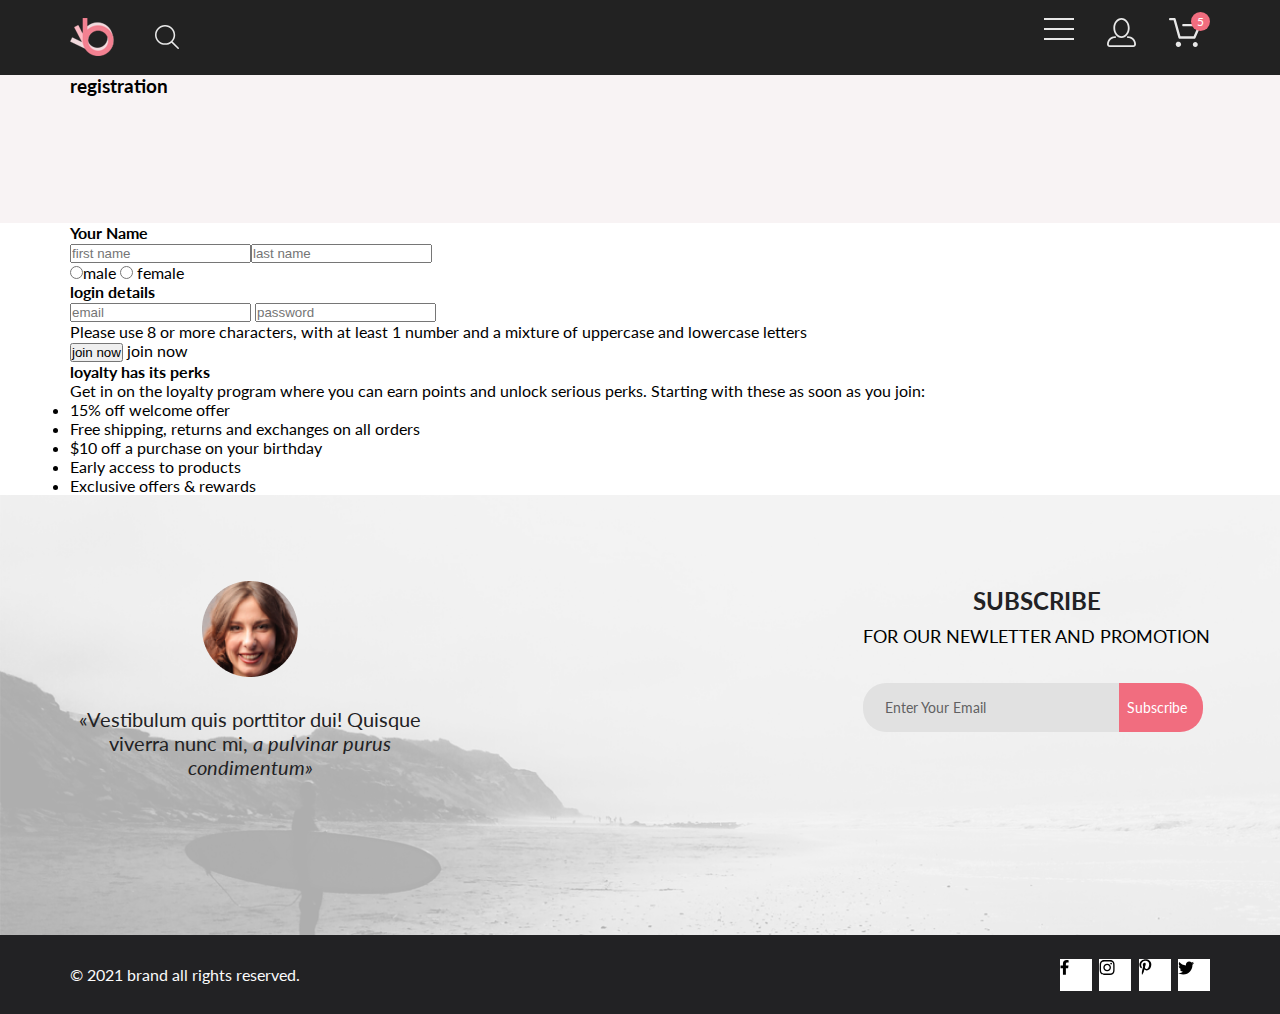
<file: registration.html>
<!DOCTYPE html>
<html lang="en">

<head>
    <meta charset="UTF-8">
    <meta http-equiv="X-UA-Compatible" content="IE=edge">
    <meta name="viewport" content="width=device-width, initial-scale=1.0">
    <link rel="stylesheet" href="style.css">
    <link rel="stylesheet" href="https://use.fontawesome.com/releases/v5.6.1/css/all.css"
        integrity="sha384-gfdkjb5BdAXd+lj+gudLWI+BXq4IuLW5IT+brZEZsLFm++aCMlF1V92rMkPaX4PP" crossorigin="anonymous">
    <title>Registration</title>
</head>

<body>
    <header class="headbar">
        <div class="container">
            <nav class="menu">
                <div class="left-headbar"><a class="logo" href="#"><img src="img/logo.png" alt="logo" width="44"></a>
                    <form action="search" class="find-form">
                        <label for="search">
                            <svg class="find-icon" id="find-icon-id" xmlns="http://www.w3.org/2000/svg"
                                xmlns:xlink="http://www.w3.org/1999/xlink" width="24" height="24">
                                <path
                                    d="M23.762,22.681 L17.569,16.586 C19.190,14.825 20.187,12.494 20.187,9.929 C20.186,4.443 15.668,-0.002 10.093,-0.002 C4.519,-0.002 0.001,4.443 0.001,9.929 C0.001,15.416 4.519,19.862 10.093,19.862 C12.502,19.862 14.711,19.028 16.446,17.644 L22.663,23.763 C22.966,24.062 23.458,24.062 23.761,23.763 C24.065,23.464 24.065,22.979 23.762,22.681 ZM10.093,18.334 C5.377,18.334 1.553,14.572 1.553,9.929 C1.553,5.288 5.377,1.525 10.093,1.525 C14.810,1.525 18.633,5.288 18.633,9.929 C18.633,14.572 14.810,18.334 10.093,18.334 Z" />
                            </svg>
                        </label>
                        <input class="find-form-input" id="search" type="search"></form>
                </div>
                <ul class="right-headbar">
                    <li class="right-headbar-icons"><input type="checkbox" class="class-checkbox-menu"
                            id="checkbox-menu">
                        <ul class="drop-menu">
                            <li>
                                <h3 class="menu-title">menu</h3>
                            </li>
                            <li class="menu-section">
                                <h4 class="menu-section-title"><a class="menu-section-title-link" href="#">man</a></h4>
                                <ul class="menu-section-categories">
                                    <li class="menu-section-category"><a class="menu-section-category-link"
                                            href="#">accessories</a></li>
                                    <li class="menu-section-category"><a class="menu-section-category-link"
                                            href="#">bags</a></li>
                                    <li class="menu-section-category"><a class="menu-section-category-link"
                                            href="#">denim</a></li>
                                    <li class="menu-section-category"><a class="menu-section-category-link"
                                            href="#">t-shirts</a></li>
                                </ul>
                            </li>
                            <li class="menu-section">
                                <h4 class="menu-section-title"><a class="menu-section-title-link" href="#">women</a>
                                </h4>
                                <ul class="menu-section-categories">
                                    <li class="menu-section-category"><a class="menu-section-category-link"
                                            href="#">accessories</a></li>
                                    <li class="menu-section-category"><a class="menu-section-category-link"
                                            href="#">jackets & Coats</a></li>
                                    <li class="menu-section-category"><a class="menu-section-category-link"
                                            href="#">polos</a></li>
                                    <li class="menu-section-category"><a class="menu-section-category-link"
                                            href="#">t-shirts</a></li>
                                    <li class="menu-section-category"><a class="menu-section-category-link"
                                            href="#">shirts</a></li>
                                </ul>
                            </li>
                            <li class="menu-section">
                                <h4 class="menu-section-title"><a class="menu-section-title-link" href="#">kids</a></h4>
                                <ul class="menu-section-categories">
                                    <li class="menu-section-category"><a class="menu-section-category-link"
                                            href="#">accessories</a></li>
                                    <li class="menu-section-category"><a class="menu-section-category-link"
                                            href="#">jackets & Coats</a></li>
                                    <li class="menu-section-category"><a class="menu-section-category-link"
                                            href="#">polos</a></li>
                                    <li class="menu-section-category"><a class="menu-section-category-link"
                                            href="#">t-shirts</a></li>
                                    <li class="menu-section-category"><a class="menu-section-category-link"
                                            href="#">shirts</a></li>
                                    <li class="menu-section-category"><a class="menu-section-category-link"
                                            href="#">bags</a></li>
                                </ul>
                            </li>
                        </ul>
                    <li class="button-menu-li"><label for="checkbox-menu" class="button-menu">
                            <svg width="30" height="22">
                                <line x1="0" y1="1" x2="30" y2="1" />
                                <line x1="0" y1="11" x2="30" y2="11" />
                                <line x1="0" y1="21" x2="30" y2="21" />
                            </svg>
                        </label>
                    </li>
                    <li class="profile right-headbar-icons"><button class="profile-button">
                            <svg class="profile-svg" width="29" height="29" viewBox="0 0 29 29"
                                xmlns="http://www.w3.org/2000/svg">
                                <path
                                    d="M14.5 19.937C19 19.937 22.656 15.464 22.656 9.968C22.656 4.472 19 0 14.5 0C13.3631 0.0217413 12.2463 0.303398 11.2351 0.823397C10.2239 1.34339 9.34507 2.08794 8.66602 3C7.12663 4.99573 6.30819 7.45381 6.34399 9.974C6.34399 15.465 10 19.937 14.5 19.937ZM14.5 1.813C18 1.813 20.844 5.472 20.844 9.969C20.844 14.466 17.998 18.125 14.5 18.125C11.002 18.125 8.15603 14.465 8.15503 9.969C8.15403 5.473 11 1.813 14.5 1.813ZM20.844 18.125C20.6036 18.125 20.373 18.2205 20.203 18.3905C20.033 18.5605 19.9375 18.7911 19.9375 19.0315C19.9375 19.2719 20.033 19.5025 20.203 19.6725C20.373 19.8425 20.6036 19.938 20.844 19.938C22.526 19.9399 24.1386 20.6088 25.3279 21.7982C26.5172 22.9875 27.1861 24.6 27.188 26.282C27.1875 26.5221 27.0918 26.7523 26.922 26.9221C26.7522 27.0918 26.5221 27.1875 26.282 27.188H2.71997C2.47985 27.1875 2.24975 27.0918 2.07996 26.9221C1.91016 26.7523 1.81449 26.5221 1.81396 26.282C1.81608 24.6001 2.48517 22.9877 3.67444 21.7985C4.86371 20.6092 6.47608 19.9401 8.15796 19.938C8.39824 19.938 8.62868 19.8425 8.79858 19.6726C8.96849 19.5027 9.06396 19.2723 9.06396 19.032C9.06396 18.7917 8.96849 18.5613 8.79858 18.3914C8.62868 18.2215 8.39824 18.126 8.15796 18.126C5.99541 18.1279 3.92201 18.9875 2.39258 20.5164C0.863144 22.0453 0.00264777 24.1185 0 26.281C0.000794067 27.0019 0.287502 27.693 0.797241 28.2027C1.30698 28.7125 1.99811 28.9992 2.71899 29H26.282C27.0027 28.9989 27.6936 28.7121 28.2031 28.2024C28.7126 27.6927 28.9992 27.0017 29 26.281C28.9974 24.1187 28.1372 22.0457 26.6083 20.5168C25.0793 18.9878 23.0063 18.1276 20.844 18.125Z" />
                            </svg>
                        </button>
                    <li class="basket right-headbar-icons">
                        <button class="basket-button"><svg class="basket-svg" xmlns="http://www.w3.org/2000/svg"
                                width="32" height="29" viewBox="0 0 32 29">
                                <path
                                    d="M26.2009 29C25.5532 28.9738 24.9415 28.6948 24.4972 28.2227C24.0529 27.7506 23.8114 27.1232 23.8245 26.475C23.8376 25.8269 24.1043 25.2097 24.5673 24.7559C25.0303 24.3022 25.6527 24.048 26.301 24.048C26.9493 24.048 27.5717 24.3022 28.0347 24.7559C28.4977 25.2097 28.7644 25.8269 28.7775 26.475C28.7906 27.1232 28.549 27.7506 28.1047 28.2227C27.6604 28.6948 27.0488 28.9738 26.401 29H26.2009ZM6.75293 26.32C6.75293 25.79 6.91011 25.2718 7.20459 24.8311C7.49907 24.3904 7.91764 24.0469 8.40735 23.844C8.89705 23.6412 9.43594 23.5881 9.95581 23.6915C10.4757 23.7949 10.9532 24.0502 11.328 24.425C11.7028 24.7998 11.9581 25.2773 12.0615 25.7972C12.1649 26.317 12.1118 26.8559 11.9089 27.3456C11.7061 27.8353 11.3626 28.2539 10.9219 28.5483C10.4812 28.8428 9.96304 29 9.43298 29C9.08087 29.0003 8.73212 28.9311 8.40674 28.7966C8.08136 28.662 7.78569 28.4646 7.53662 28.2158C7.28755 27.9669 7.09001 27.6713 6.9552 27.3461C6.82039 27.0208 6.75098 26.6721 6.75098 26.32H6.75293ZM10.553 20.686C10.2935 20.6868 10.0409 20.6024 9.83411 20.4457C9.62727 20.2891 9.47758 20.0689 9.40796 19.819L4.57495 2.36401H1.18201C0.868521 2.36401 0.567859 2.23947 0.346191 2.01781C0.124523 1.79614 0 1.49549 0 1.18201C0 0.868519 0.124523 0.567873 0.346191 0.346205C0.567859 0.124537 0.868521 5.81268e-06 1.18201 5.81268e-06H5.46301C5.7225 -0.00080736 5.97504 0.0837201 6.18176 0.240568C6.38848 0.397416 6.53784 0.617884 6.60693 0.868006L11.4399 18.323H24.6179L29.001 8.27501H14.401C14.2428 8.27961 14.0854 8.25242 13.9379 8.19507C13.7904 8.13771 13.6559 8.05134 13.5424 7.94108C13.4288 7.83082 13.3386 7.69891 13.277 7.55315C13.2154 7.40739 13.1836 7.25075 13.1836 7.0925C13.1836 6.93426 13.2154 6.77762 13.277 6.63186C13.3386 6.4861 13.4288 6.35419 13.5424 6.24393C13.6559 6.13367 13.7904 6.0473 13.9379 5.98994C14.0854 5.93259 14.2428 5.90541 14.401 5.91001H30.814C31.0097 5.90996 31.2022 5.95866 31.3744 6.05172C31.5465 6.14478 31.6928 6.27926 31.7999 6.44301C31.9078 6.60729 31.9734 6.79569 31.9908 6.99145C32.0083 7.18721 31.9771 7.38424 31.9 7.565L26.495 19.977C26.4026 20.1876 26.251 20.3668 26.0585 20.4927C25.866 20.6186 25.641 20.6858 25.411 20.686H10.553Z" />
                            </svg></button>
                        <div class="counter">5</div>
                    </li>
                </ul>
            </nav>
        </div>
    </header>
    <header class="head-bread-crambs">
        <div class="container head-bread-crambs-container registration-container">
            <h3 class="registration">
                registration
            </h3>

        </div>

    </header>
    <main class="registration-main container">
        <form class="registration-form" action="#">
            <h4 class="your-name">Your Name</h4>
            <input type="text" class="text-field-registration" placeholder="first name"><input type="text"
                class="text-field-registration" placeholder="last name">
            <div class="choose-gender"><input id="male" type="radio" name="radio-gender"><label
                    class="inscription-gender inscription-gender-male" for="male">male</label>
                <input class="radio-gender" type="radio" id="female" name="radio-gender"><label
                    class="inscription-gender inscription-gender-female" for="female">
                    female</label>
            </div>
            <h4 class="login-details">login details</h4>
            <input type="email" class="text-field-registration" placeholder="email" id="email">
            <input type="password" class="text-field-registration" placeholder="password" id="password">
            <p class="password-filling-hint">Please use 8 or more characters, with at least 1 number and a mixture of
                uppercase and lowercase letters</p>
            <button type="submit" id="join-now">join now </button>
            <label class="label-for-join-now" for="join-now"><span>join now</span><svg xmlns="http://www.w3.org/2000/svg" width="17" height="10" viewBox="0 0 17 10" fill="none">
                <path fill-rule="evenodd" clip-rule="evenodd" d="M11.54 0.208095C11.6058 0.142131 11.684 0.0897967 11.77 0.0540883C11.8561 0.01838 11.9483 0 12.0415 0C12.1347 0 12.2269 0.01838 12.313 0.0540883C12.399 0.0897967 12.4772 0.142131 12.543 0.208095L16.7929 4.458C16.8589 4.5238 16.9112 4.60196 16.9469 4.68802C16.9826 4.77407 17.001 4.86632 17.001 4.95949C17.001 5.05266 16.9826 5.14491 16.9469 5.23097C16.9112 5.31702 16.8589 5.39518 16.7929 5.46098L12.543 9.71089C12.41 9.84389 12.2296 9.91861 12.0415 9.91861C11.8534 9.91861 11.673 9.84389 11.54 9.71089C11.407 9.57788 11.3323 9.39749 11.3323 9.2094C11.3323 9.0213 11.407 8.84091 11.54 8.70791L15.2898 4.95949L11.54 1.21107C11.474 1.14528 11.4217 1.06711 11.386 0.981059C11.3503 0.895005 11.3319 0.802752 11.3319 0.709584C11.3319 0.616415 11.3503 0.524162 11.386 0.438109C11.4217 0.352055 11.474 0.273891 11.54 0.208095Z"/>
                <path fill-rule="evenodd" clip-rule="evenodd" d="M0 4.95948C0 4.77162 0.0746263 4.59146 0.207462 4.45862C0.340297 4.32579 0.52046 4.25116 0.708318 4.25116H15.583C15.7708 4.25116 15.951 4.32579 16.0838 4.45862C16.2167 4.59146 16.2913 4.77162 16.2913 4.95948C16.2913 5.14734 16.2167 5.3275 16.0838 5.46033C15.951 5.59317 15.7708 5.6678 15.583 5.6678H0.708318C0.52046 5.6678 0.340297 5.59317 0.207462 5.46033C0.0746263 5.3275 0 5.14734 0 4.95948Z" />
                </svg></label>

        </form>
        <section class="loyalty-perks-section">
            <h4 class="loyalty-perks-title">
                loyalty has its perks
            </h4>
            <p class="loyalty-perks-description">Get in on the loyalty program where you can earn points and unlock
                serious perks. Starting with these as soon as you join:</p>
            <ul class="loyalty-perks-list">
                <li class="loyalty-perks-item">15% off welcome offer
                </li>
                <li class="loyalty-perks-item">Free shipping, returns and exchanges on all orders
                </li>
                <li class="loyalty-perks-item">$10 off a purchase on your birthday
                </li>
                <li class="loyalty-perks-item">Early access to products
                </li>
                <li class="loyalty-perks-item">Exclusive offers & rewards
                </li>
            </ul>
        </section>
    </main>
    <footer class="footer-page">
        <div class="background-service">
            <div class="background-service-light">
                <div class="container service">
                    <div class="service-info">
                        <img src="img/girl.png" alt="girl" class="girl">
                        <p class="service-text">&laquo;Vestibulum quis porttitor dui! Quisque viverra nunc&nbsp;mi,
                            <span class="italic-service-text">a&nbsp;pulvinar purus
                                condimentum&raquo;</span>
                        </p>
                    </div>
                    <div class="subscribe">
                        <h3 class="subscribe-h3">subscribe </h3>
                        <p class="subscribe-p">for our newletter and promotion</p>
                        <div class="email-button-subscribe">
                            <input class="email" type="text" placeholder="enter your email">
                            <button class="button-subscribe">subscribe</button>
                        </div>
                    </div>
                </div>
            </div>
        </div>
        <div class="container footer-copyright-socials">
            <p class="rights">&copy;&nbsp;2021 brand all rights reserved.</p>
            <ul class="socials">
                <li class="social-icon">
                    <a href="#">
                        <svg class="socials-svg" xmlns="http://www.w3.org/2000/svg" width="9" height="15"
                            viewBox="0 0 9 15">
                            <path
                                d="M8.08836 8.28L8.50686 5.61602H5.89022V3.88729C5.89022 3.15847 6.25574 2.44806 7.42765 2.44806H8.61722V0.179975C8.61722 0.179975 7.53772 0 6.50561 0C4.35073 0 2.9422 1.27593 2.9422 3.5857V5.61602H0.546875V8.28H2.9422V14.72H5.89022V8.28H8.08836Z" />
                        </svg>
                    </a>
                </li>


                <li class="social-icon">
                    <a href="#">
                        <svg class="socials-svg" width="16" height="15" viewBox="0 0 16 15"
                            xmlns="http://www.w3.org/2000/svg">
                            <path
                                d="M8.13897 3.68159C6.02383 3.68159 4.31774 5.38491 4.31774 7.49663C4.31774 9.60835 6.02383 11.3117 8.13897 11.3117C10.2541 11.3117 11.9602 9.60835 11.9602 7.49663C11.9602 5.38491 10.2541 3.68159 8.13897 3.68159ZM8.13897 9.9769C6.77211 9.9769 5.65467 8.8646 5.65467 7.49663C5.65467 6.12866 6.76878 5.01636 8.13897 5.01636C9.50915 5.01636 10.6233 6.12866 10.6233 7.49663C10.6233 8.8646 9.50583 9.9769 8.13897 9.9769ZM13.0078 3.52554C13.0078 4.02026 12.6087 4.41538 12.1165 4.41538C11.621 4.41538 11.2252 4.01694 11.2252 3.52554C11.2252 3.03413 11.6243 2.63569 12.1165 2.63569C12.6087 2.63569 13.0078 3.03413 13.0078 3.52554ZM15.5386 4.42866C15.4821 3.23667 15.2094 2.18081 14.3347 1.31089C13.4634 0.440967 12.4058 0.168701 11.2119 0.108936C9.9814 0.039209 6.29321 0.039209 5.0627 0.108936C3.8721 0.165381 2.81453 0.437646 1.93987 1.30757C1.06522 2.17749 0.795836 3.23335 0.735973 4.42534C0.666134 5.65386 0.666134 9.33608 0.735973 10.5646C0.79251 11.7566 1.06522 12.8124 1.93987 13.6824C2.81453 14.5523 3.86878 14.8246 5.0627 14.8843C6.29321 14.9541 9.9814 14.9541 11.2119 14.8843C12.4058 14.8279 13.4634 14.5556 14.3347 13.6824C15.2061 12.8124 15.4788 11.7566 15.5386 10.5646C15.6085 9.33608 15.6085 5.65718 15.5386 4.42866ZM13.949 11.8828C13.6895 12.5335 13.1874 13.0349 12.5322 13.2972C11.5511 13.6857 9.22314 13.596 8.13897 13.596C7.05479 13.596 4.72348 13.6824 3.74573 13.2972C3.09389 13.0382 2.59171 12.5369 2.32898 11.8828C1.93987 10.9033 2.02967 8.57905 2.02967 7.49663C2.02967 6.41421 1.9432 4.08667 2.32898 3.1105C2.58838 2.45972 3.09056 1.95835 3.74573 1.69604C4.7268 1.30757 7.05479 1.39722 8.13897 1.39722C9.22314 1.39722 11.5545 1.31089 12.5322 1.69604C13.184 1.95503 13.6862 2.4564 13.949 3.1105C14.3381 4.08999 14.2483 6.41421 14.2483 7.49663C14.2483 8.57905 14.3381 10.9066 13.949 11.8828Z" />
                        </svg>
                    </a>
                </li>

                <li class="social-icon">
                    <a href="#">
                        <svg class="socials-svg" width="13" height="16" viewBox="0 0 13 16"
                            xmlns="http://www.w3.org/2000/svg">
                            <path
                                d="M6.74032 0.203125C3.55564 0.203125 0.408203 2.34063 0.408203 5.8C0.408203 8 1.63738 9.25 2.38233 9.25C2.68963 9.25 2.86655 8.3875 2.86655 8.14375C2.86655 7.85313 2.13091 7.23438 2.13091 6.025C2.13091 3.5125 4.03055 1.73125 6.4889 1.73125C8.60271 1.73125 10.1671 2.94062 10.1671 5.1625C10.1671 6.82187 9.50597 9.93437 7.36422 9.93437C6.59133 9.93437 5.93018 9.37187 5.93018 8.56563C5.93018 7.38438 6.74963 6.24062 6.74963 5.02187C6.74963 2.95312 3.835 3.32812 3.835 5.82812C3.835 6.35313 3.90018 6.93437 4.13298 7.4125C3.70463 9.26875 2.82931 12.0344 2.82931 13.9469C2.82931 14.5375 2.91311 15.1188 2.96899 15.7094C3.07452 15.8281 3.02175 15.8156 3.18316 15.7563C4.74757 13.6 4.69169 13.1781 5.3994 10.3562C5.78119 11.0875 6.76826 11.4812 7.55046 11.4812C10.8469 11.4812 12.3275 8.24688 12.3275 5.33125C12.3275 2.22813 9.66427 0.203125 6.74032 0.203125Z" />
                        </svg>
                    </a>
                </li>

                <li class="social-icon">
                    <a href="#">
                        <svg class="socials-svg" width="17" height="14" viewBox="0 0 17 14"
                            xmlns="http://www.w3.org/2000/svg">
                            <path
                                d="M14.417 3.74052C14.427 3.88264 14.427 4.0248 14.427 4.16692C14.427 8.50192 11.1498 13.4969 5.15986 13.4969C3.31448 13.4969 1.60022 12.9588 0.158203 12.0248C0.420396 12.0552 0.67247 12.0654 0.944752 12.0654C2.46741 12.0654 3.8691 11.5476 4.98843 10.6644C3.5565 10.6339 2.3565 9.68977 1.94305 8.39027C2.14475 8.4207 2.34642 8.44102 2.5582 8.44102C2.85063 8.44102 3.14308 8.40039 3.41533 8.32936C1.92291 8.02477 0.803551 6.70498 0.803551 5.11108V5.07048C1.23715 5.31414 1.74139 5.46642 2.2758 5.4867C1.39849 4.89786 0.823727 3.8928 0.823727 2.75573C0.823727 2.14661 0.985041 1.58823 1.26741 1.10092C2.87077 3.09077 5.28086 4.39023 7.98334 4.53239C7.93293 4.28873 7.90266 4.03495 7.90266 3.78114C7.90266 1.97402 9.35477 0.501953 11.1598 0.501953C12.0976 0.501953 12.9446 0.897891 13.5396 1.53748C14.2757 1.39536 14.9816 1.12123 15.6068 0.745609C15.3648 1.50705 14.8505 2.14664 14.1749 2.5527C14.8304 2.48167 15.4657 2.29889 16.0505 2.04511C15.6069 2.69483 15.0522 3.27348 14.417 3.74052Z" />
                        </svg>
                    </a>
                </li>

            </ul>
        </div>
    </footer>
</body>

</html>
</file>
<file: style.css>
@import url("https://fonts.googleapis.com/css2?family=Lato:ital,wght@0,100;0,300;0,400;0,700;0,900;1,100;1,300;1,400;1,700;1,900&display=swap");
* {
  margin: 0;
  padding: 0;
}

body {
  font-family: 'lato', sans-serif;
}

.container {
  margin: 0 auto;
  max-width: 1140px;
}

.headbar {
  min-height: 75px;
  background-color: #222222;
  position: relative;
}

.headbar .drop-menu {
  list-style: none;
  position: absolute;
  right: -232px;
  top: 129%;
  width: 232px;
  min-height: 764px;
  -webkit-box-sizing: border-box;
          box-sizing: border-box;
  padding-top: 37px;
  padding-bottom: 37px;
  padding-left: 34px;
  padding-right: 34px;
  background: white;
  display: none;
}

.headbar .drop-menu a {
  text-decoration: none;
}

.headbar .drop-menu .menu-title {
  text-transform: uppercase;
  font-family: 'Lato', sans-serif;
  font-weight: bold;
  font-size: 14px;
  line-height: 17px;
  color: black;
  margin-bottom: 24px;
}

.headbar .drop-menu .menu-section {
  margin-bottom: 20px;
}

.headbar .drop-menu .menu-section .menu-section-title a {
  text-transform: uppercase;
  font-family: 'Lato', sans-serif;
  font-size: 14px;
  line-height: 17px;
  display: block;
  color: #F16D7F;
}

.headbar .drop-menu .menu-section .menu-section-categories {
  list-style: none;
  margin-top: 12px;
  padding-left: 21.5px;
}

.headbar .drop-menu .menu-section .menu-section-categories .menu-section-category:not(:first-child) {
  margin-top: 11px;
}

.headbar .drop-menu .menu-section .menu-section-categories .menu-section-category a {
  text-transform: capitalize;
  font-family: 'Lato', sans-serif;
  font-style: normal;
  font-weight: normal;
  font-size: 14px;
  line-height: 17px;
  color: #6F6E6E;
}

.headbar .drop-menu a:hover {
  text-decoration: underline;
}

.headbar .class-checkbox-menu:checked ~ .drop-menu {
  display: inherit;
}

.headbar .menu {
  padding-top: 18px;
  position: relative;
  display: -webkit-box;
  display: -ms-flexbox;
  display: flex;
  -webkit-box-pack: justify;
      -ms-flex-pack: justify;
          justify-content: space-between;
  padding-right: 9px;
}

.headbar .menu .counter {
  display: -webkit-box;
  display: -ms-flexbox;
  display: flex;
  font-family: 'Lato', sans-serif;
  font-size: 12px;
  line-height: 14px;
  color: #FFFFFF;
  height: 19px;
  width: 19px;
  border-radius: 50%;
  position: absolute;
  background-color: #F16D7F;
  -webkit-box-pack: center;
      -ms-flex-pack: center;
          justify-content: center;
  -webkit-box-align: center;
      -ms-flex-align: center;
          align-items: center;
  right: 0%;
  top: 20.47%;
}

.headbar .menu .left-headbar {
  display: -webkit-box;
  display: -ms-flexbox;
  display: flex;
}

.headbar .menu .left-headbar .find-form {
  margin: auto;
  display: -webkit-box;
  display: -ms-flexbox;
  display: flex;
}

.headbar .menu .left-headbar .find-form .find-form-input {
  background-color: transparent;
  border: none;
}

.headbar .menu .left-headbar .find-form .find-form-input:focus {
  width: 150px;
  min-height: 20px;
  -webkit-transition: width 1s ease;
  transition: width 1s ease;
  border: 2px solid white;
  background-color: white;
}

.headbar .menu .left-headbar .find-form label {
  margin: auto;
  margin-right: 16px;
}

.headbar .menu .left-headbar .logo {
  margin-right: 41px;
}

.headbar .menu .left-headbar .find-icon {
  fill: #E8E8E8;
}

.headbar .menu .left-headbar .find-icon:hover {
  fill: #f3819a;
}

.headbar .menu .left-headbar .find-icon:active {
  height: 22px;
  width: 22px;
}

.headbar .menu .right-headbar {
  display: -webkit-box;
  display: -ms-flexbox;
  display: flex;
  list-style: none;
}

.headbar .menu .right-headbar .class-checkbox-menu {
  display: none;
}

.headbar .menu .right-headbar .button-menu {
  margin-top: 4px;
  border: none;
  background-color: transparent;
  stroke: #E8E8E8;
  stroke-width: 2px;
}

.headbar .menu .right-headbar .button-menu :hover {
  stroke: #f3819a;
}

.headbar .menu .right-headbar .button-menu :active {
  stroke-width: 1px;
}

.headbar .menu .right-headbar .profile-button {
  display: -webkit-box;
  display: -ms-flexbox;
  display: flex;
  background-color: transparent;
  border: none;
  height: 29px;
  width: 29px;
}

.headbar .menu .right-headbar .profile-button .profile-svg {
  margin: auto;
  fill: #E8E8E8;
}

.headbar .menu .right-headbar .profile-button :hover {
  fill: #f3819a;
}

.headbar .menu .right-headbar .profile-button :active {
  height: 27px;
  width: 27px;
}

.headbar .menu .right-headbar .basket-button {
  display: -webkit-box;
  display: -ms-flexbox;
  display: flex;
  background-color: transparent;
  border: none;
  height: 29px;
  width: 32px;
}

.headbar .menu .right-headbar .basket-button .basket-svg {
  margin: auto;
  fill: #E8E8E8;
}

.headbar .menu .right-headbar .basket-button :hover {
  fill: #f3819a;
}

.headbar .menu .right-headbar .basket-button :active {
  height: 27px;
  width: 30px;
}

.headbar .menu .right-headbar .right-headbar-icons {
  margin-left: 33px;
}

.site-poster-background {
  height: 764px;
  background-color: #F1E4E6;
  margin-bottom: 65px;
}

.site-poster-background .site-poster {
  display: -webkit-box;
  display: -ms-flexbox;
  display: flex;
  -webkit-box-pack: justify;
      -ms-flex-pack: justify;
          justify-content: space-between;
  padding-top: 15px;
}

.site-poster-background .site-poster .tagline {
  margin-top: 290px;
  display: -webkit-box;
  display: -ms-flexbox;
  display: flex;
  margin-right: 101px;
  position: relative;
}

.site-poster-background .site-poster .tagline .brand {
  font-family: 'Lato', sans-serif;
  font-weight: 900;
  font-size: 48px;
  line-height: 58px;
  color: #222222;
  text-transform: uppercase;
}

.site-poster-background .site-poster .luxerious {
  text-transform: uppercase;
  font-family: 'Lato', sans-serif;
  font-size: 32px;
  font-weight: 700;
  line-height: 38px;
  letter-spacing: 0em;
  text-align: left;
}

.site-poster-background .site-poster .luxerious .fashion {
  color: #F16D7F;
}

.wrap-brand::before {
  content: "";
  position: absolute;
  display: block;
  width: 12px;
  height: 92px;
  background-color: #F16D7F;
  top: 0;
  left: -28px;
}

.clothes {
  display: -webkit-box;
  display: -ms-flexbox;
  display: flex;
  -webkit-box-pack: justify;
      -ms-flex-pack: justify;
          justify-content: space-between;
  margin-bottom: 30px;
  -ms-flex-wrap: wrap;
      flex-wrap: wrap;
}

.clothes .section {
  display: -webkit-box;
  display: -ms-flexbox;
  display: flex;
  width: 31.57895%;
  min-height: 260px;
  margin-bottom: 30px;
}

.clothes .women {
  background-image: url(img/women.jpg);
  background-size: cover;
}

.clothes .men {
  background-image: url(img/man.jpg);
}

.clothes .kids {
  background-image: url(img/kids.jpg);
}

.clothes p {
  margin: auto;
  text-transform: uppercase;
  font-family: 'Lato', sans-serif;
  font-size: 18px;
  font-weight: 400;
  line-height: 21, 6px;
  letter-spacing: 0em;
  text-align: center;
  color: white;
}

.clothes p span {
  text-transform: uppercase;
  font-family: 'Lato', sans-serif;
  font-size: 24px;
  font-weight: 700;
  line-height: 28, 8px;
  letter-spacing: 0em;
  text-align: center;
  color: #F16D7F;
}

.accessories {
  background-image: url(img/accesories.jpg);
  width: 100%;
  min-height: 180px;
  display: -webkit-box;
  display: -ms-flexbox;
  display: flex;
}

.goods-header {
  margin-top: 96px;
}

.goods-header .fetured {
  font-family: 'Lato', sans-serif;
  font-size: 30px;
  line-height: 36px;
  color: #222222;
  text-align: center;
  margin-bottom: 6px;
}

.goods-header p {
  font-family: 'Lato', sans-serif;
  font-size: 14px;
  line-height: 17px;
  color: #9F9F9F;
  text-align: center;
}

.goods-list {
  list-style: none;
  margin-top: 48px;
  display: -webkit-box;
  display: -ms-flexbox;
  display: flex;
  -ms-flex-wrap: wrap;
      flex-wrap: wrap;
  -webkit-box-pack: justify;
      -ms-flex-pack: justify;
          justify-content: space-between;
}

.goods-list .goods-item {
  margin-bottom: 30px;
  background: #F8F8F8;
}

.goods-list .goods-item .goods-item-description {
  margin-left: 17px;
  margin-right: 17px;
  padding-bottom: 20px;
}

.goods-list .goods-item .goods-item-description .goods-item-title {
  margin-top: 25px;
  text-transform: uppercase;
  font-family: 'Lato', sans-serif;
  font-style: normal;
  font-weight: normal;
  font-size: 13px;
  line-height: 16px;
  color: #000000;
}

.goods-list .goods-item .goods-item-description .goods-item-description-plot {
  max-width: 315px;
  font-family: 'Lato', sans-serif;
  font-weight: 300;
  font-size: 14px;
  line-height: 17px;
  color: #5D5D5D;
  line-height: 17px;
  margin-top: 13px;
}

.goods-list .goods-item .goods-item-description .price {
  font-family: 'Lato', sans-serif;
  font-size: 16px;
  line-height: 19px;
  color: #F16D7F;
  margin-top: 18px;
}

.goods-list .goods-item .goods-img {
  height: 420px;
  position: relative;
}

.goods-list .goods-item .goods-image-hover {
  border: 0;
  display: -webkit-box;
  display: -ms-flexbox;
  display: flex;
  top: 0;
  left: 0;
  width: 100%;
  height: 100%;
  position: absolute;
  background: rgba(58, 56, 56, 0.86);
  display: none;
}

.goods-list .goods-item .goods-image-hover .cart {
  width: 138px;
  height: 43px;
  display: -webkit-box;
  display: -ms-flexbox;
  display: flex;
  -webkit-box-pack: space-evenly;
      -ms-flex-pack: space-evenly;
          justify-content: space-evenly;
  -webkit-box-align: center;
      -ms-flex-align: center;
          align-items: center;
  margin: auto;
  text-align: center;
  background: none;
  border: 1px solid #FFFFFF;
  font-family: 'Lato', sans-serif;
  font-size: 14px;
  line-height: 17px;
  color: white;
  fill: #E8E8E8;
}

.goods-list .goods-item .goods-image-hover .cart:hover {
  background: #E8E8E8;
  color: rgba(58, 56, 56, 0.86);
  fill: rgba(58, 56, 56, 0.86);
}

.goods-list .goods-item .goods-image-hover .cart:active {
  width: 134px;
  height: 39px;
}

.goods-list .goods-item .goods-img:hover .goods-image-hover {
  display: -webkit-box;
  display: -ms-flexbox;
  display: flex;
}

.brows {
  text-transform: capitalize;
  border: 1px solid #FF6A6A;
  font-family: 'Lato', sans-serif;
  font-size: 16px;
  line-height: 19px;
  color: #F26376;
  width: 211px;
  height: 47px;
  margin: 33px auto;
  background: 0;
}

.brows:hover {
  background: #F16D7F;
  color: white;
}

.brows:active {
  margin-top: 35px;
  width: 207px;
  height: 43px;
  margin-bottom: 35px;
}

.footer-page {
  background-color: #222224;
}

.section-advantages {
  margin-top: 62px;
  padding-top: 103px;
  min-height: 238px;
  background: #222224;
}

.advantages {
  display: -webkit-box;
  display: -ms-flexbox;
  display: flex;
  -webkit-box-pack: justify;
      -ms-flex-pack: justify;
          justify-content: space-between;
}

.advantages .advantage {
  display: -webkit-box;
  display: -ms-flexbox;
  display: flex;
  -webkit-box-orient: vertical;
  -webkit-box-direction: normal;
      -ms-flex-direction: column;
          flex-direction: column;
  -webkit-box-align: center;
      -ms-flex-align: center;
          align-items: center;
}

.advantages .advantage .lorry {
  width: 44.99px;
  margin-bottom: 28px;
}

.advantages .advantage .per-cent {
  width: 39.99px;
  margin-bottom: 19px;
}

.advantages .advantage .crown {
  width: 47.02px;
  margin-bottom: 25px;
}

.advantages .advantage-title {
  font-family: 'Lato', sans-serif;
  font-size: 19.96px;
  line-height: 24px;
  color: #FBFBFB;
  text-align: center;
  margin-bottom: 16px;
}

.advantages .advantage-description {
  max-width: 360px;
  font-family: 'Lato', sans-serif;
  font-weight: 300;
  font-size: 13.972px;
  line-height: 17px;
  text-align: center;
  color: #FBFBFB;
  margin-bottom: 104px;
}

.background-service {
  background: url(img/back.jpg);
  background-size: cover;
}

.background-service .background-service-light {
  background-color: rgba(244, 244, 244, 0.7);
}

.background-service .service {
  padding-top: 86px;
  display: -webkit-box;
  display: -ms-flexbox;
  display: flex;
  -webkit-box-pack: justify;
      -ms-flex-pack: justify;
          justify-content: space-between;
  padding-bottom: 156px;
}

.background-service .service .service-info {
  display: -webkit-box;
  display: -ms-flexbox;
  display: flex;
  -webkit-box-orient: vertical;
  -webkit-box-direction: normal;
      -ms-flex-direction: column;
          flex-direction: column;
}

.background-service .service .service-info .girl {
  margin: 0 auto;
  margin-bottom: 30px;
}

.background-service .subscribe-h3 {
  text-transform: uppercase;
  font-family: 'Lato', sans-serif;
  font-style: normal;
  font-weight: bold;
  font-size: 24px;
  line-height: 167.2%;
  text-align: center;
  color: #222224;
}

.background-service .subscribe-p {
  text-transform: uppercase;
  font-family: 'Lato', sans-serif;
  font-size: 18px;
  font-style: normal;
  font-weight: 400;
  line-height: 30px;
  letter-spacing: 0em;
  text-align: center;
  margin-bottom: 32px;
}

.background-service .email-button-subscribe {
  display: -webkit-box;
  display: -ms-flexbox;
  display: flex;
}

.background-service .email {
  border: 0;
  background: #E1E1E1;
  width: 234px;
  padding-top: 7px;
  padding-bottom: 6px;
  border-radius: 23px 0 0 23px;
  padding-left: 22px;
}

.background-service .email::-webkit-input-placeholder {
  text-transform: capitalize;
  font-family: 'Lato', sans-serif;
  font-size: 14px;
  line-height: 17px;
  display: -webkit-box;
  display: flex;
  -webkit-box-align: center;
          align-items: center;
  color: #222224;
  opacity: 0.67;
}

.background-service .email:-ms-input-placeholder {
  text-transform: capitalize;
  font-family: 'Lato', sans-serif;
  font-size: 14px;
  line-height: 17px;
  display: -ms-flexbox;
  display: flex;
  -ms-flex-align: center;
      align-items: center;
  color: #222224;
  opacity: 0.67;
}

.background-service .email::-ms-input-placeholder {
  text-transform: capitalize;
  font-family: 'Lato', sans-serif;
  font-size: 14px;
  line-height: 17px;
  display: -ms-flexbox;
  display: flex;
  -ms-flex-align: center;
      align-items: center;
  color: #222224;
  opacity: 0.67;
}

.background-service .email::placeholder {
  text-transform: capitalize;
  font-family: 'Lato', sans-serif;
  font-size: 14px;
  line-height: 17px;
  display: -webkit-box;
  display: -ms-flexbox;
  display: flex;
  -webkit-box-align: center;
      -ms-flex-align: center;
          align-items: center;
  color: #222224;
  opacity: 0.67;
}

.background-service .button-subscribe {
  text-transform: capitalize;
  height: 49px;
  width: 84px;
  padding-left: 8px;
  padding-right: 8px;
  border: 0;
  border-radius: 0 23px 23px 0;
  background: #F16D7F;
  font-family: 'Lato', sans-serif;
  font-size: 14px;
  line-height: 17px;
  display: -webkit-box;
  display: -ms-flexbox;
  display: flex;
  -webkit-box-align: center;
      -ms-flex-align: center;
          align-items: center;
  text-align: center;
  color: #FFFFFF;
}

.background-service .service-text {
  max-width: 360px;
  font-family: 'Lato', sans-serif;
  font-size: 20px;
  line-height: 24px;
  text-align: center;
  color: #222224;
}

.background-service .service-text .italic-service-text {
  font-style: italic;
}

.footer-copyright-socials {
  min-height: 79px;
  display: -webkit-box;
  display: -ms-flexbox;
  display: flex;
  -webkit-box-pack: justify;
      -ms-flex-pack: justify;
          justify-content: space-between;
  -webkit-box-align: center;
      -ms-flex-align: center;
          align-items: center;
}

.footer-copyright-socials .rights {
  font-family: 'Lato', sans-serif;
  font-size: 16px;
  line-height: 19px;
  color: #FBFBFB;
}

.footer-copyright-socials .socials {
  display: -webkit-box;
  display: -ms-flexbox;
  display: flex;
}

.footer-copyright-socials li {
  list-style: none;
  margin-left: 7.29px;
}

.footer-copyright-socials .social-icon {
  display: -webkit-box;
  display: -ms-flexbox;
  display: flex;
  height: 32px;
  width: 32px;
  background: #FFFFFF;
}

.footer-copyright-socials .social-icon svg {
  margin: auto;
}

.footer-copyright-socials .social-icon:hover {
  background: #F16D7F;
  fill: white;
}

.head-bread-crambs {
  min-height: 148px;
  background: #F8F3F4;
}

.head-bread-crambs .head-bread-crambs_container {
  min-height: 148px;
  height: 100%;
  display: -webkit-box;
  display: -ms-flexbox;
  display: flex;
  -webkit-box-pack: justify;
      -ms-flex-pack: justify;
          justify-content: space-between;
  -webkit-box-align: center;
      -ms-flex-align: center;
          align-items: center;
}

.head-bread-crambs .head-bread-crambs_container .new-arrivals {
  text-transform: uppercase;
  color: #F16D7F;
  font-family: 'Lato', sans-serif;
  font-size: 24px;
  line-height: 29px;
}

.head-bread-crambs .head-bread-crambs_container .bread-crambs_ul {
  list-style: none;
  display: -webkit-box;
  display: -ms-flexbox;
  display: flex;
}

.head-bread-crambs .head-bread-crambs_container .bread-crambs_ul li {
  margin-left: 5px;
}

.head-bread-crambs .head-bread-crambs_container .bread-crambs_ul li a {
  text-transform: uppercase;
  text-decoration: none;
  font-family: Lato;
  font-weight: 300;
  font-size: 14px;
  line-height: 17px;
  color: #636363;
}

.head-bread-crambs .head-bread-crambs_container .bread-crambs_ul li a:hover {
  color: #F16D7F;
}

.head-bread-crambs .head-bread-crambs_container .bread-crambs_ul li:not(:last-child) ::after {
  margin-left: 5px;
  content: "/";
}

.head-bread-crambs .head-bread-crambs_container .bread-crambs_ul .active-cramb a {
  font-family: 'Lato', sans-serif;
  font-style: normal;
  font-weight: bold;
  font-size: 14px;
  line-height: 17px;
  color: #F16D7F;
}

.filter-trending-size-price {
  padding-top: 39px;
  display: -webkit-box;
  display: -ms-flexbox;
  display: flex;
}

.filter {
  position: relative;
  width: 360px;
  padding: 13px 16px 16px 16px;
  -webkit-box-sizing: border-box;
          box-sizing: border-box;
  background: #FFFFFF;
}

.class-checkbox-filter {
  display: none;
}

.class-checkbox-filter:checked ~ .filter-list {
  display: block;
}

.button-filter {
  position: absolute;
  margin-bottom: 16px;
  display: -webkit-box;
  display: -ms-flexbox;
  display: flex;
  width: 100%;
  top: 16px;
  left: 16px;
  z-index: 120;
}

.button-filter-icon {
  stroke: black;
  stroke-width: 2px;
}

.button-filter:hover p {
  color: #F16D7F;
}

.button-filter:hover .button-filter-icon {
  stroke: #F16D7F;
}

.filter-inscription {
  text-transform: uppercase;
  font-family: 'Lato', sans-serif;
  font-style: normal;
  font-weight: 600;
  font-size: 14px;
  line-height: 17px;
  color: #000000;
  margin-right: 12px;
}

.filter-list {
  top: 0;
  left: 0;
  width: 100%;
  z-index: 100;
  -webkit-box-shadow: 6px 4px 35px rgba(0, 0, 0, 0.21);
          box-shadow: 6px 4px 35px rgba(0, 0, 0, 0.21);
  display: none;
  list-style: none;
  position: absolute;
  background: white;
  padding-top: 46px;
  padding-left: 17px;
}

.filter-list-section {
  width: 100%;
  margin-bottom: 18px;
  padding: 11px;
  -webkit-box-sizing: border-box;
          box-sizing: border-box;
  font-size: 14px;
  line-height: 16.8px;
  border-bottom: 1px solid #EBEBEB;
  position: relative;
}

.filter-list-section::before {
  content: "";
  display: block;
  width: 5px;
  height: 37px;
  background-color: #EF5B70;
  position: absolute;
  bottom: -1px;
  left: 0;
}

.filter-list-section button {
  border: none;
  background: none;
  text-transform: uppercase;
  color: #EF5B70;
  text-decoration: none;
}

.filter-list-section-item {
  margin: 0;
  list-style: none;
  margin-bottom: 11px;
  line-height: 16.8px;
  font-size: 14px;
  padding-left: 22px;
}

.filter-list-section-item a {
  text-decoration: none;
  font-size: 14px;
  line-height: 17px;
  color: #6F6E6E;
  text-transform: capitalize;
}

.filter-list-section-item a:hover {
  color: #EF5B70;
}

.trending-size-price {
  padding-top: 12px;
  list-style: none;
  display: -webkit-box;
  display: -ms-flexbox;
  display: flex;
  -webkit-box-sizing: border-box;
          box-sizing: border-box;
}

.trennding-size-price-checkbox {
  display: none;
}

.trending-size-price li {
  display: -webkit-box;
  display: -ms-flexbox;
  display: flex;
  margin-left: 38px;
  -webkit-box-align: center;
      -ms-flex-align: center;
          align-items: center;
}

.trending-size-price li p {
  text-transform: uppercase;
  font-size: 14px;
  line-height: 17px;
  color: #6F6E6E;
}

.trending-size-price li p::after {
  content: url(img/arrow-bottom.svg);
  margin-left: 10px;
  height: 50%;
}

.page-number-list {
  display: -webkit-box;
  display: -ms-flexbox;
  display: flex;
  max-width: 243px;
  height: 43px;
  list-style: none;
  border: 1px solid #EBEBEB;
  -webkit-box-pack: center;
      -ms-flex-pack: center;
          justify-content: center;
  -webkit-box-align: center;
      -ms-flex-align: center;
          align-items: center;
  padding-left: 17px;
  margin: auto;
  margin-top: 48.5px;
  margin-bottom: 34px;
}

.page-number {
  margin-right: 17px;
}

.page-number a {
  text-decoration: none;
  font-weight: 300;
  font-size: 16px;
  line-height: 19px;
  color: #C4C4C4;
}

.page-number a svg {
  fill: black;
}

/*===============product============*/
.carousel {
  height: 777px;
  background: url(img/carousel-background.png);
  background-size: cover;
  display: -webkit-box;
  display: -ms-flexbox;
  display: flex;
  -webkit-box-pack: justify;
      -ms-flex-pack: justify;
          justify-content: space-between;
  -webkit-box-align: center;
      -ms-flex-align: center;
          align-items: center;
  border-bottom: 1px solid #EAEAEA;
}

.carousel-novigation-button {
  background: rgba(42, 42, 42, 0.15);
  height: 47px;
  width: 47px;
  border: none;
  font-size: 32px;
}

.carousel-novigation-button :hover {
  color: #F16D7F;
}

.carousel-novigation-button:hover {
  color: #F16D7F;
}

.women-collection {
  -webkit-box-sizing: border-box;
          box-sizing: border-box;
  min-height: 600px;
  border: 1px solid #EAEAEA;
  background-color: white;
  margin-top: -65px;
  padding-top: 65px;
  padding-bottom: 65px;
  display: -webkit-box;
  display: -ms-flexbox;
  display: flex;
  -webkit-box-orient: vertical;
  -webkit-box-direction: normal;
      -ms-flex-direction: column;
          flex-direction: column;
  -webkit-box-pack: center;
      -ms-flex-pack: center;
          justify-content: center;
  -ms-flex-line-pack: center;
      align-content: center;
  -webkit-box-align: center;
      -ms-flex-align: center;
          align-items: center;
}

.women-collection h3 {
  text-transform: uppercase;
  font-weight: 300;
  font-size: 14px;
  line-height: 17px;
  color: #F16D7F;
  margin-bottom: 27px;
  display: -webkit-box;
  display: -ms-flexbox;
  display: flex;
  -webkit-box-orient: vertical;
  -webkit-box-direction: normal;
      -ms-flex-direction: column;
          flex-direction: column;
  -webkit-box-pack: center;
      -ms-flex-pack: center;
          justify-content: center;
}

.women-collection h4 {
  text-transform: uppercase;
  font-weight: 300;
  font-size: 18px;
  line-height: 22px;
  color: #4D4D4D;
  margin-bottom: 32px;
}

.women-collection p {
  display: -webkit-box;
  display: -ms-flexbox;
  display: flex;
  max-width: 555px;
  font-weight: 300;
  font-size: 14px;
  line-height: 17px;
  text-align: center;
  color: #5E5E5E;
  margin-bottom: 32px;
  -webkit-box-orient: vertical;
  -webkit-box-direction: normal;
      -ms-flex-direction: column;
          flex-direction: column;
}

.women-collection .women-collection-price {
  font-weight: 300;
  font-size: 24px;
  line-height: 29px;
  color: #EF5B70;
}

.women-collection-h3::after {
  margin-top: 12px;
  content: "";
  display: block;
  height: 3.0253806114196777px;
  width: 63px;
  background: #EF5B70;
  -ms-flex-item-align: center;
      -ms-grid-row-align: center;
      align-self: center;
}

.women-collection-price::after {
  margin-top: 1px;
  content: "";
  display: block;
  height: 3.0253806114196777px;
  width: 641px;
  background: #EAEAEA;
  margin-top: 65px;
  margin-bottom: 65px;
  -ms-flex-item-align: center;
      -ms-grid-row-align: center;
      align-self: center;
}

.women-collection-price {
  font-weight: 300;
  font-size: 24px;
  line-height: 29px;
  color: #EF5B70;
}

.cart-women-collection-button {
  display: -webkit-box;
  display: -ms-flexbox;
  display: flex;
  -webkit-box-align: center;
      -ms-flex-align: center;
          align-items: center;
  margin: auto;
  text-align: center;
  background: none;
  border: 1px solid #FF6A6A;
  font-size: 14px;
  line-height: 17px;
  color: #FF6A6A;
  fill: #FF6A6A;
  width: 211px;
  height: 47px;
  padding-left: 23px;
  padding-right: 23px;
  -webkit-box-sizing: border-box;
          box-sizing: border-box;
}

.cart-women-collection-button svg {
  margin-right: 23px;
}

.cart-women-collection-button:hover {
  background: #F16D7F;
  color: white;
  fill: white;
}

.cart-women-collection-button:active {
  width: 207px;
  height: 43px;
  margin-top: 2px;
  margin-bottom: 2px;
}
/*# sourceMappingURL=style.css.map */
</file>
